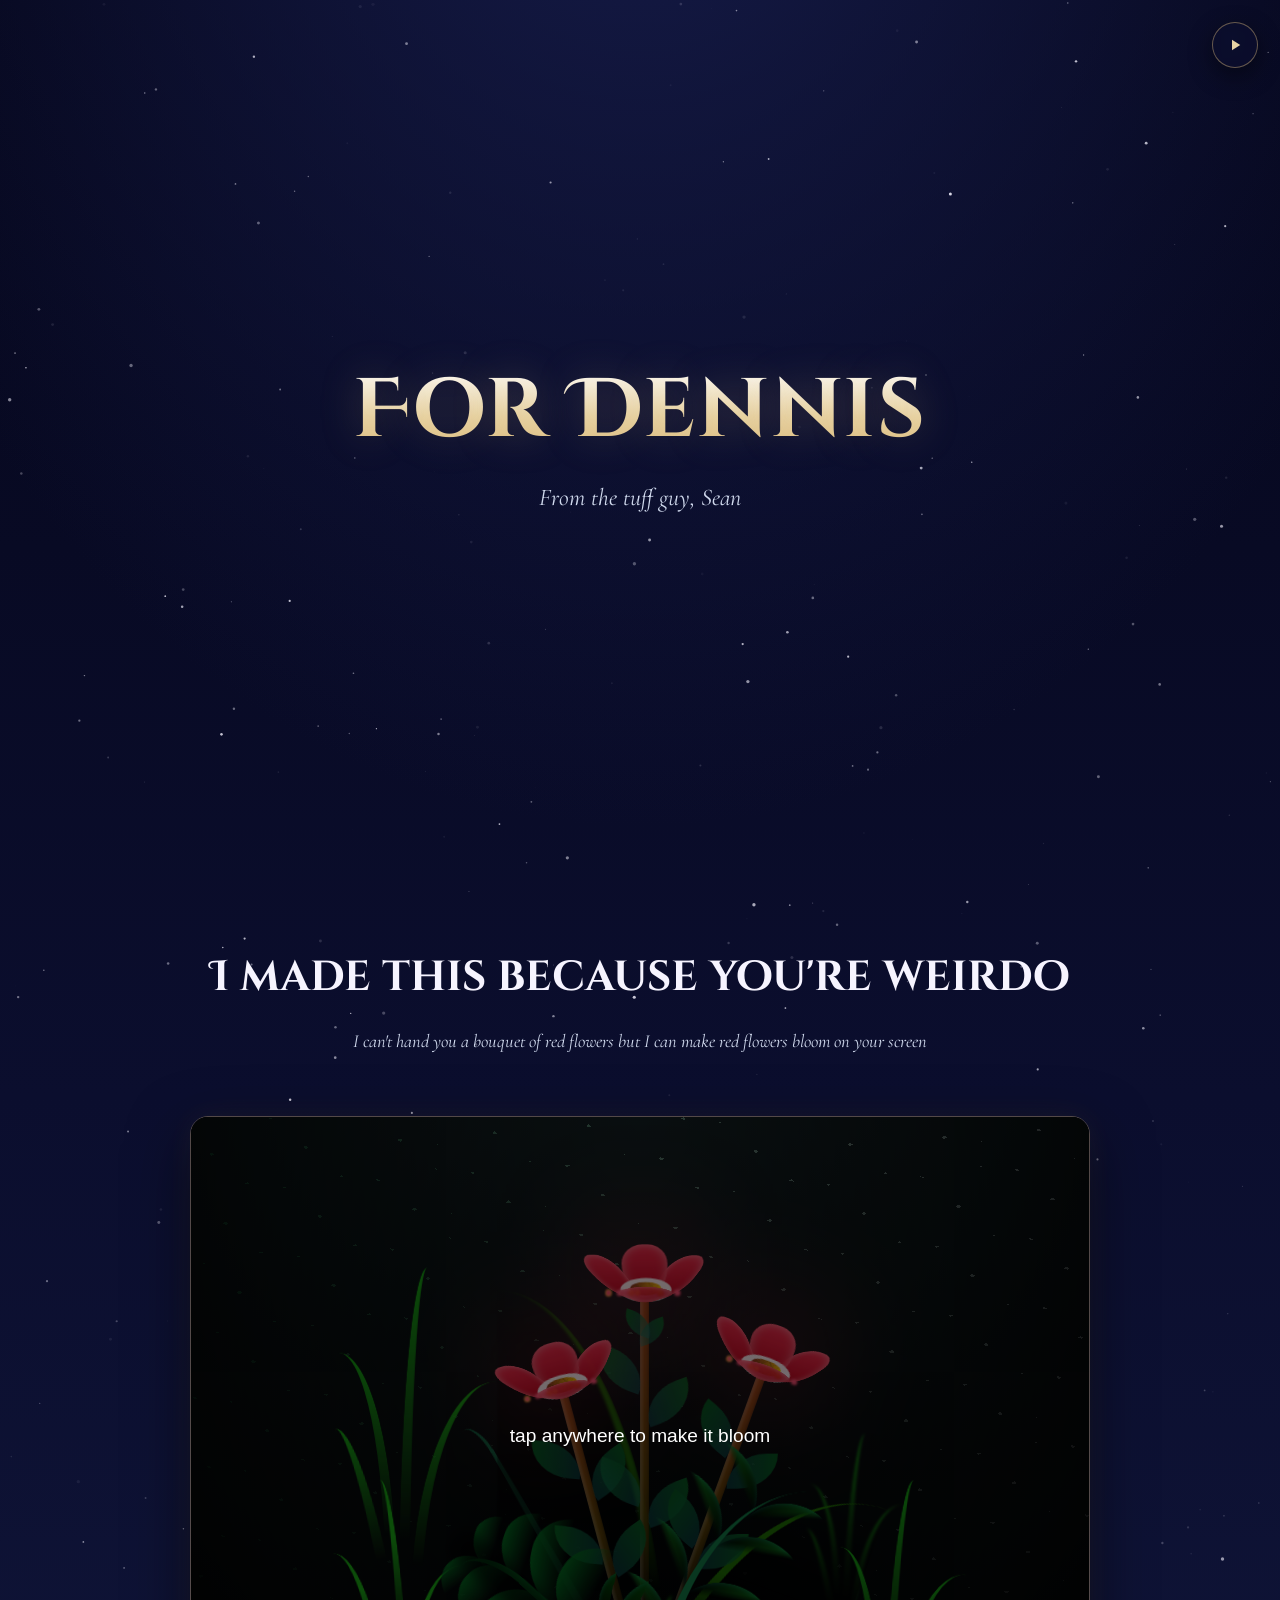
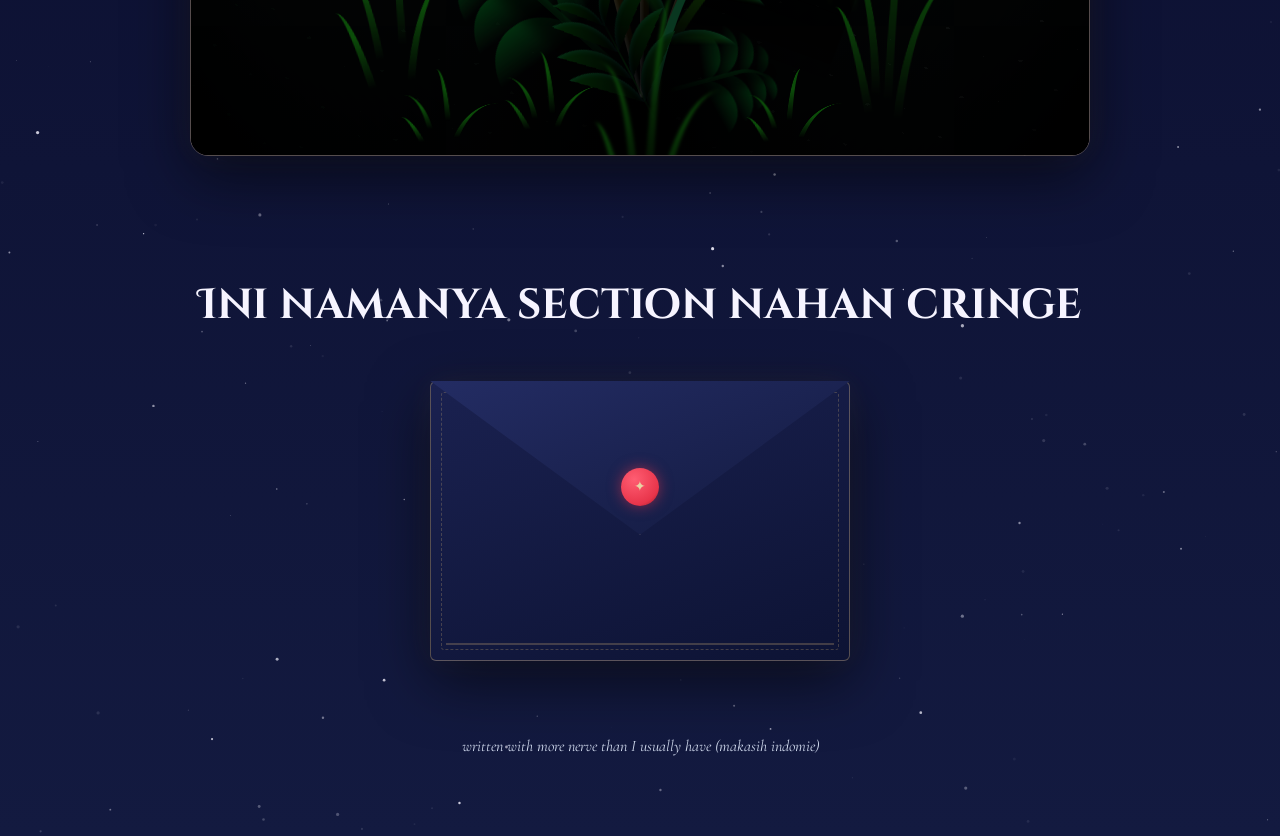
<file: index.html>
<!DOCTYPE html>
<html lang="en">
<head>
<meta charset="UTF-8" />
<meta name="viewport" content="width=device-width, initial-scale=1.0" />
<title>Buat Dennis</title>

<!-- ============================================================
     CUSTOMIZE ME
     Everything you'll want to personalize lives in two places:
     1) The CONFIG block in the <script> near the bottom (names,
        letter text, card meanings).
     2) The two .photo-placeholder blocks in the Sun and Moon cards
        below — replace each one with an <img src="your-photo.jpg">
        to put a real picture on the back of the card.
     You almost never need to touch the CSS/animation code below.
     ============================================================ -->

<link rel="preconnect" href="https://fonts.googleapis.com">
<link rel="preconnect" href="https://fonts.gstatic.com" crossorigin>
<link href="https://fonts.googleapis.com/css2?family=Cinzel:wght@500;600;700&family=Cinzel+Decorative:wght@700;900&family=Cormorant+Garamond:ital,wght@0,400;0,500;0,600;1,500&display=swap" rel="stylesheet">

<style>
  :root{
    --bg-deep: #05061a;
    --bg-mid: #0b0e2e;
    --bg-soft: #131a40;
    --star-white: #f6f4ff;
    --gold: #d9b878;
    --gold-soft: #e8d3a4;
    --red-bloom: #e8344a;
    --red-bloom-2: #ff5d72;
    --red-glow: rgba(232, 52, 74, 0.65);
    --moon-silver: #cfd8ec;
    --moon-deep: #8d99c2;
    --sun-amber: #ffb454;
    --sun-deep: #e8702f;
    --paper: #f3ead8;
    --ink: #3a2c22;
  }

  *{ box-sizing: border-box; }

  html{ scroll-behavior: smooth; }

  body{
    margin:0;
    background: var(--bg-deep);
    color: var(--star-white);
    font-family: 'Cormorant Garamond', serif;
    overflow-x: hidden;
    cursor: default;
  }

  ::selection{ background: var(--red-bloom); color: white; }

  /* ---------------- starfield canvas (fixed, behind everything) --------------- */
  #stars{
    position: fixed;
    inset: 0;
    width: 100vw;
    height: 100vh;
    z-index: 0;
    background:
      radial-gradient(ellipse 120% 80% at 50% -10%, #161c4a 0%, transparent 55%),
      linear-gradient(180deg, var(--bg-deep) 0%, var(--bg-mid) 45%, var(--bg-soft) 100%);
  }

  main{ position: relative; z-index: 1; }

  section{
    position: relative;
    min-height: 100vh;
    display: flex;
    flex-direction: column;
    align-items: center;
    justify-content: center;
    padding: 6vh 6vw;
    text-align: center;
  }

  .eyebrow{
    font-family: 'Cinzel', serif;
    font-size: 0.72rem;
    letter-spacing: 0.42em;
    text-transform: uppercase;
    color: var(--gold-soft);
    opacity: 0.85;
    margin: 0 0 1.4rem;
  }

  h1, h2{
    font-family: 'Cinzel Decorative', 'Cinzel', serif;
    font-weight: 700;
    margin: 0;
    line-height: 1.15;
  }

  /* ---------------------------- HERO ---------------------------- */
  .hero h1{
    font-size: clamp(2.4rem, 7vw, 5.2rem);
    background: linear-gradient(180deg, #ffffff 0%, var(--gold-soft) 55%, var(--gold) 100%);
    -webkit-background-clip: text;
    background-clip: text;
    color: transparent;
    text-shadow: 0 0 40px rgba(217, 184, 120, 0.25);
    letter-spacing: 0.02em;
  }

  .hero .subtitle{
    margin-top: 1.4rem;
    font-style: italic;
    font-size: clamp(1.1rem, 2.4vw, 1.5rem);
    color: var(--moon-silver);
    font-weight: 400;
  }

  .hero-sky-deco{
    position: absolute;
    inset: 0;
    pointer-events: none;
    z-index: -1;
  }

  .scroll-cue{
    margin-top: 4rem;
    font-family: 'Cinzel', serif;
    font-size: 0.7rem;
    letter-spacing: 0.3em;
    text-transform: uppercase;
    color: var(--gold-soft);
    opacity: 0.7;
    animation: floatCue 2.6s ease-in-out infinite;
  }

  @keyframes floatCue{
    0%, 100%{ transform: translateY(0); opacity:0.55; }
    50%{ transform: translateY(10px); opacity:0.95; }
  }

  /* ------------------------- FLOWER GARDEN ------------------------- */
  .garden-heading{
    font-size: clamp(1.7rem, 4.2vw, 2.6rem);
    color: var(--star-white);
    margin-bottom: 0.6rem;
  }
  .garden-sub{
    font-style: italic;
    color: var(--moon-silver);
    margin-bottom: 4rem;
    font-size: 1.15rem;
  }

  .garden-embed{
    width: min(100%, 900px);
    height: min(80vh, 640px);
    border-radius: 18px;
    overflow: hidden;
    border: 1px solid rgba(217,184,120,0.35);
    box-shadow: 0 20px 60px rgba(0,0,0,0.55), 0 0 30px rgba(217,184,120,0.08);
  }

  .garden-embed iframe{
    width: 100%;
    height: 100%;
    border: 0;
    display: block;
  }

  .flower-wrap{
    width: 86px;
    height: 150px;
    display: flex;
    flex-direction: column;
    align-items: center;
    justify-content: flex-end;
  }

  .stem{
    width: 3px;
    height: 56px;
    background: linear-gradient(180deg, #6e8f5e, #2f4226);
    border-radius: 3px;
    opacity: 0;
    animation: stemGrow 1.1s ease-out forwards;
    transform-origin: bottom center;
  }

  .leaf{
    position: absolute;
    width: 22px;
    height: 12px;
    background: linear-gradient(120deg, #6e8f5e, #3a4f2e);
    border-radius: 0 100% 0 100%;
    bottom: 28px;
    opacity: 0;
    animation: leafFade 1s ease-out forwards;
  }
  .leaf.left{ left: -6px; transform: rotate(-20deg); animation-delay: .5s;}
  .leaf.right{ right: -6px; transform: rotate(20deg) scaleX(-1); animation-delay: .65s;}

  .flower{
    position: relative;
    width: 78px;
    height: 78px;
    margin-bottom: -6px;
    transform: scale(0);
    animation: bloom 1.4s cubic-bezier(.2,1.4,.4,1) forwards;
  }

  .petal{
    position: absolute;
    top: 50%; left: 50%;
    width: 30px;
    height: 46px;
    margin-top: -46px;
    margin-left: -15px;
    background: radial-gradient(ellipse at 32% 25%, var(--red-bloom-2) 0%, var(--red-bloom) 55%, #9c1c2c 100%);
    border-radius: 50% 50% 50% 50% / 65% 65% 35% 35%;
    transform-origin: 50% 100%;
    filter: drop-shadow(0 0 0 rgba(232,52,74,0));
    animation: shine 3.2s ease-in-out infinite;
  }
  .petal:nth-child(1){ transform: rotate(0deg); }
  .petal:nth-child(2){ transform: rotate(60deg); }
  .petal:nth-child(3){ transform: rotate(120deg); }
  .petal:nth-child(4){ transform: rotate(180deg); }
  .petal:nth-child(5){ transform: rotate(240deg); }
  .petal:nth-child(6){ transform: rotate(300deg); }

  .flower-center{
    position: absolute;
    top: 50%; left: 50%;
    width: 22px; height: 22px;
    margin: -11px 0 0 -11px;
    border-radius: 50%;
    background: radial-gradient(circle at 35% 30%, #ffeec3, var(--gold) 70%);
    box-shadow: 0 0 12px rgba(217,184,120,0.7);
    z-index: 2;
  }

  @keyframes stemGrow{
    from{ opacity:0; height:0; }
    to{ opacity:1; height:56px; }
  }
  @keyframes leafFade{
    from{ opacity:0; transform: scale(.3) rotate(0); }
    to{ opacity:1; }
  }
  @keyframes bloom{
    0%{ transform: scale(0) rotate(-8deg); }
    70%{ transform: scale(1.08) rotate(2deg); }
    100%{ transform: scale(1) rotate(0deg); }
  }
  @keyframes shine{
    0%, 100%{ filter: drop-shadow(0 0 2px var(--red-glow)) brightness(1); }
    50%{ filter: drop-shadow(0 0 16px var(--red-glow)) brightness(1.25); }
  }

  /* stagger garden + shine timings via inline custom props, see HTML */
  .flower-wrap{ animation-delay: var(--d, 0s); }
  .flower-wrap .flower{ animation-delay: var(--d, 0s); }
  .flower-wrap .petal{ animation-delay: var(--shine-d, 0s); }

  /* ----------------------------- LETTER ----------------------------- */
  .letter-heading{
    font-size: clamp(1.7rem, 4.2vw, 2.6rem);
    margin-bottom: 3.2rem;
  }

  .letter-section{
    min-height: auto;
    padding-top: 8vh;
    padding-bottom: 3vh;
  }

  .envelope-stage{
    perspective: 1400px;
    width: min(420px, 86vw);
    transition: width 1s cubic-bezier(.2,.9,.25,1);
  }

  .envelope-stage.is-open{
    width: min(640px, 92vw);
  }

  .envelope{
    position: relative;
    width: 100%;
    aspect-ratio: 3/2;
    cursor: pointer;
    user-select: none;
    transition: height 1s cubic-bezier(.2,.9,.25,1);
  }

  .envelope.open{
    aspect-ratio: unset;
    height: min(72vh, 620px);
  }

  .env-back{
    position:absolute; inset:0;
    background: linear-gradient(160deg, #1a2150, #0d1334);
    border: 1px solid rgba(217,184,120,0.35);
    border-radius: 6px;
    box-shadow: 0 20px 60px rgba(0,0,0,0.55), 0 0 30px rgba(217,184,120,0.08);
  }

  .env-back::before{
    content:'';
    position:absolute; inset:10px;
    border: 1px dashed rgba(217,184,120,0.25);
    border-radius: 3px;
  }

  .letter-paper{
    position:absolute;
    left: 4%; right: 4%;
    bottom: 6%;
    height: 0%;
    background:
      linear-gradient(var(--paper), var(--paper)) padding-box;
    border-radius: 6px;
    box-shadow: 0 20px 50px rgba(0,0,0,0.45), 0 0 0 1px rgba(217,184,120,0.25);
    overflow: hidden;
    transition: height 1.1s cubic-bezier(.2,.9,.25,1), bottom 1.1s cubic-bezier(.2,.9,.25,1);
    z-index: 2;
  }

  .envelope.open .letter-paper{
    height: 90%;
    bottom: 5%;
    left: 0; right: 0;
  }

  .letter-paper-inner{
    height: 100%;
    box-sizing: border-box;
    padding: clamp(1.6rem, 5vw, 3.2rem) clamp(1.5rem, 5vw, 3rem);
    color: var(--ink);
    font-family: 'Cormorant Garamond', serif;
    font-style: normal;
    font-weight: 500;
    font-size: clamp(1.05rem, 2vw, 1.28rem);
    line-height: 1.85;
    letter-spacing: 0.01em;
    text-align: left;
    opacity: 0;
    transition: opacity .7s ease .45s;
    white-space: pre-line;
    overflow-y: auto;
    scrollbar-width: thin;
    scrollbar-color: var(--gold) transparent;
  }

  .letter-paper-inner::-webkit-scrollbar{ width: 6px; }
  .letter-paper-inner::-webkit-scrollbar-thumb{
    background: var(--gold);
    border-radius: 3px;
  }

  .letter-paper-inner::first-letter{
    font-family: 'Cinzel Decorative', serif;
    font-size: 2.3em;
    float: left;
    line-height: 0.85;
    padding: 0.06em 0.1em 0 0;
    color: var(--red-bloom);
  }

  .envelope.open .letter-paper-inner{ opacity: 1; }

  .env-flap{
    position: absolute;
    top: 0; left: 0; right: 0;
    height: 55%;
    background: linear-gradient(160deg, #232c63, #131a40);
    clip-path: polygon(0 0, 100% 0, 50% 100%);
    transform-origin: top center;
    transition: transform 0.9s cubic-bezier(.3,.9,.3,1);
    z-index: 4;
    border-bottom: 1px solid rgba(217,184,120,0.25);
  }

  .envelope.open .env-flap{
    transform: rotateX(180deg);
    z-index: 1;
  }

  .env-seal{
    position:absolute;
    top: 38%; left: 50%;
    width: 38px; height: 38px;
    margin: -19px 0 0 -19px;
    border-radius: 50%;
    background: radial-gradient(circle at 35% 30%, var(--red-bloom-2), var(--red-bloom) 70%, #7e1622 100%);
    box-shadow: 0 0 14px rgba(232,52,74,0.55);
    display:flex; align-items:center; justify-content:center;
    font-family: 'Cinzel', serif;
    font-size: 0.85rem;
    color: var(--gold-soft);
    z-index: 5;
    transition: opacity .4s ease, transform .4s ease;
  }
  .envelope.open .env-seal{ opacity:0; transform: scale(0.4); }

  .open-hint{
    margin-top: 1.6rem;
    font-family: 'Cinzel', serif;
    font-size: 0.7rem;
    letter-spacing: 0.28em;
    text-transform: uppercase;
    color: var(--gold-soft);
    opacity: 0.75;
  }

  /* ----------------------------- FOOTER ----------------------------- */
  footer{
    min-height: auto;
    display:flex;
    flex-direction: column;
    align-items:center;
    justify-content:center;
    gap: 0.6rem;
    padding: 2rem 6vw 4rem;
  }
  .footer-mark{
    font-family: 'Cinzel Decorative', serif;
    font-size: 1.6rem;
    color: var(--gold-soft);
  }
  .footer-note{
    font-style: italic;
    color: var(--moon-silver);
    font-size: 1rem;
  }

  @media (prefers-reduced-motion: reduce){
    *{ animation-duration: 0.001ms !important; animation-iteration-count: 1 !important; transition-duration: 0.001ms !important; }
  }

  /* ----------------------------- PLAY BUTTON ----------------------------- */
  .play-btn{
    position: fixed;
    top: 1.4rem;
    right: 1.4rem;
    z-index: 50;
    width: 46px;
    height: 46px;
    border-radius: 50%;
    border: 1px solid rgba(217,184,120,0.45);
    background: rgba(11,14,46,0.75);
    backdrop-filter: blur(6px);
    color: var(--gold-soft);
    display: flex;
    align-items: center;
    justify-content: center;
    cursor: pointer;
    box-shadow: 0 8px 24px rgba(0,0,0,0.45), 0 0 0 rgba(217,184,120,0.4);
    transition: box-shadow .3s ease, transform .3s ease, border-color .3s ease;
  }
  .play-btn:hover{ transform: scale(1.06); border-color: rgba(217,184,120,0.8); }
  .play-btn.playing{ box-shadow: 0 8px 24px rgba(0,0,0,0.45), 0 0 18px rgba(217,184,120,0.55); }
  .play-btn svg{ width: 18px; height: 18px; }
</style>
</head>
<body>

<canvas id="stars"></canvas>

<!-- ============ MUSIC PLAYER ============
     Replace the src below with the raw GitHub link to your uploaded mp3,
     e.g. https://raw.githubusercontent.com/USERNAME/REPO/main/song.mp3 -->
<audio id="bgAudio" src="https://raw.githubusercontent.com/notyourlocalman/Denn/main/bruno_nothing.mp3" loop preload="none"></audio>
<button id="playBtn" class="play-btn" aria-label="play song" type="button">
  <svg id="playIcon" viewBox="0 0 24 24" fill="currentColor"><path d="M8 5v14l11-7z"/></svg>
  <svg id="pauseIcon" viewBox="0 0 24 24" fill="currentColor" style="display:none"><path d="M6 5h4v14H6zM14 5h4v14h-4z"/></svg>
</button>

<main>

  <!-- ============ HERO ============ -->
  <section class="hero">
    <h1 id="heroTitle">For Dennis</h1>
    <p class="subtitle" id="heroSubtitle">From the tuff guy, Sean oWrath</p>
  </section>

  <!-- ============ FLOWER GARDEN ============ -->
  <section class="garden-section">
    <h2 class="garden-heading">I made this because you're weirdo</h2>
    <p class="garden-sub">I can't hand you a bouquet of red flowers but I can make red flowers bloom on your screen</p>
    <div class="garden-embed">
      <iframe src="garden.html" title="a little garden" loading="lazy"></iframe>
    </div>
  </section>

  <!-- ============ LETTER ============ -->
  <section class="letter-section">
    <h2 class="letter-heading">Ini namanya section nahan cringe</h2>
    <div class="envelope-stage" id="envelopeStage">
      <div class="envelope" id="envelope">
        <div class="letter-paper">
          <div class="letter-paper-inner" id="letterText"></div>
        </div>
        <div class="env-back"></div>
        <div class="env-flap"></div>
        <div class="env-seal">✦</div>
      </div>
    </div>
  </section>

  <footer>
    <p class="footer-note" id="footerNote">written with more nerve than I usually have (makasih indomie)</p>
  </footer>

</main>

<script>
/* =================================================================
   CONFIG — edit the text below to personalize the page.
   Nothing else in this file needs to change for basic customization.
   ================================================================= */
const CONFIG = {
  pageTitle: "For Dennis",
  heroTitle: "For Dennis",
  heroSubtitle: "From the tuff guy, Sean",

  // The letter — use \n for line breaks (paragraphs are separated by a blank line).
  letterText:
`Jauh sebelum dunia sempat mengeja namamu, semesta telah lebih dahulu memeluk kemungkinan tentang keberadaanmu. Gugusan-gugusan bintang mengorbankan dirinya berpijar, sementara langit menunaikan sebuah ikrar yang purba untuk dilafalkan, yaitu menghadirkanmu. Kehadiranmu adalah simpul tempat beribu-ribu kemungkinan akhirnya bersua, sesuatu yang terlalu megah untuk diperangkap ke dalam kata 'kebetulan'.

Maka, jangan lekas-lekas menjatuhkan murka kepada dirimu sendiri hanya lantaran dunia berkali-kali lalai memperlakukanmu dengan kelayakan yang semestinya. Dunia lebih gemar menghakimi daripada berusaha menyelami, lebih fasih menyematkan nama daripada mengenali hakikat. Bernapaslah untuk jiwamu sendiri. Jadilah dirimu yang paling utuh. Rajutlah kehidupanmu sendiri. Lakukan apa-apa yang membuat hatimu berdegup dalam bahagia.

Ketika kesunyian menjadi penghuni paling setia di keraguan yang menjalar seperti akar mencari celah, barangkali kamu akan merasa seolah tak pernah benar-benar menjadi pelabuhan, melupakan bahwa di sanalah ruang yang sengaja disediakan semesta agar seseorang akhirnya sanggup mendengar denyut jiwanya sendiri. Kesedihan adalah manuskrip yang ditulis kehidupan dengan tinta paling getir membuat siapa pun yang kelak membacanya mengerti bahwa keteguhan tidak pernah dan tidak akan terlahir dari hidup yang mudah.

Apabila suatu hari tiba, kamu kembali mempertanyakan nilai keberadaanmu, jangan lupakan bahwa ada satu hal yang tak mampu disangkal oleh waktu yaitu, semesta telah menghabiskan usia yang bahkan tak sanggup dibayangkan oleh nalar hanya untuk memastikan bahwa pada sebuah pagi yang telah lama ditakdirkan, kamu akan menarik napas pertamamu. Kamu hadir. Kamu ada. Sejak hari pertama semesta menitipkan napas itu ke dalam tubuhmu, dunia telah menjadi sedikit lebih teduh daripada sebelumnya.

- Sean`,

  footerNote: "written with more nerve than I usually have (makasih indomie)"
};

document.title = CONFIG.pageTitle;
document.getElementById('heroTitle').textContent = CONFIG.heroTitle;
document.getElementById('heroSubtitle').textContent = CONFIG.heroSubtitle;
document.getElementById('letterText').textContent = CONFIG.letterText;
document.getElementById('footerNote').textContent = CONFIG.footerNote;

/* ================= starfield + shooting stars (canvas) ================= */
const canvas = document.getElementById('stars');
const ctx = canvas.getContext('2d');
let W, H, stars = [];
const STAR_COUNT_BASE = 0.00065; // stars per px^2, scaled by area

function resize(){
  W = canvas.width = window.innerWidth;
  H = canvas.height = document.documentElement.scrollHeight;
  canvas.style.height = H + 'px';
  buildStars();
}

function buildStars(){
  const count = Math.min(420, Math.floor(W * H * STAR_COUNT_BASE));
  stars = [];
  for(let i=0;i<count;i++){
    stars.push({
      x: Math.random()*W,
      y: Math.random()*H,
      r: Math.random()*1.4 + 0.3,
      phase: Math.random()*Math.PI*2,
      speed: Math.random()*0.015 + 0.006,
      baseAlpha: Math.random()*0.5 + 0.4
    });
  }
}

let shootingStars = [];
function maybeSpawnShootingStar(){
  if(Math.random() < 0.006 && shootingStars.length < 2){
    const startX = Math.random()*W*0.6;
    const startY = Math.random()*H*0.4;
    shootingStars.push({
      x: startX, y: startY,
      vx: 6 + Math.random()*4,
      vy: 3 + Math.random()*2,
      life: 0,
      maxLife: 60 + Math.random()*30
    });
  }
}

function draw(){
  ctx.clearRect(0,0,W,H);

  // twinkling stars
  for(const s of stars){
    s.phase += s.speed;
    const a = s.baseAlpha * (0.55 + 0.45*Math.sin(s.phase));
    ctx.beginPath();
    ctx.arc(s.x, s.y, s.r, 0, Math.PI*2);
    ctx.fillStyle = `rgba(246,244,255,${a.toFixed(3)})`;
    ctx.fill();
  }

  // shooting stars
  maybeSpawnShootingStar();
  shootingStars.forEach(sh => {
    sh.x += sh.vx;
    sh.y += sh.vy;
    sh.life++;
    const alpha = 1 - sh.life/sh.maxLife;
    const grad = ctx.createLinearGradient(sh.x, sh.y, sh.x - sh.vx*8, sh.y - sh.vy*8);
    grad.addColorStop(0, `rgba(255,255,255,${Math.max(alpha,0)})`);
    grad.addColorStop(1, 'rgba(255,255,255,0)');
    ctx.strokeStyle = grad;
    ctx.lineWidth = 2;
    ctx.beginPath();
    ctx.moveTo(sh.x, sh.y);
    ctx.lineTo(sh.x - sh.vx*8, sh.y - sh.vy*8);
    ctx.stroke();
  });
  shootingStars = shootingStars.filter(sh => sh.life < sh.maxLife && sh.y < H + 50);

  requestAnimationFrame(draw);
}

window.addEventListener('resize', resize);
window.addEventListener('load', () => { resize(); draw(); });
// also re-measure after fonts/content settle
setTimeout(resize, 600);

/* ============================= music play button ============================= */
const bgAudio = document.getElementById('bgAudio');
const playBtn = document.getElementById('playBtn');
const playIcon = document.getElementById('playIcon');
const pauseIcon = document.getElementById('pauseIcon');

playBtn.addEventListener('click', () => {
  if(bgAudio.paused){
    bgAudio.play().catch(() => {});
    playIcon.style.display = 'none';
    pauseIcon.style.display = '';
    playBtn.classList.add('playing');
  } else {
    bgAudio.pause();
    playIcon.style.display = '';
    pauseIcon.style.display = 'none';
    playBtn.classList.remove('playing');
  }
});

/* ============================= envelope ============================= */
const envelope = document.getElementById('envelope');
const envelopeStage = document.getElementById('envelopeStage');
envelope.addEventListener('click', () => {
  const willOpen = !envelope.classList.contains('open');
  if(willOpen){
    envelopeStage.classList.add('is-open');
    envelope.classList.add('open');
  } else {
    envelope.classList.remove('open');
    setTimeout(() => envelopeStage.classList.remove('is-open'), 1100);
  }
});

</script>

</body>
</html>
</file>
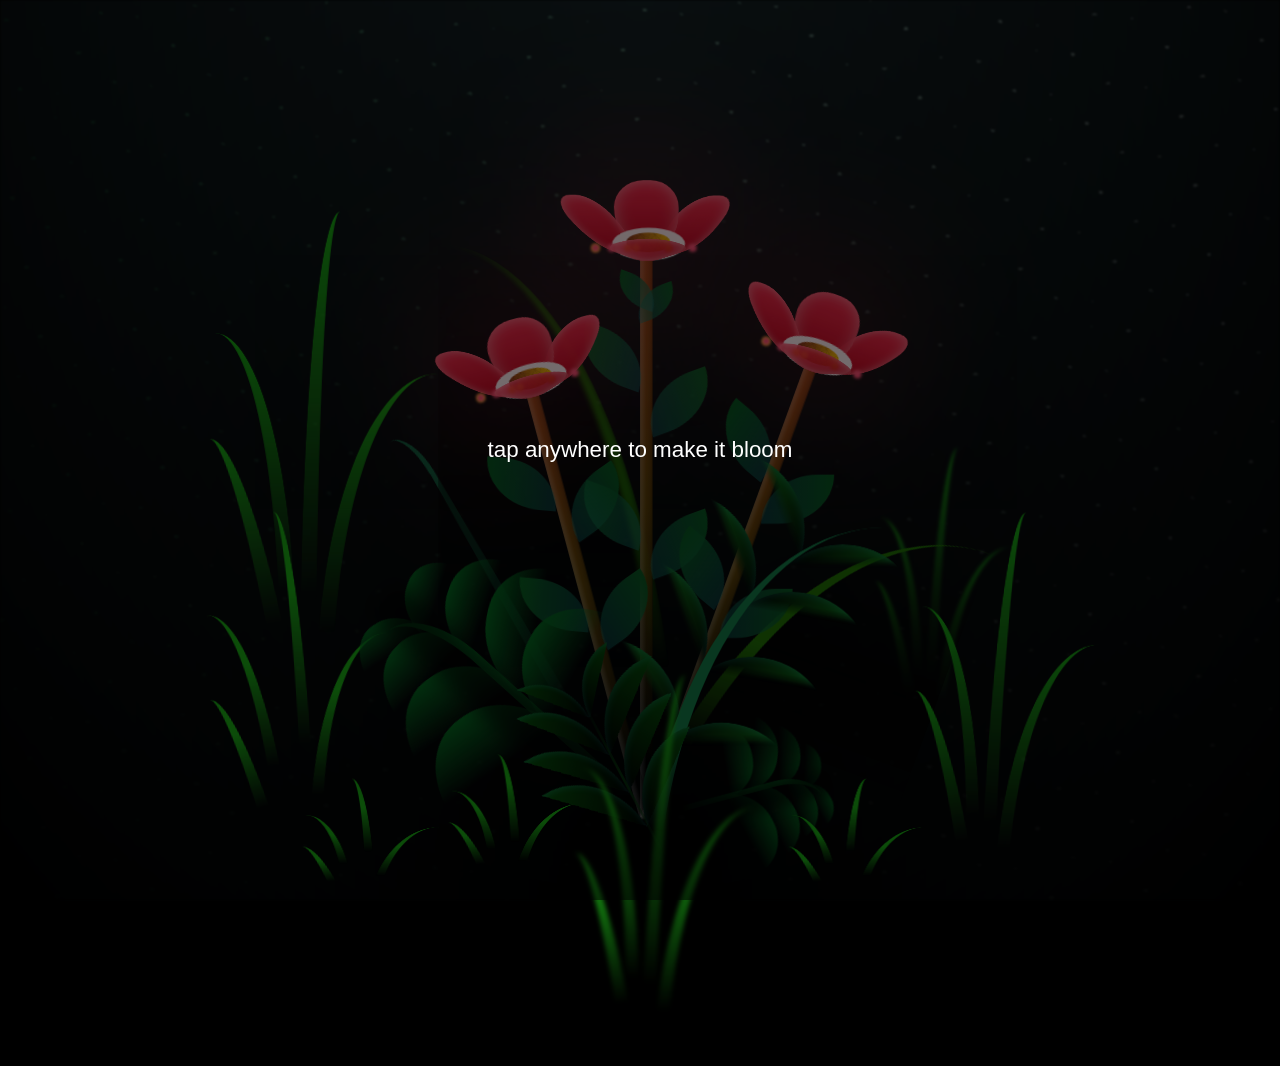
<file: garden (1).html>
<!DOCTYPE html>
<html lang="en">
<head>
    <meta charset="UTF-8">
    <meta http-equiv="X-UA-Compatible" content="IE=edge">
    <meta name="viewport" content="width=device-width, initial-scale=1.0">
    <link rel="stylesheet" href="garden-main.css">
    <title>flowers</title>
</head>
<body class="container">
    <div class="stars"></div>
    <div class="night"></div>

    <div class="overlay" id="overlay">
      <div class="overlay__text">tap anywhere to make it bloom</div>
    </div>

    <div class="flowers">
      <div class="flower flower--1">
        <div class="flower__leafs flower__leafs--1">
          <div class="flower__leaf flower__leaf--1"></div>
          <div class="flower__leaf flower__leaf--2"></div>
          <div class="flower__leaf flower__leaf--3"></div>
          <div class="flower__leaf flower__leaf--4"></div>
          <div class="flower__white-circle"></div>
  
          <div class="flower__light flower__light--1"></div>
          <div class="flower__light flower__light--2"></div>
          <div class="flower__light flower__light--3"></div>
          <div class="flower__light flower__light--4"></div>
          <div class="flower__light flower__light--5"></div>
          <div class="flower__light flower__light--6"></div>
          <div class="flower__light flower__light--7"></div>
          <div class="flower__light flower__light--8"></div>
  
        </div>
        <div class="flower__line">
          <div class="flower__line__leaf flower__line__leaf--1"></div>
          <div class="flower__line__leaf flower__line__leaf--2"></div>
          <div class="flower__line__leaf flower__line__leaf--3"></div>
          <div class="flower__line__leaf flower__line__leaf--4"></div>
          <div class="flower__line__leaf flower__line__leaf--5"></div>
          <div class="flower__line__leaf flower__line__leaf--6"></div>
        </div>
      </div>
  
      <div class="flower flower--2">
        <div class="flower__leafs flower__leafs--2">
          <div class="flower__leaf flower__leaf--1"></div>
          <div class="flower__leaf flower__leaf--2"></div>
          <div class="flower__leaf flower__leaf--3"></div>
          <div class="flower__leaf flower__leaf--4"></div>
          <div class="flower__white-circle"></div>
  
          <div class="flower__light flower__light--1"></div>
          <div class="flower__light flower__light--2"></div>
          <div class="flower__light flower__light--3"></div>
          <div class="flower__light flower__light--4"></div>
          <div class="flower__light flower__light--5"></div>
          <div class="flower__light flower__light--6"></div>
          <div class="flower__light flower__light--7"></div>
          <div class="flower__light flower__light--8"></div>
  
        </div>
        <div class="flower__line">
          <div class="flower__line__leaf flower__line__leaf--1"></div>
          <div class="flower__line__leaf flower__line__leaf--2"></div>
          <div class="flower__line__leaf flower__line__leaf--3"></div>
          <div class="flower__line__leaf flower__line__leaf--4"></div>
        </div>
      </div>
  
      <div class="flower flower--3">
        <div class="flower__leafs flower__leafs--3">
          <div class="flower__leaf flower__leaf--1"></div>
          <div class="flower__leaf flower__leaf--2"></div>
          <div class="flower__leaf flower__leaf--3"></div>
          <div class="flower__leaf flower__leaf--4"></div>
          <div class="flower__white-circle"></div>
  
          <div class="flower__light flower__light--1"></div>
          <div class="flower__light flower__light--2"></div>
          <div class="flower__light flower__light--3"></div>
          <div class="flower__light flower__light--4"></div>
          <div class="flower__light flower__light--5"></div>
          <div class="flower__light flower__light--6"></div>
          <div class="flower__light flower__light--7"></div>
          <div class="flower__light flower__light--8"></div>
  
        </div>
        <div class="flower__line">
          <div class="flower__line__leaf flower__line__leaf--1"></div>
          <div class="flower__line__leaf flower__line__leaf--2"></div>
          <div class="flower__line__leaf flower__line__leaf--3"></div>
          <div class="flower__line__leaf flower__line__leaf--4"></div>
        </div>
      </div>
  
      <div class="grow-ans" style="--d:1.2s">
        <div class="flower__g-long">
          <div class="flower__g-long__top"></div>
          <div class="flower__g-long__bottom"></div>
        </div>
      </div>
  
      <div class="growing-grass">
        <div class="flower__grass flower__grass--1">
          <div class="flower__grass--top"></div>
          <div class="flower__grass--bottom"></div>
          <div class="flower__grass__leaf flower__grass__leaf--1"></div>
          <div class="flower__grass__leaf flower__grass__leaf--2"></div>
          <div class="flower__grass__leaf flower__grass__leaf--3"></div>
          <div class="flower__grass__leaf flower__grass__leaf--4"></div>
          <div class="flower__grass__leaf flower__grass__leaf--5"></div>
          <div class="flower__grass__leaf flower__grass__leaf--6"></div>
          <div class="flower__grass__leaf flower__grass__leaf--7"></div>
          <div class="flower__grass__leaf flower__grass__leaf--8"></div>
          <div class="flower__grass__overlay"></div>
        </div>
      </div>
  
      <div class="growing-grass">
        <div class="flower__grass flower__grass--2">
          <div class="flower__grass--top"></div>
          <div class="flower__grass--bottom"></div>
          <div class="flower__grass__leaf flower__grass__leaf--1"></div>
          <div class="flower__grass__leaf flower__grass__leaf--2"></div>
          <div class="flower__grass__leaf flower__grass__leaf--3"></div>
          <div class="flower__grass__leaf flower__grass__leaf--4"></div>
          <div class="flower__grass__leaf flower__grass__leaf--5"></div>
          <div class="flower__grass__leaf flower__grass__leaf--6"></div>
          <div class="flower__grass__leaf flower__grass__leaf--7"></div>
          <div class="flower__grass__leaf flower__grass__leaf--8"></div>
          <div class="flower__grass__overlay"></div>
        </div>
      </div>
  
      <div class="grow-ans" style="--d:2.4s">
        <div class="flower__g-right flower__g-right--1">
          <div class="leaf"></div>
        </div>
      </div>
  
      <div class="grow-ans" style="--d:2.8s">
        <div class="flower__g-right flower__g-right--2">
          <div class="leaf"></div>
        </div>
      </div>
  
      <div class="grow-ans" style="--d:2.8s">
        <div class="flower__g-front">
          <div class="flower__g-front__leaf-wrapper flower__g-front__leaf-wrapper--1">
            <div class="flower__g-front__leaf"></div>
          </div>
          <div class="flower__g-front__leaf-wrapper flower__g-front__leaf-wrapper--2">
            <div class="flower__g-front__leaf"></div>
          </div>
          <div class="flower__g-front__leaf-wrapper flower__g-front__leaf-wrapper--3">
            <div class="flower__g-front__leaf"></div>
          </div>
          <div class="flower__g-front__leaf-wrapper flower__g-front__leaf-wrapper--4">
            <div class="flower__g-front__leaf"></div>
          </div>
          <div class="flower__g-front__leaf-wrapper flower__g-front__leaf-wrapper--5">
            <div class="flower__g-front__leaf"></div>
          </div>
          <div class="flower__g-front__leaf-wrapper flower__g-front__leaf-wrapper--6">
            <div class="flower__g-front__leaf"></div>
          </div>
          <div class="flower__g-front__leaf-wrapper flower__g-front__leaf-wrapper--7">
            <div class="flower__g-front__leaf"></div>
          </div>
          <div class="flower__g-front__leaf-wrapper flower__g-front__leaf-wrapper--8">
            <div class="flower__g-front__leaf"></div>
          </div>
          <div class="flower__g-front__line"></div>
        </div>
      </div>
  
      <div class="grow-ans" style="--d:3.2s">
        <div class="flower__g-fr">
          <div class="leaf"></div>
          <div class="flower__g-fr__leaf flower__g-fr__leaf--1"></div>
          <div class="flower__g-fr__leaf flower__g-fr__leaf--2"></div>
          <div class="flower__g-fr__leaf flower__g-fr__leaf--3"></div>
          <div class="flower__g-fr__leaf flower__g-fr__leaf--4"></div>
          <div class="flower__g-fr__leaf flower__g-fr__leaf--5"></div>
          <div class="flower__g-fr__leaf flower__g-fr__leaf--6"></div>
          <div class="flower__g-fr__leaf flower__g-fr__leaf--7"></div>
          <div class="flower__g-fr__leaf flower__g-fr__leaf--8"></div>
        </div>
      </div>
  
      <div class="long-g long-g--0">
        <div class="grow-ans" style="--d:3s">
          <div class="leaf leaf--0"></div>
        </div>
        <div class="grow-ans" style="--d:2.2s">
          <div class="leaf leaf--1"></div>
        </div>
        <div class="grow-ans" style="--d:3.4s">
          <div class="leaf leaf--2"></div>
        </div>
        <div class="grow-ans" style="--d:3.6s">
          <div class="leaf leaf--3"></div>
        </div>
      </div>
  
      <div class="long-g long-g--1">
        <div class="grow-ans" style="--d:3.6s">
          <div class="leaf leaf--0"></div>
        </div>
        <div class="grow-ans" style="--d:3.8s">
          <div class="leaf leaf--1"></div>
        </div>
        <div class="grow-ans" style="--d:4s">
          <div class="leaf leaf--2"></div>
        </div>
        <div class="grow-ans" style="--d:4.2s">
          <div class="leaf leaf--3"></div>
        </div>
      </div>
  
      <div class="long-g long-g--2">
        <div class="grow-ans" style="--d:4s">
          <div class="leaf leaf--0"></div>
        </div>
        <div class="grow-ans" style="--d:4.2s">
          <div class="leaf leaf--1"></div>
        </div>
        <div class="grow-ans" style="--d:4.4s">
          <div class="leaf leaf--2"></div>
        </div>
        <div class="grow-ans" style="--d:4.6s">
          <div class="leaf leaf--3"></div>
        </div>
      </div>
  
      <div class="long-g long-g--3">
        <div class="grow-ans" style="--d:4s">
          <div class="leaf leaf--0"></div>
        </div>
        <div class="grow-ans" style="--d:4.2s">
          <div class="leaf leaf--1"></div>
        </div>
        <div class="grow-ans" style="--d:3s">
          <div class="leaf leaf--2"></div>
        </div>
        <div class="grow-ans" style="--d:3.6s">
          <div class="leaf leaf--3"></div>
        </div>
      </div>
  
      <div class="long-g long-g--4">
        <div class="grow-ans" style="--d:4s">
          <div class="leaf leaf--0"></div>
        </div>
        <div class="grow-ans" style="--d:4.2s">
          <div class="leaf leaf--1"></div>
        </div>
        <div class="grow-ans" style="--d:3s">
          <div class="leaf leaf--2"></div>
        </div>
        <div class="grow-ans" style="--d:3.6s">
          <div class="leaf leaf--3"></div>
        </div>
      </div>
  
      <div class="long-g long-g--5">
        <div class="grow-ans" style="--d:4s">
          <div class="leaf leaf--0"></div>
        </div>
        <div class="grow-ans" style="--d:4.2s">
          <div class="leaf leaf--1"></div>
        </div>
        <div class="grow-ans" style="--d:3s">
          <div class="leaf leaf--2"></div>
        </div>
        <div class="grow-ans" style="--d:3.6s">
          <div class="leaf leaf--3"></div>
        </div>
      </div>
  
      <div class="long-g long-g--6">
        <div class="grow-ans" style="--d:4.2s">
          <div class="leaf leaf--0"></div>
        </div>
        <div class="grow-ans" style="--d:4.4s">
          <div class="leaf leaf--1"></div>
        </div>
        <div class="grow-ans" style="--d:4.6s">
          <div class="leaf leaf--2"></div>
        </div>
        <div class="grow-ans" style="--d:4.8s">
          <div class="leaf leaf--3"></div>
        </div>
      </div>
  
      <div class="long-g long-g--7">
        <div class="grow-ans" style="--d:3s">
          <div class="leaf leaf--0"></div>
        </div>
        <div class="grow-ans" style="--d:3.2s">
          <div class="leaf leaf--1"></div>
        </div>
        <div class="grow-ans" style="--d:3.5s">
          <div class="leaf leaf--2"></div>
        </div>
        <div class="grow-ans" style="--d:3.6s">
          <div class="leaf leaf--3"></div>
        </div>
      </div>
    </div>
    
    <script src="garden-main.js"></script>
  </body>
</html>
</file>
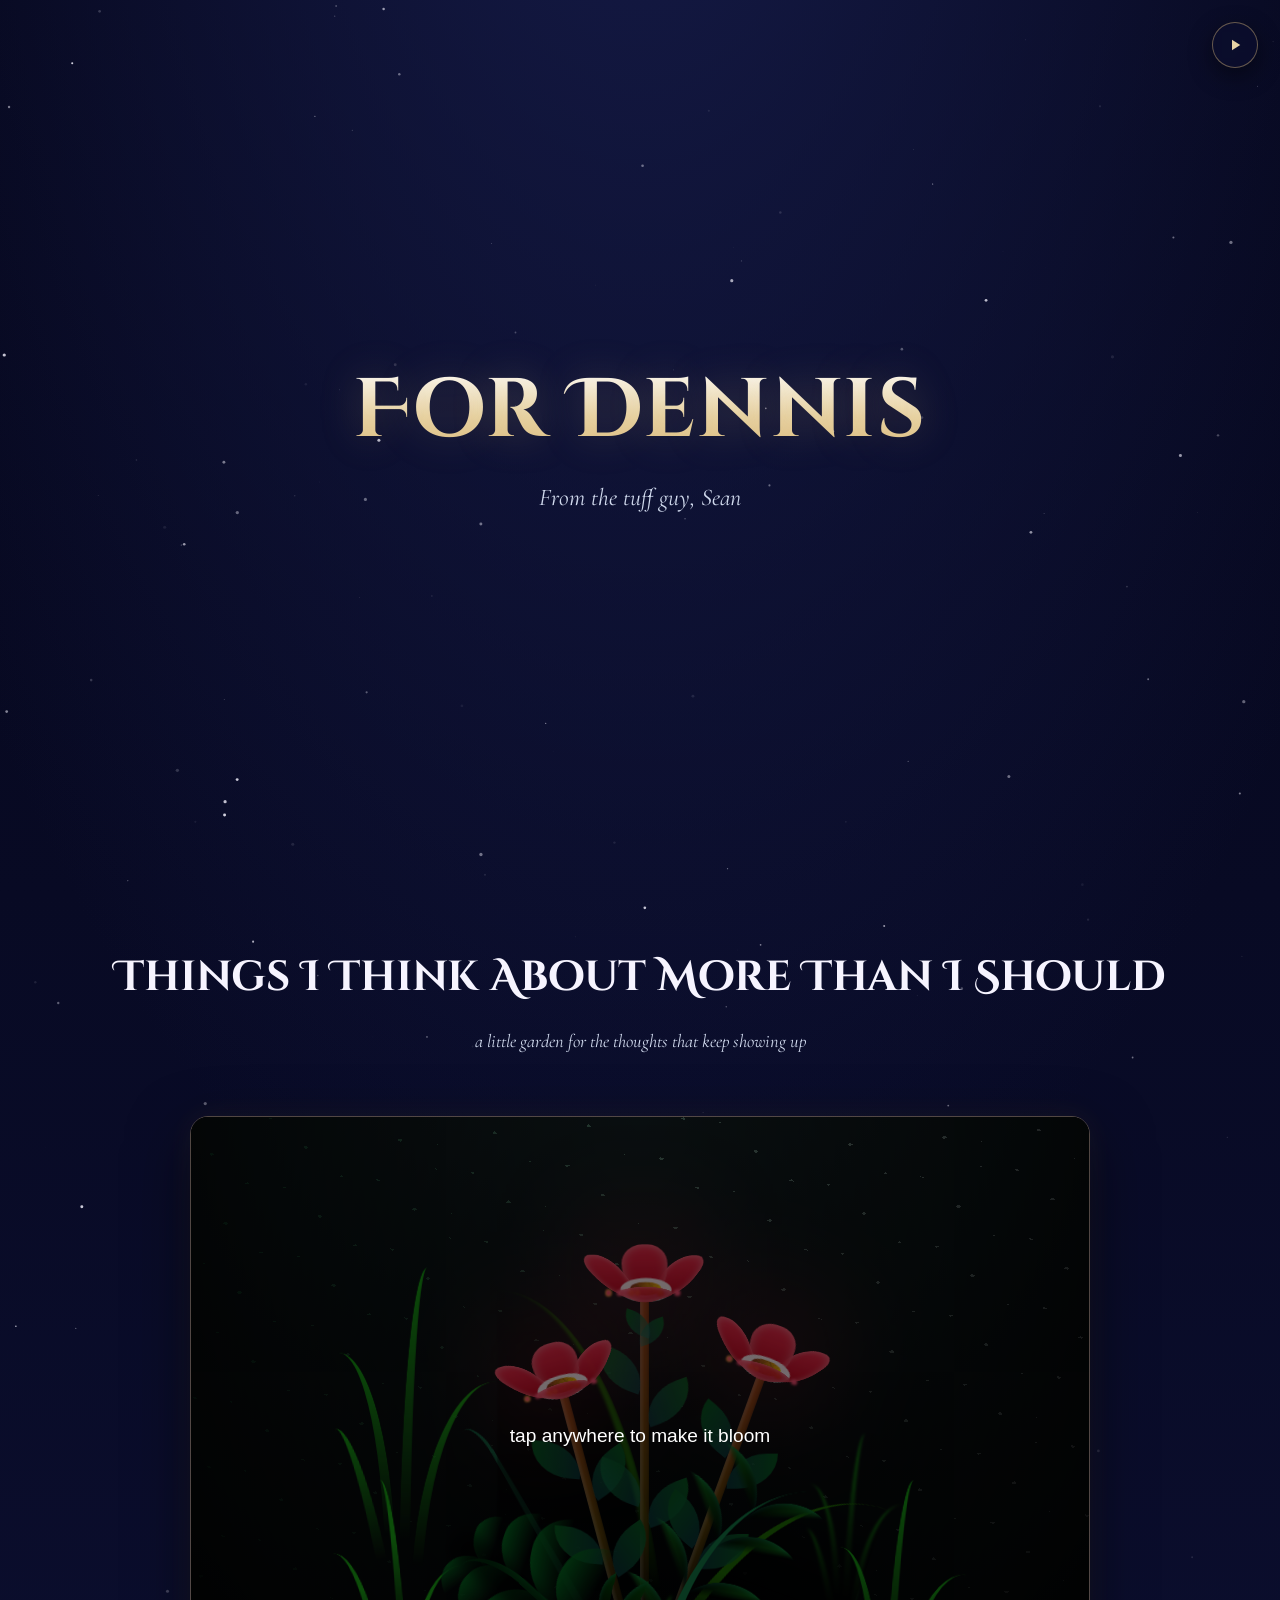
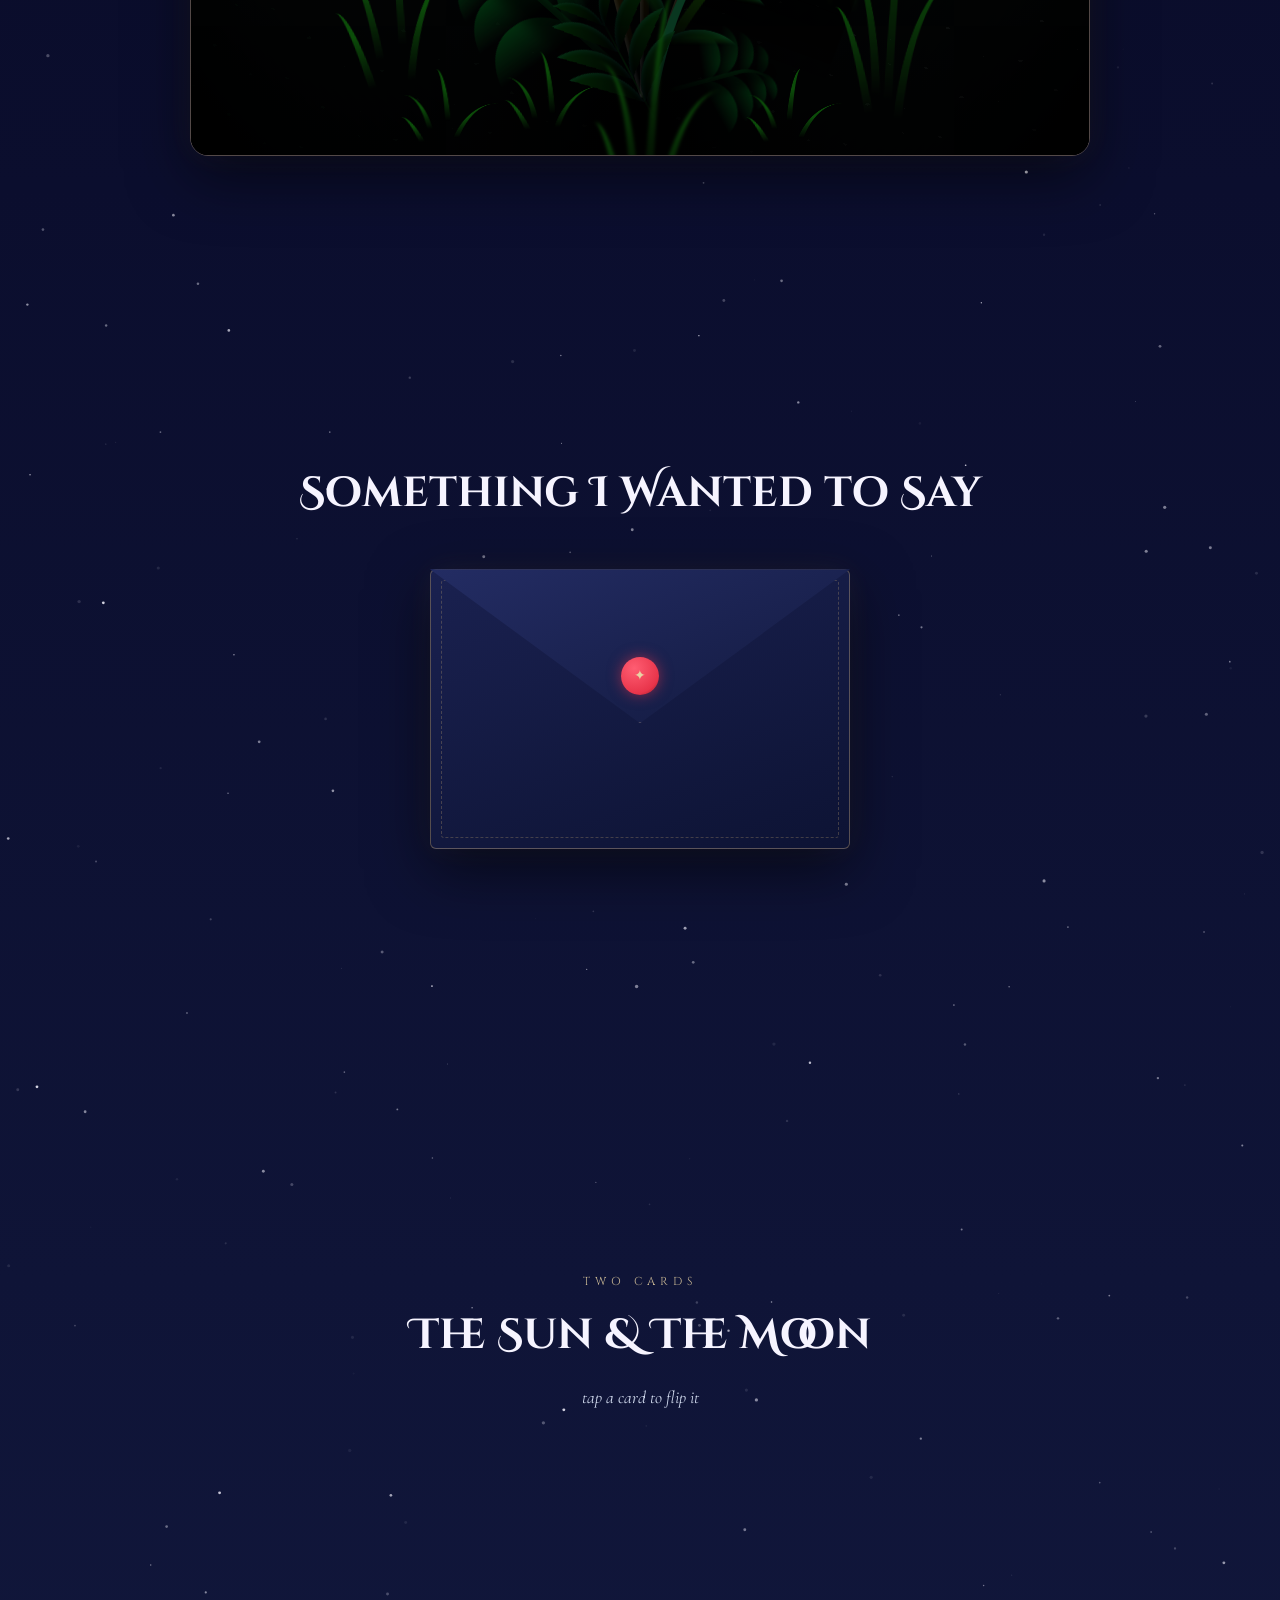
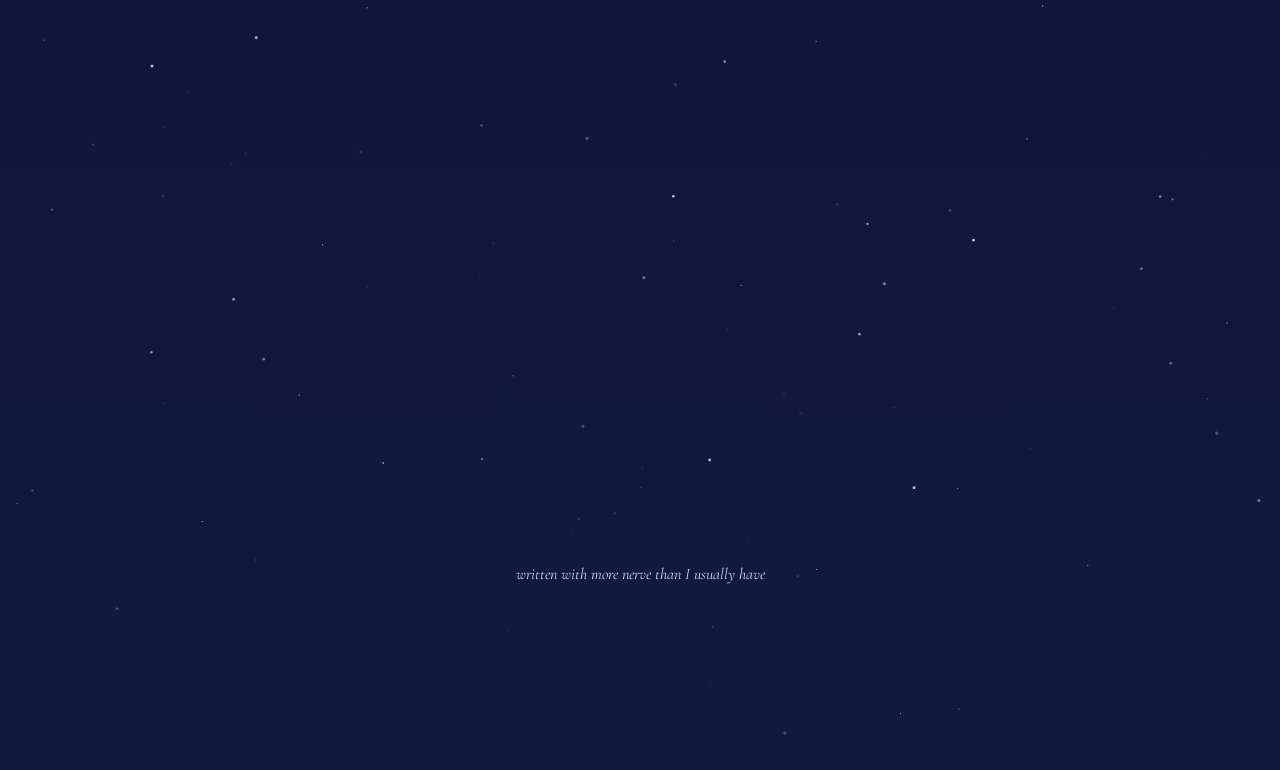
<file: index (12).html>
<!DOCTYPE html>
<html lang="en">
<head>
<meta charset="UTF-8" />
<meta name="viewport" content="width=device-width, initial-scale=1.0" />
<title>For Dennis</title>

<!-- ============================================================
     CUSTOMIZE ME
     Everything you'll want to personalize lives in two places:
     1) The CONFIG block in the <script> near the bottom (names,
        letter text, card meanings).
     2) The two .photo-placeholder blocks in the Sun and Moon cards
        below — replace each one with an <img src="your-photo.jpg">
        to put a real picture on the back of the card.
     You almost never need to touch the CSS/animation code below.
     ============================================================ -->

<link rel="preconnect" href="https://fonts.googleapis.com">
<link rel="preconnect" href="https://fonts.gstatic.com" crossorigin>
<link href="https://fonts.googleapis.com/css2?family=Cinzel:wght@500;600;700&family=Cinzel+Decorative:wght@700;900&family=Cormorant+Garamond:ital,wght@0,400;0,500;0,600;1,500&display=swap" rel="stylesheet">

<style>
  :root{
    --bg-deep: #05061a;
    --bg-mid: #0b0e2e;
    --bg-soft: #131a40;
    --star-white: #f6f4ff;
    --gold: #d9b878;
    --gold-soft: #e8d3a4;
    --red-bloom: #e8344a;
    --red-bloom-2: #ff5d72;
    --red-glow: rgba(232, 52, 74, 0.65);
    --moon-silver: #cfd8ec;
    --moon-deep: #8d99c2;
    --sun-amber: #ffb454;
    --sun-deep: #e8702f;
    --paper: #f3ead8;
    --ink: #3a2c22;
  }

  *{ box-sizing: border-box; }

  html{ scroll-behavior: smooth; }

  body{
    margin:0;
    background: var(--bg-deep);
    color: var(--star-white);
    font-family: 'Cormorant Garamond', serif;
    overflow-x: hidden;
    cursor: default;
  }

  ::selection{ background: var(--red-bloom); color: white; }

  /* ---------------- starfield canvas (fixed, behind everything) --------------- */
  #stars{
    position: fixed;
    inset: 0;
    width: 100vw;
    height: 100vh;
    z-index: 0;
    background:
      radial-gradient(ellipse 120% 80% at 50% -10%, #161c4a 0%, transparent 55%),
      linear-gradient(180deg, var(--bg-deep) 0%, var(--bg-mid) 45%, var(--bg-soft) 100%);
  }

  main{ position: relative; z-index: 1; }

  section{
    position: relative;
    min-height: 100vh;
    display: flex;
    flex-direction: column;
    align-items: center;
    justify-content: center;
    padding: 6vh 6vw;
    text-align: center;
  }

  .eyebrow{
    font-family: 'Cinzel', serif;
    font-size: 0.72rem;
    letter-spacing: 0.42em;
    text-transform: uppercase;
    color: var(--gold-soft);
    opacity: 0.85;
    margin: 0 0 1.4rem;
  }

  h1, h2{
    font-family: 'Cinzel Decorative', 'Cinzel', serif;
    font-weight: 700;
    margin: 0;
    line-height: 1.15;
  }

  /* ---------------------------- HERO ---------------------------- */
  .hero h1{
    font-size: clamp(2.4rem, 7vw, 5.2rem);
    background: linear-gradient(180deg, #ffffff 0%, var(--gold-soft) 55%, var(--gold) 100%);
    -webkit-background-clip: text;
    background-clip: text;
    color: transparent;
    text-shadow: 0 0 40px rgba(217, 184, 120, 0.25);
    letter-spacing: 0.02em;
  }

  .hero .subtitle{
    margin-top: 1.4rem;
    font-style: italic;
    font-size: clamp(1.1rem, 2.4vw, 1.5rem);
    color: var(--moon-silver);
    font-weight: 400;
  }

  .hero-sky-deco{
    position: absolute;
    inset: 0;
    pointer-events: none;
    z-index: -1;
  }

  .scroll-cue{
    margin-top: 4rem;
    font-family: 'Cinzel', serif;
    font-size: 0.7rem;
    letter-spacing: 0.3em;
    text-transform: uppercase;
    color: var(--gold-soft);
    opacity: 0.7;
    animation: floatCue 2.6s ease-in-out infinite;
  }

  @keyframes floatCue{
    0%, 100%{ transform: translateY(0); opacity:0.55; }
    50%{ transform: translateY(10px); opacity:0.95; }
  }

  /* ------------------------- FLOWER GARDEN ------------------------- */
  .garden-heading{
    font-size: clamp(1.7rem, 4.2vw, 2.6rem);
    color: var(--star-white);
    margin-bottom: 0.6rem;
  }
  .garden-sub{
    font-style: italic;
    color: var(--moon-silver);
    margin-bottom: 4rem;
    font-size: 1.15rem;
  }

  .garden-embed{
    width: min(100%, 900px);
    height: min(80vh, 640px);
    border-radius: 18px;
    overflow: hidden;
    border: 1px solid rgba(217,184,120,0.35);
    box-shadow: 0 20px 60px rgba(0,0,0,0.55), 0 0 30px rgba(217,184,120,0.08);
  }

  .garden-embed iframe{
    width: 100%;
    height: 100%;
    border: 0;
    display: block;
  }

  .flower-wrap{
    width: 86px;
    height: 150px;
    display: flex;
    flex-direction: column;
    align-items: center;
    justify-content: flex-end;
  }

  .stem{
    width: 3px;
    height: 56px;
    background: linear-gradient(180deg, #6e8f5e, #2f4226);
    border-radius: 3px;
    opacity: 0;
    animation: stemGrow 1.1s ease-out forwards;
    transform-origin: bottom center;
  }

  .leaf{
    position: absolute;
    width: 22px;
    height: 12px;
    background: linear-gradient(120deg, #6e8f5e, #3a4f2e);
    border-radius: 0 100% 0 100%;
    bottom: 28px;
    opacity: 0;
    animation: leafFade 1s ease-out forwards;
  }
  .leaf.left{ left: -6px; transform: rotate(-20deg); animation-delay: .5s;}
  .leaf.right{ right: -6px; transform: rotate(20deg) scaleX(-1); animation-delay: .65s;}

  .flower{
    position: relative;
    width: 78px;
    height: 78px;
    margin-bottom: -6px;
    transform: scale(0);
    animation: bloom 1.4s cubic-bezier(.2,1.4,.4,1) forwards;
  }

  .petal{
    position: absolute;
    top: 50%; left: 50%;
    width: 30px;
    height: 46px;
    margin-top: -46px;
    margin-left: -15px;
    background: radial-gradient(ellipse at 32% 25%, var(--red-bloom-2) 0%, var(--red-bloom) 55%, #9c1c2c 100%);
    border-radius: 50% 50% 50% 50% / 65% 65% 35% 35%;
    transform-origin: 50% 100%;
    filter: drop-shadow(0 0 0 rgba(232,52,74,0));
    animation: shine 3.2s ease-in-out infinite;
  }
  .petal:nth-child(1){ transform: rotate(0deg); }
  .petal:nth-child(2){ transform: rotate(60deg); }
  .petal:nth-child(3){ transform: rotate(120deg); }
  .petal:nth-child(4){ transform: rotate(180deg); }
  .petal:nth-child(5){ transform: rotate(240deg); }
  .petal:nth-child(6){ transform: rotate(300deg); }

  .flower-center{
    position: absolute;
    top: 50%; left: 50%;
    width: 22px; height: 22px;
    margin: -11px 0 0 -11px;
    border-radius: 50%;
    background: radial-gradient(circle at 35% 30%, #ffeec3, var(--gold) 70%);
    box-shadow: 0 0 12px rgba(217,184,120,0.7);
    z-index: 2;
  }

  @keyframes stemGrow{
    from{ opacity:0; height:0; }
    to{ opacity:1; height:56px; }
  }
  @keyframes leafFade{
    from{ opacity:0; transform: scale(.3) rotate(0); }
    to{ opacity:1; }
  }
  @keyframes bloom{
    0%{ transform: scale(0) rotate(-8deg); }
    70%{ transform: scale(1.08) rotate(2deg); }
    100%{ transform: scale(1) rotate(0deg); }
  }
  @keyframes shine{
    0%, 100%{ filter: drop-shadow(0 0 2px var(--red-glow)) brightness(1); }
    50%{ filter: drop-shadow(0 0 16px var(--red-glow)) brightness(1.25); }
  }

  /* stagger garden + shine timings via inline custom props, see HTML */
  .flower-wrap{ animation-delay: var(--d, 0s); }
  .flower-wrap .flower{ animation-delay: var(--d, 0s); }
  .flower-wrap .petal{ animation-delay: var(--shine-d, 0s); }

  /* ----------------------------- LETTER ----------------------------- */
  .letter-heading{
    font-size: clamp(1.7rem, 4.2vw, 2.6rem);
    margin-bottom: 3.2rem;
  }

  .envelope-stage{
    perspective: 1400px;
    width: min(420px, 86vw);
  }

  .envelope{
    position: relative;
    width: 100%;
    aspect-ratio: 3/2;
    cursor: pointer;
    user-select: none;
  }

  .env-back{
    position:absolute; inset:0;
    background: linear-gradient(160deg, #1a2150, #0d1334);
    border: 1px solid rgba(217,184,120,0.35);
    border-radius: 6px;
    box-shadow: 0 20px 60px rgba(0,0,0,0.55), 0 0 30px rgba(217,184,120,0.08);
  }

  .env-back::before{
    content:'';
    position:absolute; inset:10px;
    border: 1px dashed rgba(217,184,120,0.25);
    border-radius: 3px;
  }

  .letter-paper{
    position:absolute;
    left: 6%; right: 6%;
    bottom: 6%;
    height: 0%;
    background: var(--paper);
    border-radius: 4px;
    box-shadow: 0 10px 30px rgba(0,0,0,0.4);
    overflow: hidden;
    transition: height 1.1s cubic-bezier(.2,.9,.25,1), bottom 1.1s cubic-bezier(.2,.9,.25,1);
    z-index: 2;
  }

  .envelope.open .letter-paper{
    height: 150%;
    bottom: 46%;
  }

  .letter-paper-inner{
    height: 100%;
    box-sizing: border-box;
    padding: clamp(1.3rem, 4vw, 2.3rem);
    color: var(--ink);
    font-family: 'Cormorant Garamond', serif;
    font-style: italic;
    font-weight: 500;
    font-size: clamp(1.15rem, 2.6vw, 1.4rem);
    line-height: 1.75;
    letter-spacing: 0.01em;
    text-align: left;
    opacity: 0;
    transition: opacity .6s ease .4s;
    white-space: pre-line;
    overflow-y: auto;
  }

  .envelope.open .letter-paper-inner{ opacity: 1; }

  .env-flap{
    position: absolute;
    top: 0; left: 0; right: 0;
    height: 55%;
    background: linear-gradient(160deg, #232c63, #131a40);
    clip-path: polygon(0 0, 100% 0, 50% 100%);
    transform-origin: top center;
    transition: transform 0.9s cubic-bezier(.3,.9,.3,1);
    z-index: 4;
    border-bottom: 1px solid rgba(217,184,120,0.25);
  }

  .envelope.open .env-flap{
    transform: rotateX(180deg);
    z-index: 1;
  }

  .env-seal{
    position:absolute;
    top: 38%; left: 50%;
    width: 38px; height: 38px;
    margin: -19px 0 0 -19px;
    border-radius: 50%;
    background: radial-gradient(circle at 35% 30%, var(--red-bloom-2), var(--red-bloom) 70%, #7e1622 100%);
    box-shadow: 0 0 14px rgba(232,52,74,0.55);
    display:flex; align-items:center; justify-content:center;
    font-family: 'Cinzel', serif;
    font-size: 0.85rem;
    color: var(--gold-soft);
    z-index: 5;
    transition: opacity .4s ease, transform .4s ease;
  }
  .envelope.open .env-seal{ opacity:0; transform: scale(0.4); }

  .open-hint{
    margin-top: 1.6rem;
    font-family: 'Cinzel', serif;
    font-size: 0.7rem;
    letter-spacing: 0.28em;
    text-transform: uppercase;
    color: var(--gold-soft);
    opacity: 0.75;
  }

  /* ----------------------------- TAROT ----------------------------- */
  .tarot-heading{
    font-size: clamp(1.7rem, 4.2vw, 2.6rem);
    margin-bottom: .6rem;
  }
  .tarot-sub{
    font-style: italic;
    color: var(--moon-silver);
    margin-bottom: 3.6rem;
    font-size: 1.1rem;
  }

  .cards{
    display: flex;
    flex-wrap: wrap;
    gap: clamp(1.6rem, 5vw, 3.4rem);
    justify-content: center;
  }

  .card-stage{
    perspective: 1600px;
    width: 230px;
    height: 380px;
  }

  .card{
    position: relative;
    width: 100%; height: 100%;
    transform-style: preserve-3d;
    transition: transform 0.9s cubic-bezier(.3,.9,.25,1);
    cursor: pointer;
  }
  .card-stage.flipped .card{ transform: rotateY(180deg); }

  .card-face{
    position: absolute; inset: 0;
    border-radius: 14px;
    backface-visibility: hidden;
    display: flex;
    flex-direction: column;
    align-items: center;
    justify-content: space-between;
    padding: 1.2rem 1rem 1.4rem;
    border: 2px solid var(--gold);
    box-shadow: 0 18px 50px rgba(0,0,0,0.55);
  }

  .card-back{
    background: linear-gradient(180deg, #0e1336, #161c4a);
  }

  .card-front{
    transform: rotateY(180deg);
    background:
      radial-gradient(circle at 50% 50%, #1c2456 0%, #0c1130 70%);
  }

  .photo-window{
    width: 100%;
    flex: 1;
    border: 1.5px dashed rgba(217,184,120,0.55);
    border-radius: 8px;
    display: flex;
    align-items: center;
    justify-content: center;
    overflow: hidden;
    position: relative;
    background: rgba(217,184,120,0.04);
  }

  .photo-window img{
    width: 100%;
    height: 100%;
    object-fit: cover;
    display: block;
  }

  .photo-placeholder{
    display: flex;
    flex-direction: column;
    align-items: center;
    gap: 0.6rem;
    color: var(--gold-soft);
    opacity: 0.75;
    padding: 1rem;
  }

  .photo-placeholder svg{
    width: 34px;
    height: 34px;
    opacity: 0.85;
  }

  .photo-placeholder span{
    font-family: 'Cinzel', serif;
    font-size: 0.6rem;
    letter-spacing: 0.18em;
    text-transform: uppercase;
    text-align: center;
  }

  .photo-label{
    margin-top: 0.9rem;
    font-family: 'Cormorant Garamond', serif;
    font-style: italic;
    font-size: 0.95rem;
    color: var(--moon-silver);
  }

  .card-name{
    font-family: 'Cinzel', serif;
    font-size: 0.95rem;
    letter-spacing: 0.22em;
    text-transform: uppercase;
    color: var(--gold-soft);
  }

  .card-art{
    width: 120px; height: 120px;
    position: relative;
  }

  .card-caption{
    font-family: 'Cormorant Garamond', serif;
    font-style: italic;
    font-size: 1.05rem;
    color: var(--star-white);
  }

  .card-meaning{
    font-size: 0.92rem;
    line-height: 1.4;
    color: var(--moon-silver);
  }

  .card-hint{
    margin-top: 1.1rem;
    font-family: 'Cinzel', serif;
    font-size: 0.62rem;
    letter-spacing: 0.25em;
    text-transform: uppercase;
    color: var(--gold-soft);
    opacity: 0.7;
  }

  /* sun art */
  .sun-core{
    position:absolute; inset: 18%;
    border-radius: 50%;
    background: radial-gradient(circle at 35% 30%, #fff2cf, var(--sun-amber) 55%, var(--sun-deep) 100%);
    box-shadow: 0 0 30px rgba(255,180,84,0.65);
    animation: sunPulse 3.4s ease-in-out infinite;
  }
  @keyframes sunPulse{
    0%,100%{ box-shadow: 0 0 22px rgba(255,180,84,0.5); }
    50%{ box-shadow: 0 0 40px rgba(255,180,84,0.85); }
  }
  .sun-ray{
    position:absolute;
    top:50%; left:50%;
    width: 4px; height: 30%;
    margin-left: -2px;
    margin-top: -50%;
    background: linear-gradient(180deg, var(--sun-amber), transparent);
    transform-origin: 50% 100%;
    border-radius: 2px;
  }

  /* moon art */
  .moon-body{
    position:absolute; inset: 14%;
    border-radius: 50%;
    background: radial-gradient(circle at 38% 32%, #f3f6ff, var(--moon-silver) 60%, var(--moon-deep) 100%);
    box-shadow: 0 0 26px rgba(207,216,236,0.55);
  }
  .moon-shadow{
    position:absolute; inset: 14%;
    border-radius: 50%;
    background: var(--bg-deep);
    transform: translate(26%, -8%);
  }
  .moon-spark{
    position:absolute;
    width: 5px; height: 5px;
    background: var(--star-white);
    border-radius: 50%;
    box-shadow: 0 0 6px white;
    animation: twinkleSmall 2.4s ease-in-out infinite;
  }
  @keyframes twinkleSmall{
    0%,100%{ opacity: .3; transform: scale(.8); }
    50%{ opacity: 1; transform: scale(1.2); }
  }

  /* ----------------------------- FOOTER ----------------------------- */
  footer{
    min-height: 40vh;
    display:flex;
    flex-direction: column;
    align-items:center;
    justify-content:center;
    gap: 0.6rem;
    padding: 4rem 6vw 6rem;
  }
  .footer-mark{
    font-family: 'Cinzel Decorative', serif;
    font-size: 1.6rem;
    color: var(--gold-soft);
  }
  .footer-note{
    font-style: italic;
    color: var(--moon-silver);
    font-size: 1rem;
  }

  @media (max-width: 480px){
    .cards{ gap: 1.4rem; }
    .card-stage{ width: 78vw; max-width: 250px; height: 360px; }
  }

  @media (prefers-reduced-motion: reduce){
    *{ animation-duration: 0.001ms !important; animation-iteration-count: 1 !important; transition-duration: 0.001ms !important; }
  }

  /* ----------------------------- PLAY BUTTON ----------------------------- */
  .play-btn{
    position: fixed;
    top: 1.4rem;
    right: 1.4rem;
    z-index: 50;
    width: 46px;
    height: 46px;
    border-radius: 50%;
    border: 1px solid rgba(217,184,120,0.45);
    background: rgba(11,14,46,0.75);
    backdrop-filter: blur(6px);
    color: var(--gold-soft);
    display: flex;
    align-items: center;
    justify-content: center;
    cursor: pointer;
    box-shadow: 0 8px 24px rgba(0,0,0,0.45), 0 0 0 rgba(217,184,120,0.4);
    transition: box-shadow .3s ease, transform .3s ease, border-color .3s ease;
  }
  .play-btn:hover{ transform: scale(1.06); border-color: rgba(217,184,120,0.8); }
  .play-btn.playing{ box-shadow: 0 8px 24px rgba(0,0,0,0.45), 0 0 18px rgba(217,184,120,0.55); }
  .play-btn svg{ width: 18px; height: 18px; }
</style>
</head>
<body>

<canvas id="stars"></canvas>

<!-- ============ MUSIC PLAYER ============
     Replace the src below with the raw GitHub link to your uploaded mp3,
     e.g. https://raw.githubusercontent.com/USERNAME/REPO/main/song.mp3 -->
<audio id="bgAudio" src="https://raw.githubusercontent.com/notyourlocalman/Denn/main/bruno_nothing.mp3" loop preload="none"></audio>
<button id="playBtn" class="play-btn" aria-label="play song" type="button">
  <svg id="playIcon" viewBox="0 0 24 24" fill="currentColor"><path d="M8 5v14l11-7z"/></svg>
  <svg id="pauseIcon" viewBox="0 0 24 24" fill="currentColor" style="display:none"><path d="M6 5h4v14H6zM14 5h4v14h-4z"/></svg>
</button>

<main>

  <!-- ============ HERO ============ -->
  <section class="hero">
    <h1 id="heroTitle">For Dennis</h1>
    <p class="subtitle" id="heroSubtitle">From the tuff guy, Sean</p>
  </section>

  <!-- ============ FLOWER GARDEN ============ -->
  <section class="garden-section">
    <h2 class="garden-heading">Things I Think About More Than I Should</h2>
    <p class="garden-sub">a little garden for the thoughts that keep showing up</p>
    <div class="garden-embed">
      <iframe src="garden.html" title="a little garden" loading="lazy"></iframe>
    </div>
  </section>

  <!-- ============ LETTER ============ -->
  <section class="letter-section">
    <h2 class="letter-heading">Something I Wanted to Say</h2>
    <div class="envelope-stage">
      <div class="envelope" id="envelope">
        <div class="letter-paper">
          <div class="letter-paper-inner" id="letterText"></div>
        </div>
        <div class="env-back"></div>
        <div class="env-flap"></div>
        <div class="env-seal">✦</div>
      </div>
    </div>
  </section>

  <!-- ============ TAROT ============ -->
  <section class="tarot-section">
    <p class="eyebrow">two cards</p>
    <h2 class="tarot-heading">The Sun &amp; The Moon</h2>
    <p class="tarot-sub">tap a card to flip it</p>

    <div class="cards">

      <!-- SUN CARD -->
      <div class="card-stage" id="sunStage">
        <div class="card">
          <div class="card-face card-back">
            <div class="card-name">XIX · The Sun</div>
            <div class="card-art" id="sunArt"></div>
            <div class="card-caption" id="sunCaption">my little sunshine</div>
            <div class="card-meaning" id="sunMeaning">Joy. Warmth. The brightest beginning — you light up every room you enter.</div>
          </div>
          <div class="card-face card-front">
            <div class="card-name" id="sunPhotoLabel">a picture of him</div>
            <div class="photo-window">
              <img src="denji.jpeg" alt="Denji">
            </div>
            <div class="photo-label">tap to flip back</div>
          </div>
        </div>
      </div>

      <!-- MOON CARD -->
      <div class="card-stage" id="moonStage">
        <div class="card">
          <div class="card-face card-back">
            <div class="card-name">XVIII · The Moon</div>
            <div class="card-art" id="moonArt"></div>
            <div class="card-caption" id="moonCaption">always watching over you</div>
            <div class="card-meaning" id="moonMeaning">Quiet devotion. The one who loves you through every night and every light.</div>
          </div>
          <div class="card-face card-front">
            <div class="card-name" id="moonPhotoLabel">a picture of us</div>
            <div class="photo-window">
              <img src="woowon.jpeg" alt="Woowon">
            </div>
            <div class="photo-label">tap to flip back</div>
          </div>
        </div>
      </div>

    </div>
  </section>

  <footer>
    <p class="footer-note" id="footerNote">written with more nerve than I usually have</p>
  </footer>

</main>

<script>
/* =================================================================
   CONFIG — edit the text below to personalize the page.
   Nothing else in this file needs to change for basic customization.
   ================================================================= */
const CONFIG = {
  pageTitle: "For Dennis",
  heroTitle: "For Dennis",
  heroSubtitle: "From the tuff guy, Sean",

  // The letter — use \n for line breaks.
  letterText:
`Dennis,

I've been trying to figure out how to say this for a while, and there's
no clean way to do it, so I'm just going to write it down.

I like you. Not in a casual, in-passing kind of way - in a way where I
notice when you're not around, and I catch myself wanting to tell you
about things that happened in my day. You make ordinary days better
just by being part of them.

I don't know what this means or where it goes from here, and that's
okay. I just didn't want to keep carrying it around without saying
anything.

Take your time with this. I'm not going anywhere.

- Me`,

  // Sun card = Dennis
  sunCaption: "the one who makes ordinary days better",
  sunMeaning: "Warmth. The kind of presence that's hard to ignore, even when I try.",
  sunPhotoLabel: "a picture of him",

  // Moon card = the two of them / quiet thoughts
  moonCaption: "the one I keep thinking about",
  moonMeaning: "Quiet pull. The thought that's still there long after the day ends.",
  moonPhotoLabel: "a picture of us",

  footerNote: "written with more nerve than I usually have"
};

document.title = CONFIG.pageTitle;
document.getElementById('heroTitle').textContent = CONFIG.heroTitle;
document.getElementById('heroSubtitle').textContent = CONFIG.heroSubtitle;
document.getElementById('letterText').textContent = CONFIG.letterText;
document.getElementById('sunCaption').textContent = CONFIG.sunCaption;
document.getElementById('sunMeaning').textContent = CONFIG.sunMeaning;
document.getElementById('sunPhotoLabel').textContent = CONFIG.sunPhotoLabel;
document.getElementById('moonCaption').textContent = CONFIG.moonCaption;
document.getElementById('moonMeaning').textContent = CONFIG.moonMeaning;
document.getElementById('moonPhotoLabel').textContent = CONFIG.moonPhotoLabel;
document.getElementById('footerNote').textContent = CONFIG.footerNote;

/* ================= starfield + shooting stars (canvas) ================= */
const canvas = document.getElementById('stars');
const ctx = canvas.getContext('2d');
let W, H, stars = [];
const STAR_COUNT_BASE = 0.00065; // stars per px^2, scaled by area

function resize(){
  W = canvas.width = window.innerWidth;
  H = canvas.height = document.documentElement.scrollHeight;
  canvas.style.height = H + 'px';
  buildStars();
}

function buildStars(){
  const count = Math.min(420, Math.floor(W * H * STAR_COUNT_BASE));
  stars = [];
  for(let i=0;i<count;i++){
    stars.push({
      x: Math.random()*W,
      y: Math.random()*H,
      r: Math.random()*1.4 + 0.3,
      phase: Math.random()*Math.PI*2,
      speed: Math.random()*0.015 + 0.006,
      baseAlpha: Math.random()*0.5 + 0.4
    });
  }
}

let shootingStars = [];
function maybeSpawnShootingStar(){
  if(Math.random() < 0.006 && shootingStars.length < 2){
    const startX = Math.random()*W*0.6;
    const startY = Math.random()*H*0.4;
    shootingStars.push({
      x: startX, y: startY,
      vx: 6 + Math.random()*4,
      vy: 3 + Math.random()*2,
      life: 0,
      maxLife: 60 + Math.random()*30
    });
  }
}

function draw(){
  ctx.clearRect(0,0,W,H);

  // twinkling stars
  for(const s of stars){
    s.phase += s.speed;
    const a = s.baseAlpha * (0.55 + 0.45*Math.sin(s.phase));
    ctx.beginPath();
    ctx.arc(s.x, s.y, s.r, 0, Math.PI*2);
    ctx.fillStyle = `rgba(246,244,255,${a.toFixed(3)})`;
    ctx.fill();
  }

  // shooting stars
  maybeSpawnShootingStar();
  shootingStars.forEach(sh => {
    sh.x += sh.vx;
    sh.y += sh.vy;
    sh.life++;
    const alpha = 1 - sh.life/sh.maxLife;
    const grad = ctx.createLinearGradient(sh.x, sh.y, sh.x - sh.vx*8, sh.y - sh.vy*8);
    grad.addColorStop(0, `rgba(255,255,255,${Math.max(alpha,0)})`);
    grad.addColorStop(1, 'rgba(255,255,255,0)');
    ctx.strokeStyle = grad;
    ctx.lineWidth = 2;
    ctx.beginPath();
    ctx.moveTo(sh.x, sh.y);
    ctx.lineTo(sh.x - sh.vx*8, sh.y - sh.vy*8);
    ctx.stroke();
  });
  shootingStars = shootingStars.filter(sh => sh.life < sh.maxLife && sh.y < H + 50);

  requestAnimationFrame(draw);
}

window.addEventListener('resize', resize);
window.addEventListener('load', () => { resize(); draw(); });
// also re-measure after fonts/content settle
setTimeout(resize, 600);

/* ============================= music play button ============================= */
const bgAudio = document.getElementById('bgAudio');
const playBtn = document.getElementById('playBtn');
const playIcon = document.getElementById('playIcon');
const pauseIcon = document.getElementById('pauseIcon');

playBtn.addEventListener('click', () => {
  if(bgAudio.paused){
    bgAudio.play().catch(() => {});
    playIcon.style.display = 'none';
    pauseIcon.style.display = '';
    playBtn.classList.add('playing');
  } else {
    bgAudio.pause();
    playIcon.style.display = '';
    pauseIcon.style.display = 'none';
    playBtn.classList.remove('playing');
  }
});

/* ============================= envelope ============================= */
const envelope = document.getElementById('envelope');
envelope.addEventListener('click', () => {
  envelope.classList.toggle('open');
});

/* ============================= tarot cards ============================= */
document.getElementById('sunStage').addEventListener('click', function(){
  this.classList.toggle('flipped');
});
document.getElementById('moonStage').addEventListener('click', function(){
  this.classList.toggle('flipped');
});

/* sun art */
const sunArt = document.getElementById('sunArt');
sunArt.innerHTML = '<div class="sun-core"></div>';
for(let i=0;i<12;i++){
  const ray = document.createElement('div');
  ray.className = 'sun-ray';
  ray.style.transform = `rotate(${i*30}deg)`;
  sunArt.appendChild(ray);
}

/* moon art */
const moonArt = document.getElementById('moonArt');
moonArt.innerHTML = '<div class="moon-body"></div><div class="moon-shadow"></div>';
for(let i=0;i<6;i++){
  const spark = document.createElement('div');
  spark.className = 'moon-spark';
  spark.style.left = (10 + Math.random()*100) + 'px';
  spark.style.top = (5 + Math.random()*110) + 'px';
  spark.style.animationDelay = (Math.random()*2) + 's';
  moonArt.appendChild(spark);
}
</script>

</body>
</html>
</file>
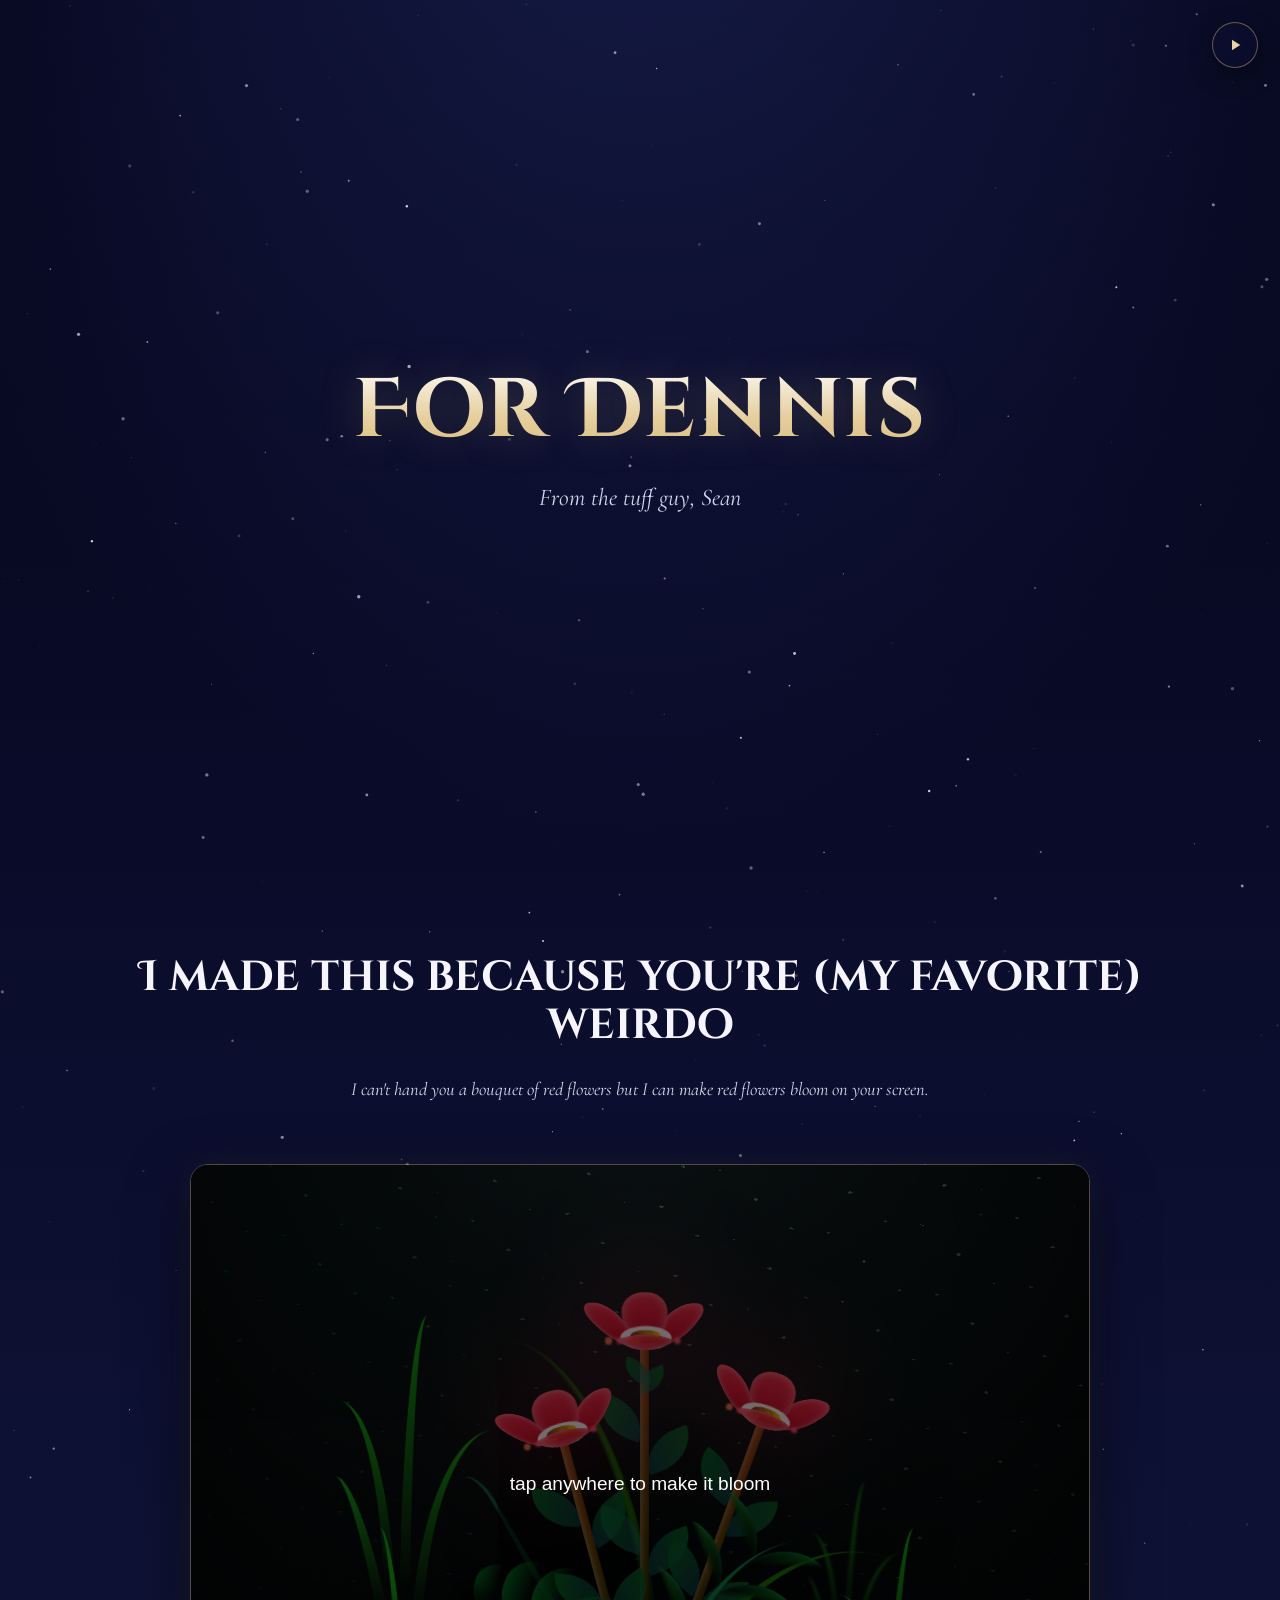
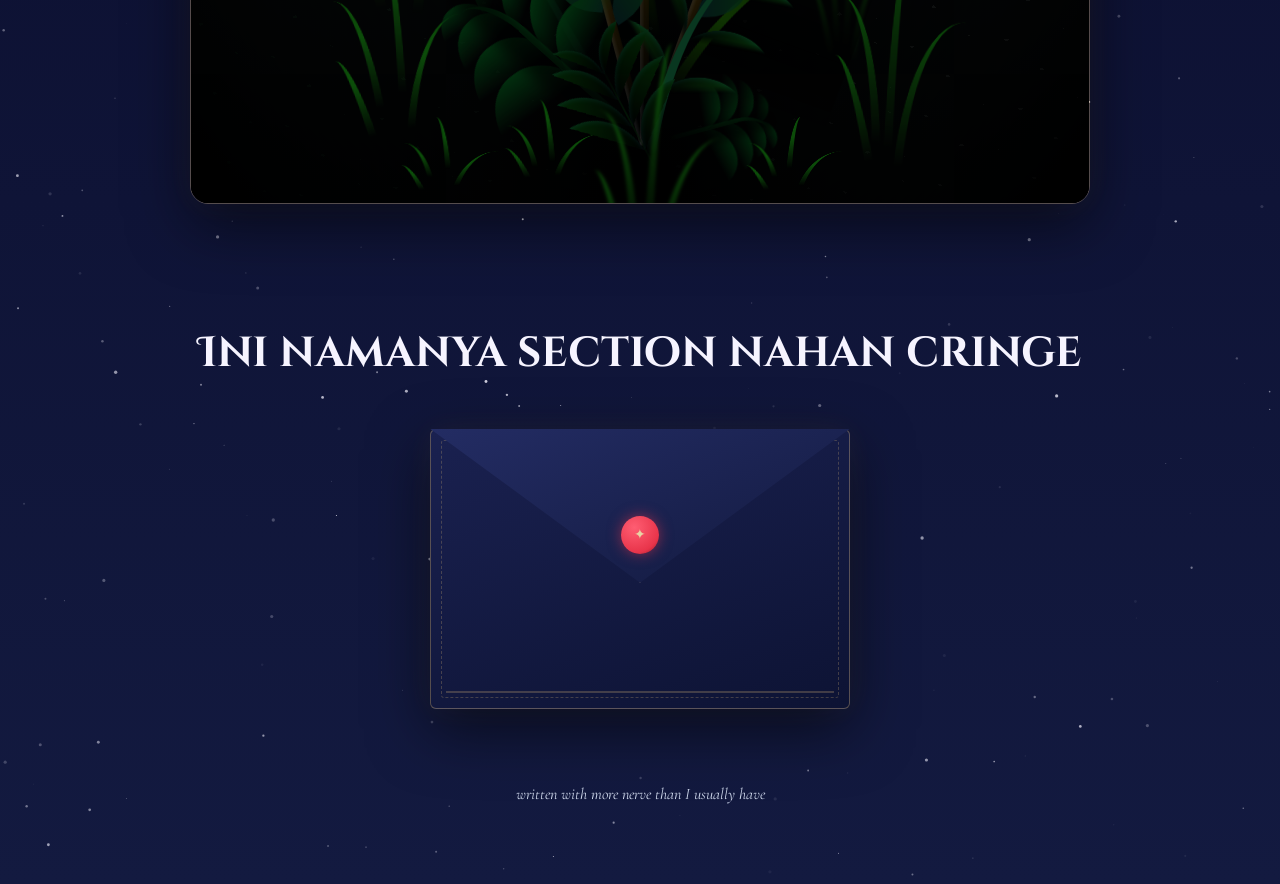
<file: index (14).html>
<!DOCTYPE html>
<html lang="en">
<head>
<meta charset="UTF-8" />
<meta name="viewport" content="width=device-width, initial-scale=1.0" />
<title>Buat Dennis</title>

<!-- ============================================================
     CUSTOMIZE ME
     Everything you'll want to personalize lives in two places:
     1) The CONFIG block in the <script> near the bottom (names,
        letter text, card meanings).
     2) The two .photo-placeholder blocks in the Sun and Moon cards
        below — replace each one with an <img src="your-photo.jpg">
        to put a real picture on the back of the card.
     You almost never need to touch the CSS/animation code below.
     ============================================================ -->

<link rel="preconnect" href="https://fonts.googleapis.com">
<link rel="preconnect" href="https://fonts.gstatic.com" crossorigin>
<link href="https://fonts.googleapis.com/css2?family=Cinzel:wght@500;600;700&family=Cinzel+Decorative:wght@700;900&family=Cormorant+Garamond:ital,wght@0,400;0,500;0,600;1,500&display=swap" rel="stylesheet">

<style>
  :root{
    --bg-deep: #05061a;
    --bg-mid: #0b0e2e;
    --bg-soft: #131a40;
    --star-white: #f6f4ff;
    --gold: #d9b878;
    --gold-soft: #e8d3a4;
    --red-bloom: #e8344a;
    --red-bloom-2: #ff5d72;
    --red-glow: rgba(232, 52, 74, 0.65);
    --moon-silver: #cfd8ec;
    --moon-deep: #8d99c2;
    --sun-amber: #ffb454;
    --sun-deep: #e8702f;
    --paper: #f3ead8;
    --ink: #3a2c22;
  }

  *{ box-sizing: border-box; }

  html{ scroll-behavior: smooth; }

  body{
    margin:0;
    background: var(--bg-deep);
    color: var(--star-white);
    font-family: 'Cormorant Garamond', serif;
    overflow-x: hidden;
    cursor: default;
  }

  ::selection{ background: var(--red-bloom); color: white; }

  /* ---------------- starfield canvas (fixed, behind everything) --------------- */
  #stars{
    position: fixed;
    inset: 0;
    width: 100vw;
    height: 100vh;
    z-index: 0;
    background:
      radial-gradient(ellipse 120% 80% at 50% -10%, #161c4a 0%, transparent 55%),
      linear-gradient(180deg, var(--bg-deep) 0%, var(--bg-mid) 45%, var(--bg-soft) 100%);
  }

  main{ position: relative; z-index: 1; }

  section{
    position: relative;
    min-height: 100vh;
    display: flex;
    flex-direction: column;
    align-items: center;
    justify-content: center;
    padding: 6vh 6vw;
    text-align: center;
  }

  .eyebrow{
    font-family: 'Cinzel', serif;
    font-size: 0.72rem;
    letter-spacing: 0.42em;
    text-transform: uppercase;
    color: var(--gold-soft);
    opacity: 0.85;
    margin: 0 0 1.4rem;
  }

  h1, h2{
    font-family: 'Cinzel Decorative', 'Cinzel', serif;
    font-weight: 700;
    margin: 0;
    line-height: 1.15;
  }

  /* ---------------------------- HERO ---------------------------- */
  .hero h1{
    font-size: clamp(2.4rem, 7vw, 5.2rem);
    background: linear-gradient(180deg, #ffffff 0%, var(--gold-soft) 55%, var(--gold) 100%);
    -webkit-background-clip: text;
    background-clip: text;
    color: transparent;
    text-shadow: 0 0 40px rgba(217, 184, 120, 0.25);
    letter-spacing: 0.02em;
  }

  .hero .subtitle{
    margin-top: 1.4rem;
    font-style: italic;
    font-size: clamp(1.1rem, 2.4vw, 1.5rem);
    color: var(--moon-silver);
    font-weight: 400;
  }

  .hero-sky-deco{
    position: absolute;
    inset: 0;
    pointer-events: none;
    z-index: -1;
  }

  .scroll-cue{
    margin-top: 4rem;
    font-family: 'Cinzel', serif;
    font-size: 0.7rem;
    letter-spacing: 0.3em;
    text-transform: uppercase;
    color: var(--gold-soft);
    opacity: 0.7;
    animation: floatCue 2.6s ease-in-out infinite;
  }

  @keyframes floatCue{
    0%, 100%{ transform: translateY(0); opacity:0.55; }
    50%{ transform: translateY(10px); opacity:0.95; }
  }

  /* ------------------------- FLOWER GARDEN ------------------------- */
  .garden-heading{
    font-size: clamp(1.7rem, 4.2vw, 2.6rem);
    color: var(--star-white);
    margin-bottom: 0.6rem;
  }
  .garden-sub{
    font-style: italic;
    color: var(--moon-silver);
    margin-bottom: 4rem;
    font-size: 1.15rem;
  }

  .garden-embed{
    width: min(100%, 900px);
    height: min(80vh, 640px);
    border-radius: 18px;
    overflow: hidden;
    border: 1px solid rgba(217,184,120,0.35);
    box-shadow: 0 20px 60px rgba(0,0,0,0.55), 0 0 30px rgba(217,184,120,0.08);
  }

  .garden-embed iframe{
    width: 100%;
    height: 100%;
    border: 0;
    display: block;
  }

  .flower-wrap{
    width: 86px;
    height: 150px;
    display: flex;
    flex-direction: column;
    align-items: center;
    justify-content: flex-end;
  }

  .stem{
    width: 3px;
    height: 56px;
    background: linear-gradient(180deg, #6e8f5e, #2f4226);
    border-radius: 3px;
    opacity: 0;
    animation: stemGrow 1.1s ease-out forwards;
    transform-origin: bottom center;
  }

  .leaf{
    position: absolute;
    width: 22px;
    height: 12px;
    background: linear-gradient(120deg, #6e8f5e, #3a4f2e);
    border-radius: 0 100% 0 100%;
    bottom: 28px;
    opacity: 0;
    animation: leafFade 1s ease-out forwards;
  }
  .leaf.left{ left: -6px; transform: rotate(-20deg); animation-delay: .5s;}
  .leaf.right{ right: -6px; transform: rotate(20deg) scaleX(-1); animation-delay: .65s;}

  .flower{
    position: relative;
    width: 78px;
    height: 78px;
    margin-bottom: -6px;
    transform: scale(0);
    animation: bloom 1.4s cubic-bezier(.2,1.4,.4,1) forwards;
  }

  .petal{
    position: absolute;
    top: 50%; left: 50%;
    width: 30px;
    height: 46px;
    margin-top: -46px;
    margin-left: -15px;
    background: radial-gradient(ellipse at 32% 25%, var(--red-bloom-2) 0%, var(--red-bloom) 55%, #9c1c2c 100%);
    border-radius: 50% 50% 50% 50% / 65% 65% 35% 35%;
    transform-origin: 50% 100%;
    filter: drop-shadow(0 0 0 rgba(232,52,74,0));
    animation: shine 3.2s ease-in-out infinite;
  }
  .petal:nth-child(1){ transform: rotate(0deg); }
  .petal:nth-child(2){ transform: rotate(60deg); }
  .petal:nth-child(3){ transform: rotate(120deg); }
  .petal:nth-child(4){ transform: rotate(180deg); }
  .petal:nth-child(5){ transform: rotate(240deg); }
  .petal:nth-child(6){ transform: rotate(300deg); }

  .flower-center{
    position: absolute;
    top: 50%; left: 50%;
    width: 22px; height: 22px;
    margin: -11px 0 0 -11px;
    border-radius: 50%;
    background: radial-gradient(circle at 35% 30%, #ffeec3, var(--gold) 70%);
    box-shadow: 0 0 12px rgba(217,184,120,0.7);
    z-index: 2;
  }

  @keyframes stemGrow{
    from{ opacity:0; height:0; }
    to{ opacity:1; height:56px; }
  }
  @keyframes leafFade{
    from{ opacity:0; transform: scale(.3) rotate(0); }
    to{ opacity:1; }
  }
  @keyframes bloom{
    0%{ transform: scale(0) rotate(-8deg); }
    70%{ transform: scale(1.08) rotate(2deg); }
    100%{ transform: scale(1) rotate(0deg); }
  }
  @keyframes shine{
    0%, 100%{ filter: drop-shadow(0 0 2px var(--red-glow)) brightness(1); }
    50%{ filter: drop-shadow(0 0 16px var(--red-glow)) brightness(1.25); }
  }

  /* stagger garden + shine timings via inline custom props, see HTML */
  .flower-wrap{ animation-delay: var(--d, 0s); }
  .flower-wrap .flower{ animation-delay: var(--d, 0s); }
  .flower-wrap .petal{ animation-delay: var(--shine-d, 0s); }

  /* ----------------------------- LETTER ----------------------------- */
  .letter-heading{
    font-size: clamp(1.7rem, 4.2vw, 2.6rem);
    margin-bottom: 3.2rem;
  }

  .letter-section{
    min-height: auto;
    padding-top: 8vh;
    padding-bottom: 3vh;
  }

  .envelope-stage{
    perspective: 1400px;
    width: min(420px, 86vw);
    transition: width 1s cubic-bezier(.2,.9,.25,1);
  }

  .envelope-stage.is-open{
    width: min(640px, 92vw);
  }

  .envelope{
    position: relative;
    width: 100%;
    aspect-ratio: 3/2;
    cursor: pointer;
    user-select: none;
    transition: height 1s cubic-bezier(.2,.9,.25,1);
  }

  .envelope.open{
    aspect-ratio: unset;
    height: min(72vh, 620px);
  }

  .env-back{
    position:absolute; inset:0;
    background: linear-gradient(160deg, #1a2150, #0d1334);
    border: 1px solid rgba(217,184,120,0.35);
    border-radius: 6px;
    box-shadow: 0 20px 60px rgba(0,0,0,0.55), 0 0 30px rgba(217,184,120,0.08);
  }

  .env-back::before{
    content:'';
    position:absolute; inset:10px;
    border: 1px dashed rgba(217,184,120,0.25);
    border-radius: 3px;
  }

  .letter-paper{
    position:absolute;
    left: 4%; right: 4%;
    bottom: 6%;
    height: 0%;
    background:
      linear-gradient(var(--paper), var(--paper)) padding-box;
    border-radius: 6px;
    box-shadow: 0 20px 50px rgba(0,0,0,0.45), 0 0 0 1px rgba(217,184,120,0.25);
    overflow: hidden;
    transition: height 1.1s cubic-bezier(.2,.9,.25,1), bottom 1.1s cubic-bezier(.2,.9,.25,1);
    z-index: 2;
  }

  .envelope.open .letter-paper{
    height: 90%;
    bottom: 5%;
    left: 0; right: 0;
  }

  .letter-paper-inner{
    height: 100%;
    box-sizing: border-box;
    padding: clamp(1.6rem, 5vw, 3.2rem) clamp(1.5rem, 5vw, 3rem);
    color: var(--ink);
    font-family: 'Cormorant Garamond', serif;
    font-style: normal;
    font-weight: 500;
    font-size: clamp(1.05rem, 2vw, 1.28rem);
    line-height: 1.85;
    letter-spacing: 0.01em;
    text-align: left;
    opacity: 0;
    transition: opacity .7s ease .45s;
    white-space: pre-line;
    overflow-y: auto;
    scrollbar-width: thin;
    scrollbar-color: var(--gold) transparent;
  }

  .letter-paper-inner::-webkit-scrollbar{ width: 6px; }
  .letter-paper-inner::-webkit-scrollbar-thumb{
    background: var(--gold);
    border-radius: 3px;
  }

  .letter-paper-inner::first-letter{
    font-family: 'Cinzel Decorative', serif;
    font-size: 2.3em;
    float: left;
    line-height: 0.85;
    padding: 0.06em 0.1em 0 0;
    color: var(--red-bloom);
  }

  .envelope.open .letter-paper-inner{ opacity: 1; }

  .env-flap{
    position: absolute;
    top: 0; left: 0; right: 0;
    height: 55%;
    background: linear-gradient(160deg, #232c63, #131a40);
    clip-path: polygon(0 0, 100% 0, 50% 100%);
    transform-origin: top center;
    transition: transform 0.9s cubic-bezier(.3,.9,.3,1);
    z-index: 4;
    border-bottom: 1px solid rgba(217,184,120,0.25);
  }

  .envelope.open .env-flap{
    transform: rotateX(180deg);
    z-index: 1;
  }

  .env-seal{
    position:absolute;
    top: 38%; left: 50%;
    width: 38px; height: 38px;
    margin: -19px 0 0 -19px;
    border-radius: 50%;
    background: radial-gradient(circle at 35% 30%, var(--red-bloom-2), var(--red-bloom) 70%, #7e1622 100%);
    box-shadow: 0 0 14px rgba(232,52,74,0.55);
    display:flex; align-items:center; justify-content:center;
    font-family: 'Cinzel', serif;
    font-size: 0.85rem;
    color: var(--gold-soft);
    z-index: 5;
    transition: opacity .4s ease, transform .4s ease;
  }
  .envelope.open .env-seal{ opacity:0; transform: scale(0.4); }

  .open-hint{
    margin-top: 1.6rem;
    font-family: 'Cinzel', serif;
    font-size: 0.7rem;
    letter-spacing: 0.28em;
    text-transform: uppercase;
    color: var(--gold-soft);
    opacity: 0.75;
  }

  /* ----------------------------- FOOTER ----------------------------- */
  footer{
    min-height: auto;
    display:flex;
    flex-direction: column;
    align-items:center;
    justify-content:center;
    gap: 0.6rem;
    padding: 2rem 6vw 4rem;
  }
  .footer-mark{
    font-family: 'Cinzel Decorative', serif;
    font-size: 1.6rem;
    color: var(--gold-soft);
  }
  .footer-note{
    font-style: italic;
    color: var(--moon-silver);
    font-size: 1rem;
  }

  @media (prefers-reduced-motion: reduce){
    *{ animation-duration: 0.001ms !important; animation-iteration-count: 1 !important; transition-duration: 0.001ms !important; }
  }

  /* ----------------------------- PLAY BUTTON ----------------------------- */
  .play-btn{
    position: fixed;
    top: 1.4rem;
    right: 1.4rem;
    z-index: 50;
    width: 46px;
    height: 46px;
    border-radius: 50%;
    border: 1px solid rgba(217,184,120,0.45);
    background: rgba(11,14,46,0.75);
    backdrop-filter: blur(6px);
    color: var(--gold-soft);
    display: flex;
    align-items: center;
    justify-content: center;
    cursor: pointer;
    box-shadow: 0 8px 24px rgba(0,0,0,0.45), 0 0 0 rgba(217,184,120,0.4);
    transition: box-shadow .3s ease, transform .3s ease, border-color .3s ease;
  }
  .play-btn:hover{ transform: scale(1.06); border-color: rgba(217,184,120,0.8); }
  .play-btn.playing{ box-shadow: 0 8px 24px rgba(0,0,0,0.45), 0 0 18px rgba(217,184,120,0.55); }
  .play-btn svg{ width: 18px; height: 18px; }
</style>
</head>
<body>

<canvas id="stars"></canvas>

<!-- ============ MUSIC PLAYER ============
     Replace the src below with the raw GitHub link to your uploaded mp3,
     e.g. https://raw.githubusercontent.com/USERNAME/REPO/main/song.mp3 -->
<audio id="bgAudio" src="https://raw.githubusercontent.com/notyourlocalman/Denn/main/bruno_nothing.mp3" loop preload="none"></audio>
<button id="playBtn" class="play-btn" aria-label="play song" type="button">
  <svg id="playIcon" viewBox="0 0 24 24" fill="currentColor"><path d="M8 5v14l11-7z"/></svg>
  <svg id="pauseIcon" viewBox="0 0 24 24" fill="currentColor" style="display:none"><path d="M6 5h4v14H6zM14 5h4v14h-4z"/></svg>
</button>

<main>

  <!-- ============ HERO ============ -->
  <section class="hero">
    <h1 id="heroTitle">To Dennis</h1>
    <p class="subtitle" id="heroSubtitle">From the tuff guy, Sean oWrath</p>
  </section>

  <!-- ============ FLOWER GARDEN ============ -->
  <section class="garden-section">
    <h2 class="garden-heading">I made this because you're (my favorite) weirdo</h2>
    <p class="garden-sub">I can't hand you a bouquet of red flowers but I can make red flowers bloom on your screen.</p>
    <div class="garden-embed">
      <iframe src="garden.html" title="a little garden" loading="lazy"></iframe>
    </div>
  </section>

  <!-- ============ LETTER ============ -->
  <section class="letter-section">
    <h2 class="letter-heading">Ini namanya section nahan cringe</h2>
    <div class="envelope-stage" id="envelopeStage">
      <div class="envelope" id="envelope">
        <div class="letter-paper">
          <div class="letter-paper-inner" id="letterText"></div>
        </div>
        <div class="env-back"></div>
        <div class="env-flap"></div>
        <div class="env-seal">✦</div>
      </div>
    </div>
  </section>

  <footer>
    <p class="footer-note" id="footerNote">written with more nerve than I usually have</p>
  </footer>

</main>

<script>
/* =================================================================
   CONFIG — edit the text below to personalize the page.
   Nothing else in this file needs to change for basic customization.
   ================================================================= */
const CONFIG = {
  pageTitle: "For Dennis",
  heroTitle: "For Dennis",
  heroSubtitle: "From the tuff guy, Sean",

  // The letter — use \n for line breaks (paragraphs are separated by a blank line).
  letterText:
`Jauh sebelum dunia sempat mengeja namamu, semesta telah lebih dahulu memeluk kemungkinan tentang keberadaanmu. Gugusan-gugusan bintang mengorbankan dirinya berpijar, sementara langit menunaikan sebuah ikrar yang purba untuk dilafalkan, yaitu menghadirkanmu. Kehadiranmu adalah simpul tempat beribu-ribu kemungkinan akhirnya bersua, sesuatu yang terlalu megah untuk diperangkap ke dalam kata 'kebetulan'.

Maka, jangan lekas-lekas menjatuhkan murka kepada dirimu sendiri hanya lantaran dunia berkali-kali lalai memperlakukanmu dengan kelayakan yang semestinya. Dunia lebih gemar menghakimi daripada berusaha menyelami, lebih fasih menyematkan nama daripada mengenali hakikat. Bernapaslah untuk jiwamu sendiri. Jadilah dirimu yang paling utuh. Rajutlah kehidupanmu sendiri. Lakukan apa-apa yang membuat hatimu berdegup dalam bahagia.

Ketika kesunyian menjadi penghuni paling setia di keraguan yang menjalar seperti akar mencari celah, barangkali kamu akan merasa seolah tak pernah benar-benar menjadi pelabuhan, melupakan bahwa di sanalah ruang yang sengaja disediakan semesta agar seseorang akhirnya sanggup mendengar denyut jiwanya sendiri. Kesedihan adalah manuskrip yang ditulis kehidupan dengan tinta paling getir membuat siapa pun yang kelak membacanya mengerti bahwa keteguhan tidak pernah dan tidak akan terlahir dari hidup yang mudah.

Apabila suatu hari tiba, kamu kembali mempertanyakan nilai keberadaanmu, jangan lupakan bahwa ada satu hal yang tak mampu disangkal oleh waktu yaitu, semesta telah menghabiskan usia yang bahkan tak sanggup dibayangkan oleh nalar hanya untuk memastikan bahwa pada sebuah pagi yang telah lama ditakdirkan, kamu akan menarik napas pertamamu. Kamu hadir. Kamu ada. Sejak hari pertama semesta menitipkan napas itu ke dalam tubuhmu, dunia telah menjadi sedikit lebih teduh daripada sebelumnya.

-Sean`,

  footerNote: "written with more nerve than I usually have"
};

document.title = CONFIG.pageTitle;
document.getElementById('heroTitle').textContent = CONFIG.heroTitle;
document.getElementById('heroSubtitle').textContent = CONFIG.heroSubtitle;
document.getElementById('letterText').textContent = CONFIG.letterText;
document.getElementById('footerNote').textContent = CONFIG.footerNote;

/* ================= starfield + shooting stars (canvas) ================= */
const canvas = document.getElementById('stars');
const ctx = canvas.getContext('2d');
let W, H, stars = [];
const STAR_COUNT_BASE = 0.00065; // stars per px^2, scaled by area

function resize(){
  W = canvas.width = window.innerWidth;
  H = canvas.height = document.documentElement.scrollHeight;
  canvas.style.height = H + 'px';
  buildStars();
}

function buildStars(){
  const count = Math.min(420, Math.floor(W * H * STAR_COUNT_BASE));
  stars = [];
  for(let i=0;i<count;i++){
    stars.push({
      x: Math.random()*W,
      y: Math.random()*H,
      r: Math.random()*1.4 + 0.3,
      phase: Math.random()*Math.PI*2,
      speed: Math.random()*0.015 + 0.006,
      baseAlpha: Math.random()*0.5 + 0.4
    });
  }
}

let shootingStars = [];
function maybeSpawnShootingStar(){
  if(Math.random() < 0.006 && shootingStars.length < 2){
    const startX = Math.random()*W*0.6;
    const startY = Math.random()*H*0.4;
    shootingStars.push({
      x: startX, y: startY,
      vx: 6 + Math.random()*4,
      vy: 3 + Math.random()*2,
      life: 0,
      maxLife: 60 + Math.random()*30
    });
  }
}

function draw(){
  ctx.clearRect(0,0,W,H);

  // twinkling stars
  for(const s of stars){
    s.phase += s.speed;
    const a = s.baseAlpha * (0.55 + 0.45*Math.sin(s.phase));
    ctx.beginPath();
    ctx.arc(s.x, s.y, s.r, 0, Math.PI*2);
    ctx.fillStyle = `rgba(246,244,255,${a.toFixed(3)})`;
    ctx.fill();
  }

  // shooting stars
  maybeSpawnShootingStar();
  shootingStars.forEach(sh => {
    sh.x += sh.vx;
    sh.y += sh.vy;
    sh.life++;
    const alpha = 1 - sh.life/sh.maxLife;
    const grad = ctx.createLinearGradient(sh.x, sh.y, sh.x - sh.vx*8, sh.y - sh.vy*8);
    grad.addColorStop(0, `rgba(255,255,255,${Math.max(alpha,0)})`);
    grad.addColorStop(1, 'rgba(255,255,255,0)');
    ctx.strokeStyle = grad;
    ctx.lineWidth = 2;
    ctx.beginPath();
    ctx.moveTo(sh.x, sh.y);
    ctx.lineTo(sh.x - sh.vx*8, sh.y - sh.vy*8);
    ctx.stroke();
  });
  shootingStars = shootingStars.filter(sh => sh.life < sh.maxLife && sh.y < H + 50);

  requestAnimationFrame(draw);
}

window.addEventListener('resize', resize);
window.addEventListener('load', () => { resize(); draw(); });
// also re-measure after fonts/content settle
setTimeout(resize, 600);

/* ============================= music play button ============================= */
const bgAudio = document.getElementById('bgAudio');
const playBtn = document.getElementById('playBtn');
const playIcon = document.getElementById('playIcon');
const pauseIcon = document.getElementById('pauseIcon');

playBtn.addEventListener('click', () => {
  if(bgAudio.paused){
    bgAudio.play().catch(() => {});
    playIcon.style.display = 'none';
    pauseIcon.style.display = '';
    playBtn.classList.add('playing');
  } else {
    bgAudio.pause();
    playIcon.style.display = '';
    pauseIcon.style.display = 'none';
    playBtn.classList.remove('playing');
  }
});

/* ============================= envelope ============================= */
const envelope = document.getElementById('envelope');
const envelopeStage = document.getElementById('envelopeStage');
envelope.addEventListener('click', () => {
  const willOpen = !envelope.classList.contains('open');
  if(willOpen){
    envelopeStage.classList.add('is-open');
    envelope.classList.add('open');
  } else {
    envelope.classList.remove('open');
    setTimeout(() => envelopeStage.classList.remove('is-open'), 1100);
  }
});

</script>

</body>
</html>
</file>
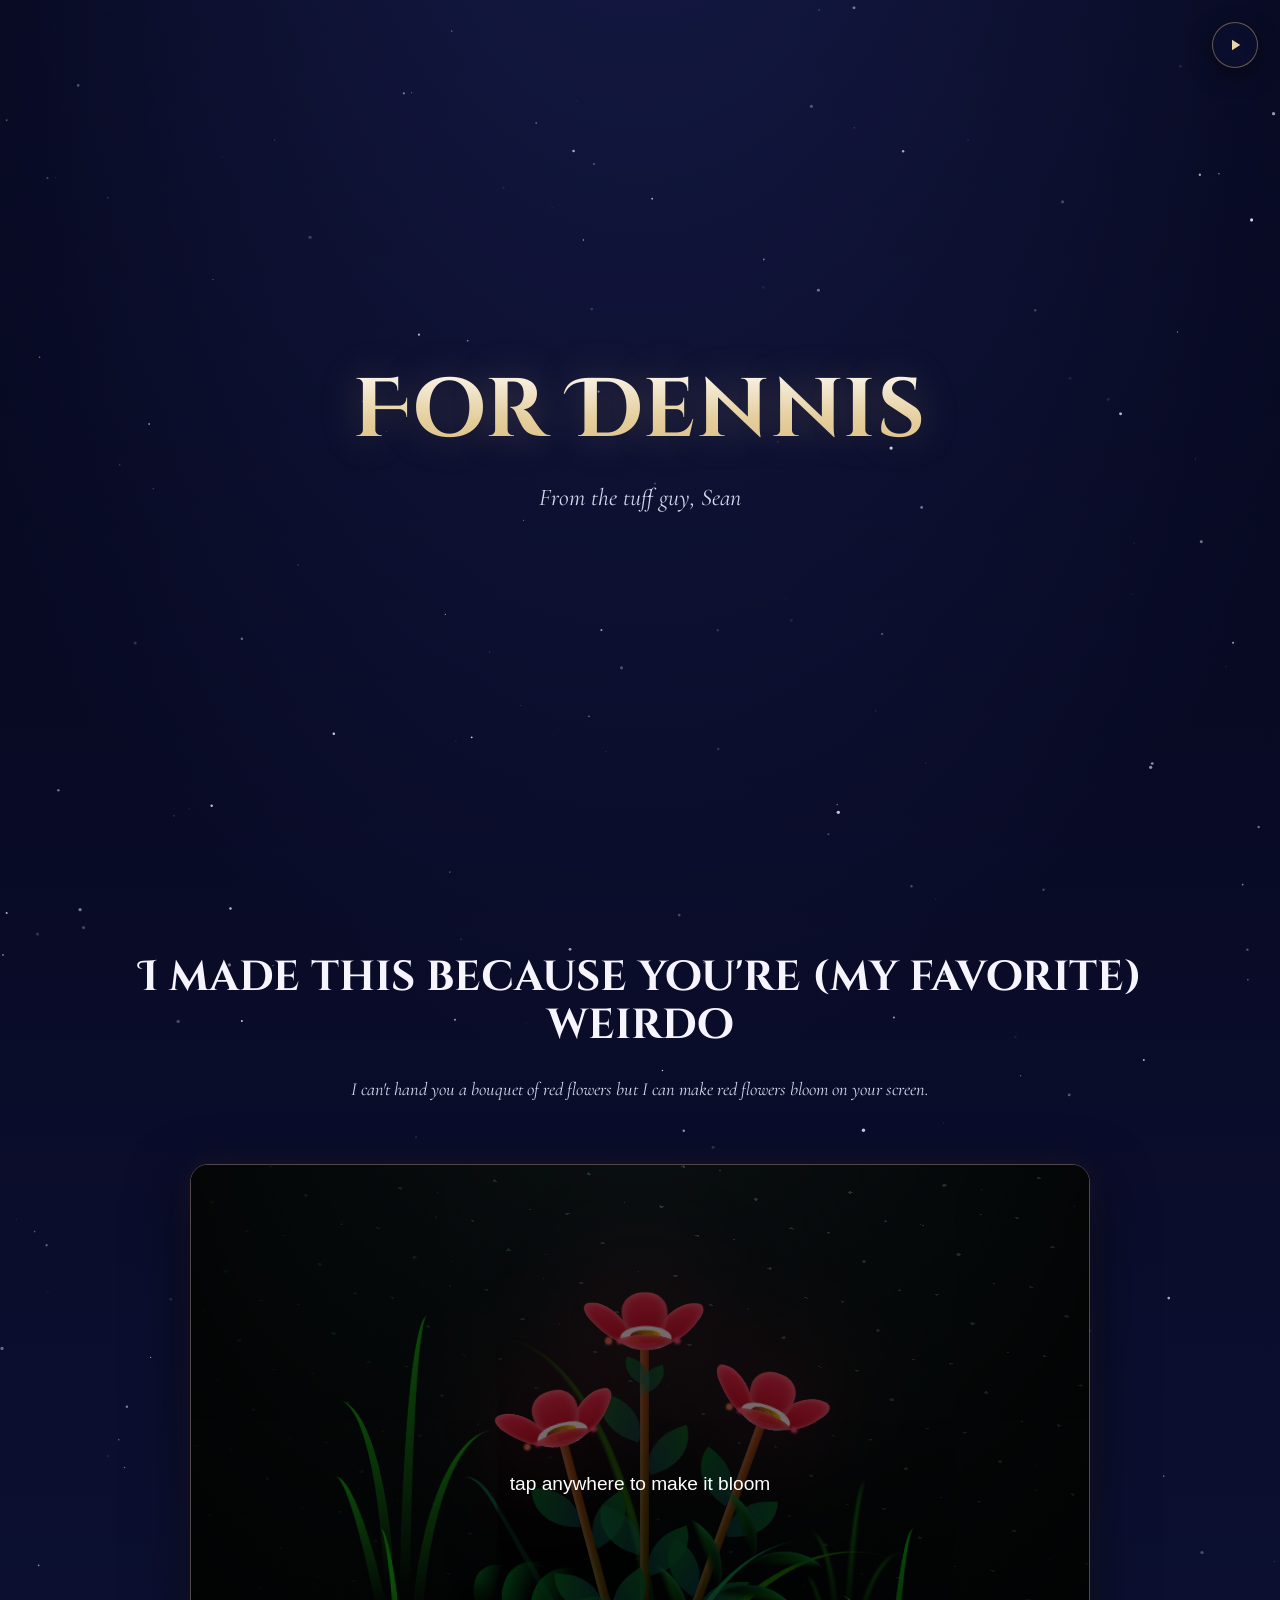
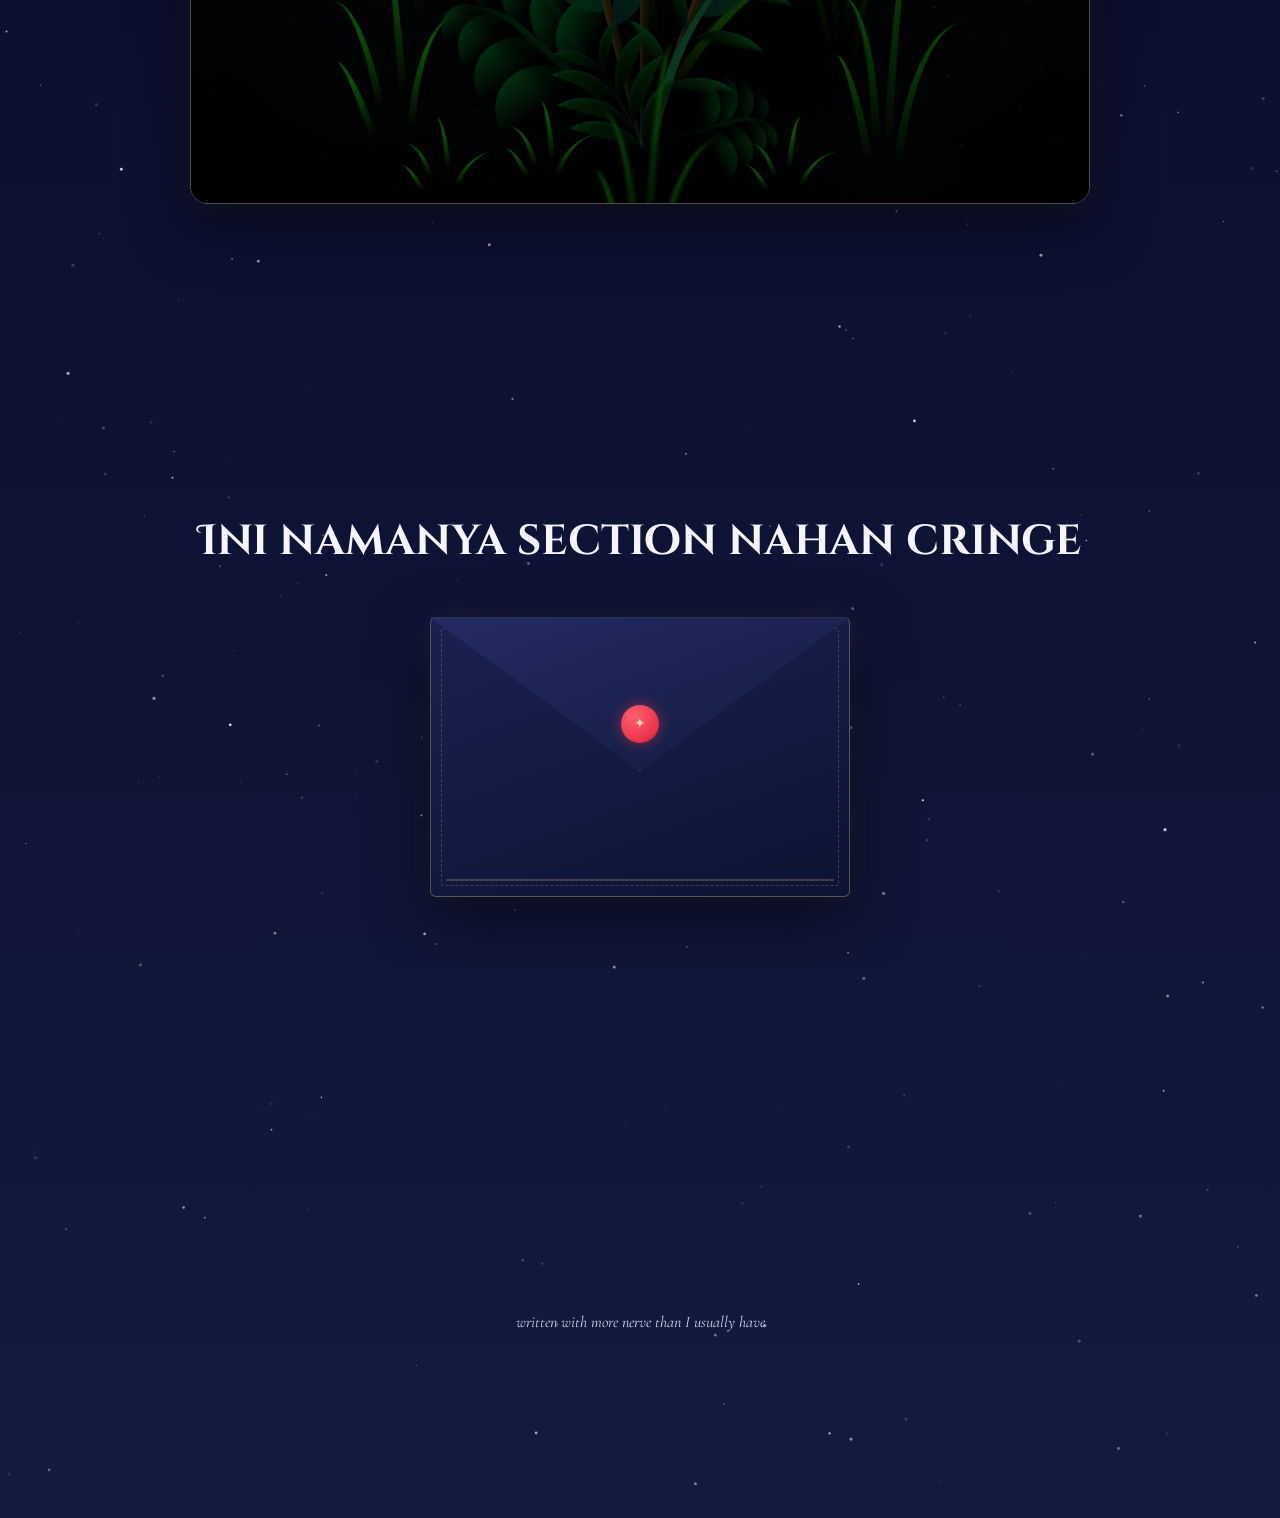
<file: index (19).html>
<!DOCTYPE html>
<html lang="en">
<head>
<meta charset="UTF-8" />
<meta name="viewport" content="width=device-width, initial-scale=1.0" />
<title>Buat Dennis</title>

<!-- ============================================================
     CUSTOMIZE ME
     Everything you'll want to personalize lives in two places:
     1) The CONFIG block in the <script> near the bottom (names,
        letter text, card meanings).
     2) The two .photo-placeholder blocks in the Sun and Moon cards
        below — replace each one with an <img src="your-photo.jpg">
        to put a real picture on the back of the card.
     You almost never need to touch the CSS/animation code below.
     ============================================================ -->

<link rel="preconnect" href="https://fonts.googleapis.com">
<link rel="preconnect" href="https://fonts.gstatic.com" crossorigin>
<link href="https://fonts.googleapis.com/css2?family=Cinzel:wght@500;600;700&family=Cinzel+Decorative:wght@700;900&family=Cormorant+Garamond:ital,wght@0,400;0,500;0,600;1,500&display=swap" rel="stylesheet">

<style>
  :root{
    --bg-deep: #05061a;
    --bg-mid: #0b0e2e;
    --bg-soft: #131a40;
    --star-white: #f6f4ff;
    --gold: #d9b878;
    --gold-soft: #e8d3a4;
    --red-bloom: #e8344a;
    --red-bloom-2: #ff5d72;
    --red-glow: rgba(232, 52, 74, 0.65);
    --moon-silver: #cfd8ec;
    --moon-deep: #8d99c2;
    --sun-amber: #ffb454;
    --sun-deep: #e8702f;
    --paper: #f3ead8;
    --ink: #3a2c22;
  }

  *{ box-sizing: border-box; }

  html{ scroll-behavior: smooth; }

  body{
    margin:0;
    background: var(--bg-deep);
    color: var(--star-white);
    font-family: 'Cormorant Garamond', serif;
    overflow-x: hidden;
    cursor: default;
  }

  ::selection{ background: var(--red-bloom); color: white; }

  /* ---------------- starfield canvas (fixed, behind everything) --------------- */
  #stars{
    position: fixed;
    inset: 0;
    width: 100vw;
    height: 100vh;
    z-index: 0;
    background:
      radial-gradient(ellipse 120% 80% at 50% -10%, #161c4a 0%, transparent 55%),
      linear-gradient(180deg, var(--bg-deep) 0%, var(--bg-mid) 45%, var(--bg-soft) 100%);
  }

  main{ position: relative; z-index: 1; }

  section{
    position: relative;
    min-height: 100vh;
    display: flex;
    flex-direction: column;
    align-items: center;
    justify-content: center;
    padding: 6vh 6vw;
    text-align: center;
  }

  .eyebrow{
    font-family: 'Cinzel', serif;
    font-size: 0.72rem;
    letter-spacing: 0.42em;
    text-transform: uppercase;
    color: var(--gold-soft);
    opacity: 0.85;
    margin: 0 0 1.4rem;
  }

  h1, h2{
    font-family: 'Cinzel Decorative', 'Cinzel', serif;
    font-weight: 700;
    margin: 0;
    line-height: 1.15;
  }

  /* ---------------------------- HERO ---------------------------- */
  .hero h1{
    font-size: clamp(2.4rem, 7vw, 5.2rem);
    background: linear-gradient(180deg, #ffffff 0%, var(--gold-soft) 55%, var(--gold) 100%);
    -webkit-background-clip: text;
    background-clip: text;
    color: transparent;
    text-shadow: 0 0 40px rgba(217, 184, 120, 0.25);
    letter-spacing: 0.02em;
  }

  .hero .subtitle{
    margin-top: 1.4rem;
    font-style: italic;
    font-size: clamp(1.1rem, 2.4vw, 1.5rem);
    color: var(--moon-silver);
    font-weight: 400;
  }

  .hero-sky-deco{
    position: absolute;
    inset: 0;
    pointer-events: none;
    z-index: -1;
  }

  .scroll-cue{
    margin-top: 4rem;
    font-family: 'Cinzel', serif;
    font-size: 0.7rem;
    letter-spacing: 0.3em;
    text-transform: uppercase;
    color: var(--gold-soft);
    opacity: 0.7;
    animation: floatCue 2.6s ease-in-out infinite;
  }

  @keyframes floatCue{
    0%, 100%{ transform: translateY(0); opacity:0.55; }
    50%{ transform: translateY(10px); opacity:0.95; }
  }

  /* ------------------------- FLOWER GARDEN ------------------------- */
  .garden-heading{
    font-size: clamp(1.7rem, 4.2vw, 2.6rem);
    color: var(--star-white);
    margin-bottom: 0.6rem;
  }
  .garden-sub{
    font-style: italic;
    color: var(--moon-silver);
    margin-bottom: 4rem;
    font-size: 1.15rem;
  }

  .garden-embed{
    width: min(100%, 900px);
    height: min(80vh, 640px);
    border-radius: 18px;
    overflow: hidden;
    border: 1px solid rgba(217,184,120,0.35);
    box-shadow: 0 20px 60px rgba(0,0,0,0.55), 0 0 30px rgba(217,184,120,0.08);
  }

  .garden-embed iframe{
    width: 100%;
    height: 100%;
    border: 0;
    display: block;
  }

  .flower-wrap{
    width: 86px;
    height: 150px;
    display: flex;
    flex-direction: column;
    align-items: center;
    justify-content: flex-end;
  }

  .stem{
    width: 3px;
    height: 56px;
    background: linear-gradient(180deg, #6e8f5e, #2f4226);
    border-radius: 3px;
    opacity: 0;
    animation: stemGrow 1.1s ease-out forwards;
    transform-origin: bottom center;
  }

  .leaf{
    position: absolute;
    width: 22px;
    height: 12px;
    background: linear-gradient(120deg, #6e8f5e, #3a4f2e);
    border-radius: 0 100% 0 100%;
    bottom: 28px;
    opacity: 0;
    animation: leafFade 1s ease-out forwards;
  }
  .leaf.left{ left: -6px; transform: rotate(-20deg); animation-delay: .5s;}
  .leaf.right{ right: -6px; transform: rotate(20deg) scaleX(-1); animation-delay: .65s;}

  .flower{
    position: relative;
    width: 78px;
    height: 78px;
    margin-bottom: -6px;
    transform: scale(0);
    animation: bloom 1.4s cubic-bezier(.2,1.4,.4,1) forwards;
  }

  .petal{
    position: absolute;
    top: 50%; left: 50%;
    width: 30px;
    height: 46px;
    margin-top: -46px;
    margin-left: -15px;
    background: radial-gradient(ellipse at 32% 25%, var(--red-bloom-2) 0%, var(--red-bloom) 55%, #9c1c2c 100%);
    border-radius: 50% 50% 50% 50% / 65% 65% 35% 35%;
    transform-origin: 50% 100%;
    filter: drop-shadow(0 0 0 rgba(232,52,74,0));
    animation: shine 3.2s ease-in-out infinite;
  }
  .petal:nth-child(1){ transform: rotate(0deg); }
  .petal:nth-child(2){ transform: rotate(60deg); }
  .petal:nth-child(3){ transform: rotate(120deg); }
  .petal:nth-child(4){ transform: rotate(180deg); }
  .petal:nth-child(5){ transform: rotate(240deg); }
  .petal:nth-child(6){ transform: rotate(300deg); }

  .flower-center{
    position: absolute;
    top: 50%; left: 50%;
    width: 22px; height: 22px;
    margin: -11px 0 0 -11px;
    border-radius: 50%;
    background: radial-gradient(circle at 35% 30%, #ffeec3, var(--gold) 70%);
    box-shadow: 0 0 12px rgba(217,184,120,0.7);
    z-index: 2;
  }

  @keyframes stemGrow{
    from{ opacity:0; height:0; }
    to{ opacity:1; height:56px; }
  }
  @keyframes leafFade{
    from{ opacity:0; transform: scale(.3) rotate(0); }
    to{ opacity:1; }
  }
  @keyframes bloom{
    0%{ transform: scale(0) rotate(-8deg); }
    70%{ transform: scale(1.08) rotate(2deg); }
    100%{ transform: scale(1) rotate(0deg); }
  }
  @keyframes shine{
    0%, 100%{ filter: drop-shadow(0 0 2px var(--red-glow)) brightness(1); }
    50%{ filter: drop-shadow(0 0 16px var(--red-glow)) brightness(1.25); }
  }

  /* stagger garden + shine timings via inline custom props, see HTML */
  .flower-wrap{ animation-delay: var(--d, 0s); }
  .flower-wrap .flower{ animation-delay: var(--d, 0s); }
  .flower-wrap .petal{ animation-delay: var(--shine-d, 0s); }

  /* ----------------------------- LETTER ----------------------------- */
  .letter-heading{
    font-size: clamp(1.7rem, 4.2vw, 2.6rem);
    margin-bottom: 3.2rem;
  }

  .envelope-stage{
    perspective: 1400px;
    width: min(420px, 86vw);
    transition: width 1s cubic-bezier(.2,.9,.25,1);
  }

  .envelope-stage.is-open{
    width: min(640px, 92vw);
  }

  .envelope{
    position: relative;
    width: 100%;
    aspect-ratio: 3/2;
    cursor: pointer;
    user-select: none;
  }

  .envelope.open{
    aspect-ratio: unset;
  }

  .env-back{
    position:absolute; inset:0;
    background: linear-gradient(160deg, #1a2150, #0d1334);
    border: 1px solid rgba(217,184,120,0.35);
    border-radius: 6px;
    box-shadow: 0 20px 60px rgba(0,0,0,0.55), 0 0 30px rgba(217,184,120,0.08);
  }

  .env-back::before{
    content:'';
    position:absolute; inset:10px;
    border: 1px dashed rgba(217,184,120,0.25);
    border-radius: 3px;
  }

  .letter-paper{
    position:absolute;
    left: 4%; right: 4%;
    bottom: 6%;
    height: 0%;
    background:
      linear-gradient(var(--paper), var(--paper)) padding-box;
    border-radius: 6px;
    box-shadow: 0 20px 50px rgba(0,0,0,0.45), 0 0 0 1px rgba(217,184,120,0.25);
    overflow: hidden;
    transition: height 1.1s cubic-bezier(.2,.9,.25,1), bottom 1.1s cubic-bezier(.2,.9,.25,1);
    z-index: 2;
  }

  .envelope.open .letter-paper{
    height: 165%;
    bottom: 50%;
    left: 0; right: 0;
  }

  .letter-paper-inner{
    height: 100%;
    box-sizing: border-box;
    padding: clamp(1.6rem, 5vw, 3.2rem) clamp(1.5rem, 5vw, 3rem);
    color: var(--ink);
    font-family: 'Cormorant Garamond', serif;
    font-style: normal;
    font-weight: 500;
    font-size: clamp(1.05rem, 2vw, 1.28rem);
    line-height: 1.85;
    letter-spacing: 0.01em;
    text-align: left;
    opacity: 0;
    transition: opacity .7s ease .45s;
    white-space: pre-line;
    overflow-y: auto;
    scrollbar-width: thin;
    scrollbar-color: var(--gold) transparent;
  }

  .letter-paper-inner::-webkit-scrollbar{ width: 6px; }
  .letter-paper-inner::-webkit-scrollbar-thumb{
    background: var(--gold);
    border-radius: 3px;
  }

  .letter-paper-inner::first-letter{
    font-family: 'Cinzel Decorative', serif;
    font-size: 2.3em;
    float: left;
    line-height: 0.85;
    padding: 0.06em 0.1em 0 0;
    color: var(--red-bloom);
  }

  .envelope.open .letter-paper-inner{ opacity: 1; }

  .env-flap{
    position: absolute;
    top: 0; left: 0; right: 0;
    height: 55%;
    background: linear-gradient(160deg, #232c63, #131a40);
    clip-path: polygon(0 0, 100% 0, 50% 100%);
    transform-origin: top center;
    transition: transform 0.9s cubic-bezier(.3,.9,.3,1);
    z-index: 4;
    border-bottom: 1px solid rgba(217,184,120,0.25);
  }

  .envelope.open .env-flap{
    transform: rotateX(180deg);
    z-index: 1;
  }

  .env-seal{
    position:absolute;
    top: 38%; left: 50%;
    width: 38px; height: 38px;
    margin: -19px 0 0 -19px;
    border-radius: 50%;
    background: radial-gradient(circle at 35% 30%, var(--red-bloom-2), var(--red-bloom) 70%, #7e1622 100%);
    box-shadow: 0 0 14px rgba(232,52,74,0.55);
    display:flex; align-items:center; justify-content:center;
    font-family: 'Cinzel', serif;
    font-size: 0.85rem;
    color: var(--gold-soft);
    z-index: 5;
    transition: opacity .4s ease, transform .4s ease;
  }
  .envelope.open .env-seal{ opacity:0; transform: scale(0.4); }

  .open-hint{
    margin-top: 1.6rem;
    font-family: 'Cinzel', serif;
    font-size: 0.7rem;
    letter-spacing: 0.28em;
    text-transform: uppercase;
    color: var(--gold-soft);
    opacity: 0.75;
  }

  /* ----------------------------- FOOTER ----------------------------- */
  footer{
    min-height: 40vh;
    display:flex;
    flex-direction: column;
    align-items:center;
    justify-content:center;
    gap: 0.6rem;
    padding: 4rem 6vw 6rem;
  }
  .footer-mark{
    font-family: 'Cinzel Decorative', serif;
    font-size: 1.6rem;
    color: var(--gold-soft);
  }
  .footer-note{
    font-style: italic;
    color: var(--moon-silver);
    font-size: 1rem;
  }

  @media (prefers-reduced-motion: reduce){
    *{ animation-duration: 0.001ms !important; animation-iteration-count: 1 !important; transition-duration: 0.001ms !important; }
  }

  /* ----------------------------- PLAY BUTTON ----------------------------- */
  .play-btn{
    position: fixed;
    top: 1.4rem;
    right: 1.4rem;
    z-index: 50;
    width: 46px;
    height: 46px;
    border-radius: 50%;
    border: 1px solid rgba(217,184,120,0.45);
    background: rgba(11,14,46,0.75);
    backdrop-filter: blur(6px);
    color: var(--gold-soft);
    display: flex;
    align-items: center;
    justify-content: center;
    cursor: pointer;
    box-shadow: 0 8px 24px rgba(0,0,0,0.45), 0 0 0 rgba(217,184,120,0.4);
    transition: box-shadow .3s ease, transform .3s ease, border-color .3s ease;
  }
  .play-btn:hover{ transform: scale(1.06); border-color: rgba(217,184,120,0.8); }
  .play-btn.playing{ box-shadow: 0 8px 24px rgba(0,0,0,0.45), 0 0 18px rgba(217,184,120,0.55); }
  .play-btn svg{ width: 18px; height: 18px; }
</style>
</head>
<body>

<canvas id="stars"></canvas>

<!-- ============ MUSIC PLAYER ============
     Replace the src below with the raw GitHub link to your uploaded mp3,
     e.g. https://raw.githubusercontent.com/USERNAME/REPO/main/song.mp3 -->
<audio id="bgAudio" src="https://raw.githubusercontent.com/notyourlocalman/Denn/main/bruno_nothing.mp3" loop preload="none"></audio>
<button id="playBtn" class="play-btn" aria-label="play song" type="button">
  <svg id="playIcon" viewBox="0 0 24 24" fill="currentColor"><path d="M8 5v14l11-7z"/></svg>
  <svg id="pauseIcon" viewBox="0 0 24 24" fill="currentColor" style="display:none"><path d="M6 5h4v14H6zM14 5h4v14h-4z"/></svg>
</button>

<main>

  <!-- ============ HERO ============ -->
  <section class="hero">
    <h1 id="heroTitle">To Dennis</h1>
    <p class="subtitle" id="heroSubtitle">From the tuff guy, Sean oWrath</p>
  </section>

  <!-- ============ FLOWER GARDEN ============ -->
  <section class="garden-section">
    <h2 class="garden-heading">I made this because you're (my favorite) weirdo</h2>
    <p class="garden-sub">I can't hand you a bouquet of red flowers but I can make red flowers bloom on your screen.</p>
    <div class="garden-embed">
      <iframe src="garden.html" title="a little garden" loading="lazy"></iframe>
    </div>
  </section>

  <!-- ============ LETTER ============ -->
  <section class="letter-section">
    <h2 class="letter-heading">Ini namanya section nahan cringe</h2>
    <div class="envelope-stage" id="envelopeStage">
      <div class="envelope" id="envelope">
        <div class="letter-paper">
          <div class="letter-paper-inner" id="letterText"></div>
        </div>
        <div class="env-back"></div>
        <div class="env-flap"></div>
        <div class="env-seal">✦</div>
      </div>
    </div>
  </section>

  <footer>
    <p class="footer-note" id="footerNote">written with more nerve than I usually have</p>
  </footer>

</main>

<script>
/* =================================================================
   CONFIG — edit the text below to personalize the page.
   Nothing else in this file needs to change for basic customization.
   ================================================================= */
const CONFIG = {
  pageTitle: "For Dennis",
  heroTitle: "For Dennis",
  heroSubtitle: "From the tuff guy, Sean",

  // The letter — use \n for line breaks (paragraphs are separated by a blank line).
  letterText:
`Jauh sebelum dunia sempat mengeja namamu, semesta telah lebih dahulu memeluk kemungkinan tentang keberadaanmu. Gugusan-gugusan bintang mengorbankan dirinya berpijar, sementara langit menunaikan sebuah ikrar yang purba untuk dilafalkan, yaitu menghadirkanmu. Kehadiranmu adalah simpul tempat beribu-ribu kemungkinan akhirnya bersua, sesuatu yang terlalu megah untuk diperangkap ke dalam kata 'kebetulan'.

Maka, jangan lekas-lekas menjatuhkan murka kepada dirimu sendiri hanya lantaran dunia berkali-kali lalai memperlakukanmu dengan kelayakan yang semestinya. Dunia lebih gemar menghakimi daripada berusaha menyelami, lebih fasih menyematkan nama daripada mengenali hakikat. Bernapaslah untuk jiwamu sendiri. Jadilah dirimu yang paling utuh. Rajutlah kehidupanmu sendiri. Lakukan apa-apa yang membuat hatimu berdegup dalam bahagia.

Ketika kesunyian menjadi penghuni paling setia di keraguan yang menjalar seperti akar mencari celah, barangkali kamu akan merasa seolah tak pernah benar-benar menjadi pelabuhan, melupakan bahwa di sanalah ruang yang sengaja disediakan semesta agar seseorang akhirnya sanggup mendengar denyut jiwanya sendiri. Kesedihan adalah manuskrip yang ditulis kehidupan dengan tinta paling getir membuat siapa pun yang kelak membacanya mengerti bahwa keteguhan tidak pernah dan tidak akan terlahir dari hidup yang mudah.

Apabila suatu hari tiba, kamu kembali mempertanyakan nilai keberadaanmu, jangan lupakan bahwa ada satu hal yang tak mampu disangkal oleh waktu yaitu, semesta telah menghabiskan usia yang bahkan tak sanggup dibayangkan oleh nalar hanya untuk memastikan bahwa pada sebuah pagi yang telah lama ditakdirkan, kamu akan menarik napas pertamamu. Kamu hadir. Kamu ada. Sejak hari pertama semesta menitipkan napas itu ke dalam tubuhmu, dunia telah menjadi sedikit lebih teduh daripada sebelumnya.

-Sean`,

  footerNote: "written with more nerve than I usually have"
};

document.title = CONFIG.pageTitle;
document.getElementById('heroTitle').textContent = CONFIG.heroTitle;
document.getElementById('heroSubtitle').textContent = CONFIG.heroSubtitle;
document.getElementById('letterText').textContent = CONFIG.letterText;
document.getElementById('footerNote').textContent = CONFIG.footerNote;

/* ================= starfield + shooting stars (canvas) ================= */
const canvas = document.getElementById('stars');
const ctx = canvas.getContext('2d');
let W, H, stars = [];
const STAR_COUNT_BASE = 0.00065; // stars per px^2, scaled by area

function resize(){
  W = canvas.width = window.innerWidth;
  H = canvas.height = document.documentElement.scrollHeight;
  canvas.style.height = H + 'px';
  buildStars();
}

function buildStars(){
  const count = Math.min(420, Math.floor(W * H * STAR_COUNT_BASE));
  stars = [];
  for(let i=0;i<count;i++){
    stars.push({
      x: Math.random()*W,
      y: Math.random()*H,
      r: Math.random()*1.4 + 0.3,
      phase: Math.random()*Math.PI*2,
      speed: Math.random()*0.015 + 0.006,
      baseAlpha: Math.random()*0.5 + 0.4
    });
  }
}

let shootingStars = [];
function maybeSpawnShootingStar(){
  if(Math.random() < 0.006 && shootingStars.length < 2){
    const startX = Math.random()*W*0.6;
    const startY = Math.random()*H*0.4;
    shootingStars.push({
      x: startX, y: startY,
      vx: 6 + Math.random()*4,
      vy: 3 + Math.random()*2,
      life: 0,
      maxLife: 60 + Math.random()*30
    });
  }
}

function draw(){
  ctx.clearRect(0,0,W,H);

  // twinkling stars
  for(const s of stars){
    s.phase += s.speed;
    const a = s.baseAlpha * (0.55 + 0.45*Math.sin(s.phase));
    ctx.beginPath();
    ctx.arc(s.x, s.y, s.r, 0, Math.PI*2);
    ctx.fillStyle = `rgba(246,244,255,${a.toFixed(3)})`;
    ctx.fill();
  }

  // shooting stars
  maybeSpawnShootingStar();
  shootingStars.forEach(sh => {
    sh.x += sh.vx;
    sh.y += sh.vy;
    sh.life++;
    const alpha = 1 - sh.life/sh.maxLife;
    const grad = ctx.createLinearGradient(sh.x, sh.y, sh.x - sh.vx*8, sh.y - sh.vy*8);
    grad.addColorStop(0, `rgba(255,255,255,${Math.max(alpha,0)})`);
    grad.addColorStop(1, 'rgba(255,255,255,0)');
    ctx.strokeStyle = grad;
    ctx.lineWidth = 2;
    ctx.beginPath();
    ctx.moveTo(sh.x, sh.y);
    ctx.lineTo(sh.x - sh.vx*8, sh.y - sh.vy*8);
    ctx.stroke();
  });
  shootingStars = shootingStars.filter(sh => sh.life < sh.maxLife && sh.y < H + 50);

  requestAnimationFrame(draw);
}

window.addEventListener('resize', resize);
window.addEventListener('load', () => { resize(); draw(); });
// also re-measure after fonts/content settle
setTimeout(resize, 600);

/* ============================= music play button ============================= */
const bgAudio = document.getElementById('bgAudio');
const playBtn = document.getElementById('playBtn');
const playIcon = document.getElementById('playIcon');
const pauseIcon = document.getElementById('pauseIcon');

playBtn.addEventListener('click', () => {
  if(bgAudio.paused){
    bgAudio.play().catch(() => {});
    playIcon.style.display = 'none';
    pauseIcon.style.display = '';
    playBtn.classList.add('playing');
  } else {
    bgAudio.pause();
    playIcon.style.display = '';
    pauseIcon.style.display = 'none';
    playBtn.classList.remove('playing');
  }
});

/* ============================= envelope ============================= */
const envelope = document.getElementById('envelope');
const envelopeStage = document.getElementById('envelopeStage');
envelope.addEventListener('click', () => {
  const willOpen = !envelope.classList.contains('open');
  if(willOpen){
    envelopeStage.classList.add('is-open');
    envelope.classList.add('open');
  } else {
    envelope.classList.remove('open');
    setTimeout(() => envelopeStage.classList.remove('is-open'), 1100);
  }
});

</script>

</body>
</html>
</file>
<file: garden-main.css>
*,
*::after,
*::before {
  padding: 0;
  margin: 0;
  box-sizing: border-box;
}

:root {
  --dark-color: #000;
}

body {
  display: flex;
  align-items: flex-end;
  justify-content: center;
  min-height: 100vh;
  background-color: var(--dark-color);
  overflow: hidden;
  perspective: 1000px;
}

.night {
  position: fixed;
  left: 50%;
  top: 0;
  transform: translateX(-50%);
  width: 100%;
  height: 100%;
  filter: blur(0.1vmin);
  background-image: radial-gradient(ellipse at top, transparent 0%, var(--dark-color)), radial-gradient(ellipse at bottom, var(--dark-color), rgba(145, 233, 255, 0.2)), repeating-linear-gradient(220deg, rgb(0, 0, 0) 0px, rgb(0, 0, 0) 19px, transparent 19px, transparent 22px), repeating-linear-gradient(189deg, rgb(0, 0, 0) 0px, rgb(0, 0, 0) 19px, transparent 19px, transparent 22px), repeating-linear-gradient(148deg, rgb(0, 0, 0) 0px, rgb(0, 0, 0) 19px, transparent 19px, transparent 22px), linear-gradient(90deg, rgb(7, 107, 42), rgb(240, 240, 240));
}

.flowers {
  position: relative;
  transform: scale(0.9);
}

.flower {
  position: absolute;
  bottom: 10vmin;
  transform-origin: bottom center;
  z-index: 10;
  --fl-speed: 0.3s;
}
.flower--1 {
  -webkit-animation: moving-flower-1 4s linear infinite;
          animation: moving-flower-1 4s linear infinite;
}
.flower--1 .flower__line {
  height: 70vmin;
  -webkit-animation-delay: 0.3s;
          animation-delay: 0.3s;
}
.flower--1 .flower__line__leaf--1 {
  -webkit-animation: blooming-leaf-right var(--fl-speed) 1.6s backwards;
          animation: blooming-leaf-right var(--fl-speed) 1.6s backwards;
}
.flower--1 .flower__line__leaf--2 {
  -webkit-animation: blooming-leaf-right var(--fl-speed) 1.4s backwards;
          animation: blooming-leaf-right var(--fl-speed) 1.4s backwards;
}
.flower--1 .flower__line__leaf--3 {
  -webkit-animation: blooming-leaf-left var(--fl-speed) 1.2s backwards;
          animation: blooming-leaf-left var(--fl-speed) 1.2s backwards;
}
.flower--1 .flower__line__leaf--4 {
  -webkit-animation: blooming-leaf-left var(--fl-speed) 1s backwards;
          animation: blooming-leaf-left var(--fl-speed) 1s backwards;
}
.flower--1 .flower__line__leaf--5 {
  -webkit-animation: blooming-leaf-right var(--fl-speed) 1.8s backwards;
          animation: blooming-leaf-right var(--fl-speed) 1.8s backwards;
}
.flower--1 .flower__line__leaf--6 {
  -webkit-animation: blooming-leaf-left var(--fl-speed) 2s backwards;
          animation: blooming-leaf-left var(--fl-speed) 2s backwards;
}
.flower--2 {
  left: 50%;
  transform: rotate(20deg);
  -webkit-animation: moving-flower-2 4s linear infinite;
          animation: moving-flower-2 4s linear infinite;
}
.flower--2 .flower__line {
  height: 60vmin;
  -webkit-animation-delay: 0.6s;
          animation-delay: 0.6s;
}
.flower--2 .flower__line__leaf--1 {
  -webkit-animation: blooming-leaf-right var(--fl-speed) 1.9s backwards;
          animation: blooming-leaf-right var(--fl-speed) 1.9s backwards;
}
.flower--2 .flower__line__leaf--2 {
  -webkit-animation: blooming-leaf-right var(--fl-speed) 1.7s backwards;
          animation: blooming-leaf-right var(--fl-speed) 1.7s backwards;
}
.flower--2 .flower__line__leaf--3 {
  -webkit-animation: blooming-leaf-left var(--fl-speed) 1.5s backwards;
          animation: blooming-leaf-left var(--fl-speed) 1.5s backwards;
}
.flower--2 .flower__line__leaf--4 {
  -webkit-animation: blooming-leaf-left var(--fl-speed) 1.3s backwards;
          animation: blooming-leaf-left var(--fl-speed) 1.3s backwards;
}
.flower--3 {
  left: 50%;
  transform: rotate(-15deg);
  -webkit-animation: moving-flower-3 4s linear infinite;
          animation: moving-flower-3 4s linear infinite;
}
.flower--3 .flower__line {
  -webkit-animation-delay: 0.9s;
          animation-delay: 0.9s;
}
.flower--3 .flower__line__leaf--1 {
  -webkit-animation: blooming-leaf-right var(--fl-speed) 2.5s backwards;
          animation: blooming-leaf-right var(--fl-speed) 2.5s backwards;
}
.flower--3 .flower__line__leaf--2 {
  -webkit-animation: blooming-leaf-right var(--fl-speed) 2.3s backwards;
          animation: blooming-leaf-right var(--fl-speed) 2.3s backwards;
}
.flower--3 .flower__line__leaf--3 {
  -webkit-animation: blooming-leaf-left var(--fl-speed) 2.1s backwards;
          animation: blooming-leaf-left var(--fl-speed) 2.1s backwards;
}
.flower--3 .flower__line__leaf--4 {
  -webkit-animation: blooming-leaf-left var(--fl-speed) 1.9s backwards;
          animation: blooming-leaf-left var(--fl-speed) 1.9s backwards;
}
.flower__leafs {
  position: relative;
  -webkit-animation: blooming-flower 2s backwards;
          animation: blooming-flower 2s backwards;
}
.flower__leafs--1 {
  -webkit-animation-delay: 1.1s;
          animation-delay: 1.1s;
}
.flower__leafs--2 {
  -webkit-animation-delay: 1.4s;
          animation-delay: 1.4s;
}
.flower__leafs--3 {
  -webkit-animation-delay: 1.7s;
          animation-delay: 1.7s;
}
.flower__leafs::after {
  content: "";
  position: absolute;
  left: 0;
  top: 0;
  transform: translate(-50%, -100%);
  width: 8vmin;
  height: 8vmin;
  background-color: #ff3b5c;
  filter: blur(10vmin);
}
.flower__leaf {
  position: absolute;
  bottom: 0;
  left: 50%;
  width: 8vmin;
  height: 11vmin;
  border-radius: 51% 49% 47% 53%/44% 45% 55% 69%;
  background-color: #ff4d6d;
  background-image: linear-gradient(to top, #c4001a, #ff2d4d);
  transform-origin: bottom center;
  opacity: 0.95;
  box-shadow: inset 0 0 2vmin rgba(255, 255, 255, 0.5);
}
.flower__leaf--1 {
  transform: translate(-10%, 1%) rotateY(40deg) rotateX(-50deg);
}
.flower__leaf--2 {
  transform: translate(-50%, -4%) rotateX(40deg);
}
.flower__leaf--3 {
  transform: translate(-90%, 0%) rotateY(45deg) rotateX(50deg);
}
.flower__leaf--4 {
  width: 8vmin;
  height: 8vmin;
  transform-origin: bottom left;
  border-radius: 4vmin 10vmin 4vmin 4vmin;
  transform: translate(0%, 18%) rotateX(70deg) rotate(-43deg);
  background-image: linear-gradient(to top, #c4001a, #ff2d4d);
  z-index: 1;
  opacity: 0.85;
}
.flower__white-circle {
  position: absolute;
  left: -3.5vmin;
  top: -3vmin;
  width: 9vmin;
  height: 4vmin;
  border-radius: 50%;
  background-color: #fff;
}
.flower__white-circle::after {
  content: "";
  position: absolute;
  left: 50%;
  top: 45%;
  transform: translate(-50%, -50%);
  width: 60%;
  height: 60%;
  border-radius: inherit;
  background-image: repeating-linear-gradient(135deg, rgba(0, 0, 0, 0.03) 0px, rgba(0, 0, 0, 0.03) 1px, transparent 1px, transparent 12px), repeating-linear-gradient(45deg, rgba(0, 0, 0, 0.03) 0px, rgba(0, 0, 0, 0.03) 1px, transparent 1px, transparent 12px), repeating-linear-gradient(67.5deg, rgba(0, 0, 0, 0.03) 0px, rgba(0, 0, 0, 0.03) 1px, transparent 1px, transparent 12px), repeating-linear-gradient(135deg, rgba(0, 0, 0, 0.03) 0px, rgba(0, 0, 0, 0.03) 1px, transparent 1px, transparent 12px), repeating-linear-gradient(45deg, rgba(0, 0, 0, 0.03) 0px, rgba(0, 0, 0, 0.03) 1px, transparent 1px, transparent 12px), repeating-linear-gradient(112.5deg, rgba(0, 0, 0, 0.03) 0px, rgba(0, 0, 0, 0.03) 1px, transparent 1px, transparent 12px), repeating-linear-gradient(112.5deg, rgba(0, 0, 0, 0.03) 0px, rgba(0, 0, 0, 0.03) 1px, transparent 1px, transparent 12px), repeating-linear-gradient(45deg, rgba(0, 0, 0, 0.03) 0px, rgba(0, 0, 0, 0.03) 1px, transparent 1px, transparent 12px), repeating-linear-gradient(22.5deg, rgba(0, 0, 0, 0.03) 0px, rgba(0, 0, 0, 0.03) 1px, transparent 1px, transparent 12px), repeating-linear-gradient(45deg, rgba(0, 0, 0, 0.03) 0px, rgba(0, 0, 0, 0.03) 1px, transparent 1px, transparent 12px), repeating-linear-gradient(22.5deg, rgba(0, 0, 0, 0.03) 0px, rgba(0, 0, 0, 0.03) 1px, transparent 1px, transparent 12px), repeating-linear-gradient(135deg, rgba(0, 0, 0, 0.03) 0px, rgba(0, 0, 0, 0.03) 1px, transparent 1px, transparent 12px), repeating-linear-gradient(157.5deg, rgba(0, 0, 0, 0.03) 0px, rgba(0, 0, 0, 0.03) 1px, transparent 1px, transparent 12px), repeating-linear-gradient(67.5deg, rgba(0, 0, 0, 0.03) 0px, rgba(0, 0, 0, 0.03) 1px, transparent 1px, transparent 12px), repeating-linear-gradient(67.5deg, rgba(0, 0, 0, 0.03) 0px, rgba(0, 0, 0, 0.03) 1px, transparent 1px, transparent 12px), linear-gradient(90deg, rgb(127, 47, 21), rgb(255, 206, 0));
}
.flower__line {
  height: 55vmin;
  width: 1.5vmin;
  background-image: linear-gradient(to left, rgba(0, 0, 0, 0.2), transparent, rgba(255, 255, 255, 0.2)), linear-gradient(to top, transparent 10%, #583e08, #944415);
  box-shadow: inset 0 0 2px rgba(0, 0, 0, 0.5);
  -webkit-animation: grow-flower-tree 4s backwards;
          animation: grow-flower-tree 4s backwards;
}
.flower__line__leaf {
  --w: 7vmin;
  --h: calc(var(--w) + 2vmin);
  position: absolute;
  top: 20%;
  left: 90%;
  width: var(--w);
  height: var(--h);
  border-top-right-radius: var(--h);
  border-bottom-left-radius: var(--h);
  background-image: linear-gradient(to top, rgba(20, 117, 122, 0.4), #095721);
}
.flower__line__leaf--1 {
  transform: rotate(70deg) rotateY(30deg);
}
.flower__line__leaf--2 {
  top: 45%;
  transform: rotate(70deg) rotateY(30deg);
}
.flower__line__leaf--3, .flower__line__leaf--4, .flower__line__leaf--6 {
  border-top-right-radius: 0;
  border-bottom-left-radius: 0;
  border-top-left-radius: var(--h);
  border-bottom-right-radius: var(--h);
  left: -460%;
  top: 12%;
  transform: rotate(-70deg) rotateY(30deg);
}
.flower__line__leaf--4 {
  top: 40%;
}
.flower__line__leaf--5 {
  top: 0;
  transform-origin: left;
  transform: rotate(70deg) rotateY(30deg) scale(0.6);
}
.flower__line__leaf--6 {
  top: -2%;
  left: -450%;
  transform-origin: right;
  transform: rotate(-70deg) rotateY(30deg) scale(0.6);
}
.flower__light {
  position: absolute;
  bottom: 0vmin;
  width: 1vmin;
  height: 1vmin;
  background-color: rgb(255, 251, 0);
  border-radius: 50%;
  filter: blur(0.2vmin);
  -webkit-animation: light-ans 4s linear infinite backwards;
          animation: light-ans 4s linear infinite backwards;
}
.flower__light:nth-child(odd) {
  background-color: #ff5277;
}
.flower__light--1 {
  left: -2vmin;
  -webkit-animation-delay: 1s;
          animation-delay: 1s;
}
.flower__light--2 {
  left: 3vmin;
  -webkit-animation-delay: 0.5s;
          animation-delay: 0.5s;
}
.flower__light--3 {
  left: -6vmin;
  -webkit-animation-delay: 0.3s;
          animation-delay: 0.3s;
}
.flower__light--4 {
  left: 6vmin;
  -webkit-animation-delay: 0.9s;
          animation-delay: 0.9s;
}
.flower__light--5 {
  left: -1vmin;
  -webkit-animation-delay: 1.5s;
          animation-delay: 1.5s;
}
.flower__light--6 {
  left: -4vmin;
  -webkit-animation-delay: 3s;
          animation-delay: 3s;
}
.flower__light--7 {
  left: 3vmin;
  -webkit-animation-delay: 2s;
          animation-delay: 2s;
}
.flower__light--8 {
  left: -6vmin;
  -webkit-animation-delay: 3.5s;
          animation-delay: 3.5s;
}
.flower__grass {
  --c: #04661f;
  --line-w: 1.5vmin;
  position: absolute;
  bottom: 12vmin;
  left: -7vmin;
  display: flex;
  flex-direction: column;
  align-items: flex-end;
  z-index: 20;
  transform-origin: bottom center;
  transform: rotate(-48deg) rotateY(40deg);
}
.flower__grass--1 {
  -webkit-animation: moving-grass 2s linear infinite;
          animation: moving-grass 2s linear infinite;
}
.flower__grass--2 {
  left: 2vmin;
  bottom: 10vmin;
  transform: scale(0.5) rotate(75deg) rotateX(10deg) rotateY(-200deg);
  opacity: 0.8;
  z-index: 0;
  -webkit-animation: moving-grass--2 1.5s linear infinite;
          animation: moving-grass--2 1.5s linear infinite;
}
.flower__grass--top {
  width: 7vmin;
  height: 10vmin;
  border-top-right-radius: 100%;
  border-right: var(--line-w) solid var(--c);
  transform-origin: bottom center;
  transform: rotate(-2deg);
}
.flower__grass--bottom {
  margin-top: -2px;
  width: var(--line-w);
  height: 25vmin;
  background-image: linear-gradient(to top, transparent, var(--c));
}
.flower__grass__leaf {
  --size: 10vmin;
  position: absolute;
  width: calc(var(--size) * 2.1);
  height: var(--size);
  border-top-left-radius: var(--size);
  border-top-right-radius: var(--size);
  background-image: linear-gradient(to top, transparent, transparent 30%, var(--c));
  z-index: 100;
}
.flower__grass__leaf--1 {
  top: -6%;
  left: 30%;
  --size: 6vmin;
  transform: rotate(-20deg);
  -webkit-animation: growing-grass-ans--1 2s 2.6s backwards;
          animation: growing-grass-ans--1 2s 2.6s backwards;
}
@-webkit-keyframes growing-grass-ans--1 {
  0% {
    transform-origin: bottom left;
    transform: rotate(-20deg) scale(0);
  }
}
@keyframes growing-grass-ans--1 {
  0% {
    transform-origin: bottom left;
    transform: rotate(-20deg) scale(0);
  }
}
.flower__grass__leaf--2 {
  top: -5%;
  left: -110%;
  --size: 6vmin;
  transform: rotate(10deg);
  -webkit-animation: growing-grass-ans--2 2s 2.4s linear backwards;
          animation: growing-grass-ans--2 2s 2.4s linear backwards;
}
@-webkit-keyframes growing-grass-ans--2 {
  0% {
    transform-origin: bottom right;
    transform: rotate(10deg) scale(0);
  }
}
@keyframes growing-grass-ans--2 {
  0% {
    transform-origin: bottom right;
    transform: rotate(10deg) scale(0);
  }
}
.flower__grass__leaf--3 {
  top: 5%;
  left: 60%;
  --size: 8vmin;
  transform: rotate(-18deg) rotateX(-20deg);
  -webkit-animation: growing-grass-ans--3 2s 2.2s linear backwards;
          animation: growing-grass-ans--3 2s 2.2s linear backwards;
}
@-webkit-keyframes growing-grass-ans--3 {
  0% {
    transform-origin: bottom left;
    transform: rotate(-18deg) rotateX(-20deg) scale(0);
  }
}
@keyframes growing-grass-ans--3 {
  0% {
    transform-origin: bottom left;
    transform: rotate(-18deg) rotateX(-20deg) scale(0);
  }
}
.flower__grass__leaf--4 {
  top: 6%;
  left: -135%;
  --size: 8vmin;
  transform: rotate(2deg);
  -webkit-animation: growing-grass-ans--4 2s 2s linear backwards;
          animation: growing-grass-ans--4 2s 2s linear backwards;
}
@-webkit-keyframes growing-grass-ans--4 {
  0% {
    transform-origin: bottom right;
    transform: rotate(2deg) scale(0);
  }
}
@keyframes growing-grass-ans--4 {
  0% {
    transform-origin: bottom right;
    transform: rotate(2deg) scale(0);
  }
}
.flower__grass__leaf--5 {
  top: 20%;
  left: 60%;
  --size: 10vmin;
  transform: rotate(-24deg) rotateX(-20deg);
  -webkit-animation: growing-grass-ans--5 2s 1.8s linear backwards;
          animation: growing-grass-ans--5 2s 1.8s linear backwards;
}
@-webkit-keyframes growing-grass-ans--5 {
  0% {
    transform-origin: bottom left;
    transform: rotate(-24deg) rotateX(-20deg) scale(0);
  }
}
@keyframes growing-grass-ans--5 {
  0% {
    transform-origin: bottom left;
    transform: rotate(-24deg) rotateX(-20deg) scale(0);
  }
}
.flower__grass__leaf--6 {
  top: 22%;
  left: -180%;
  --size: 10vmin;
  transform: rotate(10deg);
  -webkit-animation: growing-grass-ans--6 2s 1.6s linear backwards;
          animation: growing-grass-ans--6 2s 1.6s linear backwards;
}
@-webkit-keyframes growing-grass-ans--6 {
  0% {
    transform-origin: bottom right;
    transform: rotate(10deg) scale(0);
  }
}
@keyframes growing-grass-ans--6 {
  0% {
    transform-origin: bottom right;
    transform: rotate(10deg) scale(0);
  }
}
.flower__grass__leaf--7 {
  top: 39%;
  left: 70%;
  --size: 10vmin;
  transform: rotate(-10deg);
  -webkit-animation: growing-grass-ans--7 2s 1.4s linear backwards;
          animation: growing-grass-ans--7 2s 1.4s linear backwards;
}
@-webkit-keyframes growing-grass-ans--7 {
  0% {
    transform-origin: bottom left;
    transform: rotate(-10deg) scale(0);
  }
}
@keyframes growing-grass-ans--7 {
  0% {
    transform-origin: bottom left;
    transform: rotate(-10deg) scale(0);
  }
}
.flower__grass__leaf--8 {
  top: 40%;
  left: -215%;
  --size: 11vmin;
  transform: rotate(10deg);
  -webkit-animation: growing-grass-ans--8 2s 1.2s linear backwards;
          animation: growing-grass-ans--8 2s 1.2s linear backwards;
}
@-webkit-keyframes growing-grass-ans--8 {
  0% {
    transform-origin: bottom right;
    transform: rotate(10deg) scale(0);
  }
}
@keyframes growing-grass-ans--8 {
  0% {
    transform-origin: bottom right;
    transform: rotate(10deg) scale(0);
  }
}
.flower__grass__overlay {
  position: absolute;
  top: -10%;
  right: 0%;
  width: 100%;
  height: 100%;
  background-color: rgba(0, 0, 0, 0.6);
  filter: blur(1.5vmin);
  z-index: 100;
}
.flower__g-long {
  --w: 2vmin;
  --h: 6vmin;
  --c: #0e5b3c;
  position: absolute;
  bottom: 10vmin;
  left: -3vmin;
  transform-origin: bottom center;
  transform: rotate(-30deg) rotateY(-20deg);
  display: flex;
  flex-direction: column;
  align-items: flex-end;
  -webkit-animation: flower-g-long-ans 3s linear infinite;
          animation: flower-g-long-ans 3s linear infinite;
}
@-webkit-keyframes flower-g-long-ans {
  0%, 100% {
    transform: rotate(-30deg) rotateY(-20deg);
  }
  50% {
    transform: rotate(-32deg) rotateY(-20deg);
  }
}
@keyframes flower-g-long-ans {
  0%, 100% {
    transform: rotate(-30deg) rotateY(-20deg);
  }
  50% {
    transform: rotate(-32deg) rotateY(-20deg);
  }
}
.flower__g-long__top {
  top: calc(var(--h) * -1);
  width: calc(var(--w) + 1vmin);
  height: var(--h);
  border-top-right-radius: 100%;
  border-right: 0.7vmin solid var(--c);
  transform: translate(-0.7vmin, 1vmin);
}
.flower__g-long__bottom {
  width: var(--w);
  height: 50vmin;
  transform-origin: bottom center;
  background-image: linear-gradient(to top, transparent 30%, var(--c));
  box-shadow: inset 0 0 2px rgba(0, 0, 0, 0.5);
  -webkit-clip-path: polygon(35% 0, 65% 1%, 100% 100%, 0% 100%);
          clip-path: polygon(35% 0, 65% 1%, 100% 100%, 0% 100%);
}
.flower__g-right {
  position: absolute;
  bottom: 6vmin;
  left: -2vmin;
  transform-origin: bottom left;
  transform: rotate(20deg);
}
.flower__g-right .leaf {
  width: 30vmin;
  height: 50vmin;
  border-top-left-radius: 100%;
  border-left: 2vmin solid #217005;
  background-image: linear-gradient(to bottom, transparent, var(--dark-color) 60%);
  -webkit-mask-image: linear-gradient(to top, transparent 30%, #24803e 60%);
}
.flower__g-right--1 {
  -webkit-animation: flower-g-right-ans 2.5s linear infinite;
          animation: flower-g-right-ans 2.5s linear infinite;
}
.flower__g-right--2 {
  left: 5vmin;
  transform: rotateY(-180deg);
  -webkit-animation: flower-g-right-ans--2 3s linear infinite;
          animation: flower-g-right-ans--2 3s linear infinite;
}
.flower__g-right--2 .leaf {
  height: 75vmin;
  filter: blur(0.3vmin);
  opacity: 0.8;
}
@-webkit-keyframes flower-g-right-ans {
  0%, 100% {
    transform: rotate(20deg);
  }
  50% {
    transform: rotate(24deg) rotateX(-20deg);
  }
}
@keyframes flower-g-right-ans {
  0%, 100% {
    transform: rotate(20deg);
  }
  50% {
    transform: rotate(24deg) rotateX(-20deg);
  }
}
@-webkit-keyframes flower-g-right-ans--2 {
  0%, 100% {
    transform: rotateY(-180deg) rotate(0deg) rotateX(-20deg);
  }
  50% {
    transform: rotateY(-180deg) rotate(6deg) rotateX(-20deg);
  }
}
@keyframes flower-g-right-ans--2 {
  0%, 100% {
    transform: rotateY(-180deg) rotate(0deg) rotateX(-20deg);
  }
  50% {
    transform: rotateY(-180deg) rotate(6deg) rotateX(-20deg);
  }
}
.flower__g-front {
  position: absolute;
  bottom: 6vmin;
  left: 2.5vmin;
  z-index: 100;
  transform-origin: bottom center;
  transform: rotate(-28deg) rotateY(30deg) scale(1.04);
  -webkit-animation: flower__g-front-ans 2s linear infinite;
          animation: flower__g-front-ans 2s linear infinite;
}
@-webkit-keyframes flower__g-front-ans {
  0%, 100% {
    transform: rotate(-28deg) rotateY(30deg) scale(1.04);
  }
  50% {
    transform: rotate(-35deg) rotateY(40deg) scale(1.04);
  }
}
@keyframes flower__g-front-ans {
  0%, 100% {
    transform: rotate(-28deg) rotateY(30deg) scale(1.04);
  }
  50% {
    transform: rotate(-35deg) rotateY(40deg) scale(1.04);
  }
}
.flower__g-front__line {
  width: 0.3vmin;
  height: 20vmin;
  background-image: linear-gradient(to top, transparent, #042e0b, transparent 100%);
  position: relative;
}
.flower__g-front__leaf-wrapper {
  position: absolute;
  top: 0;
  left: 0;
  transform-origin: bottom left;
  transform: rotate(10deg);
}
.flower__g-front__leaf-wrapper:nth-child(even) {
  left: 0vmin;
  transform: rotateY(-180deg) rotate(5deg);
  -webkit-animation: flower__g-front__leaf-left-ans 1s ease-in backwards;
          animation: flower__g-front__leaf-left-ans 1s ease-in backwards;
}
.flower__g-front__leaf-wrapper:nth-child(odd) {
  -webkit-animation: flower__g-front__leaf-ans 1s ease-in backwards;
          animation: flower__g-front__leaf-ans 1s ease-in backwards;
}
.flower__g-front__leaf-wrapper--1 {
  top: -8vmin;
  transform: scale(0.7);
  -webkit-animation: flower__g-front__leaf-ans 1s 5.5s ease-in backwards !important;
          animation: flower__g-front__leaf-ans 1s 5.5s ease-in backwards !important;
}
.flower__g-front__leaf-wrapper--2 {
  top: -8vmin;
  transform: rotateY(-180deg) scale(0.7) !important;
  -webkit-animation: flower__g-front__leaf-left-ans-2 1s 4.6s ease-in backwards !important;
          animation: flower__g-front__leaf-left-ans-2 1s 4.6s ease-in backwards !important;
}
.flower__g-front__leaf-wrapper--3 {
  top: -3vmin;
  -webkit-animation: flower__g-front__leaf-ans 1s 4.6s ease-in backwards;
          animation: flower__g-front__leaf-ans 1s 4.6s ease-in backwards;
}
.flower__g-front__leaf-wrapper--4 {
  top: -3vmin;
  transform: rotateY(-180deg) scale(0.9) !important;
  -webkit-animation: flower__g-front__leaf-left-ans-2 1s 4.6s ease-in backwards !important;
          animation: flower__g-front__leaf-left-ans-2 1s 4.6s ease-in backwards !important;
}
@-webkit-keyframes flower__g-front__leaf-left-ans-2 {
  0% {
    transform: rotateY(-180deg) scale(0);
  }
}
@keyframes flower__g-front__leaf-left-ans-2 {
  0% {
    transform: rotateY(-180deg) scale(0);
  }
}
.flower__g-front__leaf-wrapper--5, .flower__g-front__leaf-wrapper--6 {
  top: 2vmin;
}
.flower__g-front__leaf-wrapper--7, .flower__g-front__leaf-wrapper--8 {
  top: 6.5vmin;
}
.flower__g-front__leaf-wrapper--2 {
  -webkit-animation-delay: 5.2s !important;
          animation-delay: 5.2s !important;
}
.flower__g-front__leaf-wrapper--3 {
  -webkit-animation-delay: 4.9s !important;
          animation-delay: 4.9s !important;
}
.flower__g-front__leaf-wrapper--5 {
  -webkit-animation-delay: 4.3s !important;
          animation-delay: 4.3s !important;
}
.flower__g-front__leaf-wrapper--6 {
  -webkit-animation-delay: 4.1s !important;
          animation-delay: 4.1s !important;
}
.flower__g-front__leaf-wrapper--7 {
  -webkit-animation-delay: 3.8s !important;
          animation-delay: 3.8s !important;
}
.flower__g-front__leaf-wrapper--8 {
  -webkit-animation-delay: 3.5s !important;
          animation-delay: 3.5s !important;
}
@-webkit-keyframes flower__g-front__leaf-ans {
  0% {
    transform: rotate(10deg) scale(0);
  }
}
@keyframes flower__g-front__leaf-ans {
  0% {
    transform: rotate(10deg) scale(0);
  }
}
@-webkit-keyframes flower__g-front__leaf-left-ans {
  0% {
    transform: rotateY(-180deg) rotate(5deg) scale(0);
  }
}
@keyframes flower__g-front__leaf-left-ans {
  0% {
    transform: rotateY(-180deg) rotate(5deg) scale(0);
  }
}
.flower__g-front__leaf {
  width: 10vmin;
  height: 10vmin;
  border-radius: 100% 0% 0% 100%/100% 100% 0% 0%;
  box-shadow: inset 0 2px 1vmin hsla(184deg, 97%, 58%, 0.2);
  background-image: linear-gradient(to bottom left, transparent, var(--dark-color)), linear-gradient(to bottom right, #064f0a 50%, transparent 50%, transparent);
  -webkit-mask-image: linear-gradient(to bottom right, #097149 50%, transparent 50%, transparent);
  mask-image: linear-gradient(to bottom right, #0e8723 50%, transparent 50%, transparent);
}
.flower__g-fr {
  position: absolute;
  bottom: -4vmin;
  left: vmin;
  transform-origin: bottom left;
  z-index: 10;
  -webkit-animation: flower__g-fr-ans 2s linear infinite;
          animation: flower__g-fr-ans 2s linear infinite;
}
@-webkit-keyframes flower__g-fr-ans {
  0%, 100% {
    transform: rotate(2deg);
  }
  50% {
    transform: rotate(4deg);
  }
}
@keyframes flower__g-fr-ans {
  0%, 100% {
    transform: rotate(2deg);
  }
  50% {
    transform: rotate(4deg);
  }
}
.flower__g-fr .leaf {
  width: 30vmin;
  height: 50vmin;
  border-top-left-radius: 100%;
  border-left: 2vmin solid #147b47;
  -webkit-mask-image: linear-gradient(to top, transparent 25%, #0e4e2a 50%);
  position: relative;
  z-index: 1;
}
.flower__g-fr__leaf {
  position: absolute;
  top: 0;
  left: 0;
  width: 10vmin;
  height: 10vmin;
  border-radius: 100% 0% 0% 100%/100% 100% 0% 0%;
  box-shadow: inset 0 2px 1vmin hsla(184deg, 97%, 58%, 0.2);
  background-image: linear-gradient(to bottom left, transparent, var(--dark-color) 98%), linear-gradient(to bottom right, #106e18 45%, transparent 50%, transparent);
  -webkit-mask-image: linear-gradient(135deg, #175f22 40%, transparent 50%, transparent);
}
.flower__g-fr__leaf--1 {
  left: 20vmin;
  transform: rotate(45deg);
  -webkit-animation: flower__g-fr-leaft-ans-1 0.5s 5.2s linear backwards;
          animation: flower__g-fr-leaft-ans-1 0.5s 5.2s linear backwards;
}
@-webkit-keyframes flower__g-fr-leaft-ans-1 {
  0% {
    transform-origin: left;
    transform: rotate(45deg) scale(0);
  }
}
@keyframes flower__g-fr-leaft-ans-1 {
  0% {
    transform-origin: left;
    transform: rotate(45deg) scale(0);
  }
}
.flower__g-fr__leaf--2 {
  left: 12vmin;
  top: -7vmin;
  transform: rotate(25deg) rotateY(-180deg);
  -webkit-animation: flower__g-fr-leaft-ans-6 0.5s 5s linear backwards;
          animation: flower__g-fr-leaft-ans-6 0.5s 5s linear backwards;
}
.flower__g-fr__leaf--3 {
  left: 15vmin;
  top: 6vmin;
  transform: rotate(55deg);
  -webkit-animation: flower__g-fr-leaft-ans-5 0.5s 4.8s linear backwards;
          animation: flower__g-fr-leaft-ans-5 0.5s 4.8s linear backwards;
}
.flower__g-fr__leaf--4 {
  left: 6vmin;
  top: -2vmin;
  transform: rotate(25deg) rotateY(-180deg);
  -webkit-animation: flower__g-fr-leaft-ans-6 0.5s 4.6s linear backwards;
          animation: flower__g-fr-leaft-ans-6 0.5s 4.6s linear backwards;
}
.flower__g-fr__leaf--5 {
  left: 10vmin;
  top: 14vmin;
  transform: rotate(55deg);
  -webkit-animation: flower__g-fr-leaft-ans-5 0.5s 4.4s linear backwards;
          animation: flower__g-fr-leaft-ans-5 0.5s 4.4s linear backwards;
}
@-webkit-keyframes flower__g-fr-leaft-ans-5 {
  0% {
    transform-origin: left;
    transform: rotate(55deg) scale(0);
  }
}
@keyframes flower__g-fr-leaft-ans-5 {
  0% {
    transform-origin: left;
    transform: rotate(55deg) scale(0);
  }
}
.flower__g-fr__leaf--6 {
  left: 0vmin;
  top: 6vmin;
  transform: rotate(25deg) rotateY(-180deg);
  -webkit-animation: flower__g-fr-leaft-ans-6 0.5s 4.2s linear backwards;
          animation: flower__g-fr-leaft-ans-6 0.5s 4.2s linear backwards;
}
@-webkit-keyframes flower__g-fr-leaft-ans-6 {
  0% {
    transform-origin: right;
    transform: rotate(25deg) rotateY(-180deg) scale(0);
  }
}
@keyframes flower__g-fr-leaft-ans-6 {
  0% {
    transform-origin: right;
    transform: rotate(25deg) rotateY(-180deg) scale(0);
  }
}
.flower__g-fr__leaf--7 {
  left: 5vmin;
  top: 22vmin;
  transform: rotate(45deg);
  -webkit-animation: flower__g-fr-leaft-ans-7 0.5s 4s linear backwards;
          animation: flower__g-fr-leaft-ans-7 0.5s 4s linear backwards;
}
@-webkit-keyframes flower__g-fr-leaft-ans-7 {
  0% {
    transform-origin: left;
    transform: rotate(45deg) scale(0);
  }
}
@keyframes flower__g-fr-leaft-ans-7 {
  0% {
    transform-origin: left;
    transform: rotate(45deg) scale(0);
  }
}
.flower__g-fr__leaf--8 {
  left: -4vmin;
  top: 15vmin;
  transform: rotate(15deg) rotateY(-180deg);
  -webkit-animation: flower__g-fr-leaft-ans-8 0.5s 3.8s linear backwards;
          animation: flower__g-fr-leaft-ans-8 0.5s 3.8s linear backwards;
}
@-webkit-keyframes flower__g-fr-leaft-ans-8 {
  0% {
    transform-origin: right;
    transform: rotate(15deg) rotateY(-180deg) scale(0);
  }
}
@keyframes flower__g-fr-leaft-ans-8 {
  0% {
    transform-origin: right;
    transform: rotate(15deg) rotateY(-180deg) scale(0);
  }
}

.long-g {
  position: absolute;
  bottom: 25vmin;
  left: -42vmin;
  transform-origin: bottom left;
}
.long-g--1 {
  bottom: 0vmin;
  transform: scale(0.8) rotate(-5deg);
}
.long-g--1 .leaf {
  -webkit-mask-image: linear-gradient(to top, transparent 40%, #196d2a 80%) !important;
}
.long-g--1 .leaf--1 {
  --w: 5vmin;
  --h: 60vmin;
  left: -2vmin;
  transform: rotate(3deg) rotateY(-180deg);
}
.long-g--2, .long-g--3 {
  bottom: -3vmin;
  left: -35vmin;
  transform-origin: center;
  transform: scale(0.6) rotateX(60deg);
}
.long-g--2 .leaf, .long-g--3 .leaf {
  -webkit-mask-image: linear-gradient(to top, transparent 50%, #176220 80%) !important;
}
.long-g--2 .leaf--1, .long-g--3 .leaf--1 {
  left: -1vmin;
  transform: rotateY(-180deg);
}
.long-g--3 {
  left: -17vmin;
  bottom: 0vmin;
}
.long-g--3 .leaf {
  -webkit-mask-image: linear-gradient(to top, transparent 40%, #176220 80%) !important;
}
.long-g--4 {
  left: 25vmin;
  bottom: -3vmin;
  transform-origin: center;
  transform: scale(0.6) rotateX(60deg);
}
.long-g--4 .leaf {
  -webkit-mask-image: linear-gradient(to top, transparent 50%, #176220 80%) !important;
}
.long-g--5 {
  left: 42vmin;
  bottom: 0vmin;
  transform: scale(0.8) rotate(2deg);
}
.long-g--6 {
  left: 0vmin;
  bottom: -20vmin;
  z-index: 100;
  filter: blur(0.3vmin);
  transform: scale(0.8) rotate(2deg);
}
.long-g--7 {
  left: 35vmin;
  bottom: 20vmin;
  z-index: -1;
  filter: blur(0.3vmin);
  transform: scale(0.6) rotate(2deg);
  opacity: 0.7;
}
.long-g .leaf {
  --w: 15vmin;
  --h: 40vmin;
  --c: #1aaa15;
  position: absolute;
  bottom: 0;
  width: var(--w);
  height: var(--h);
  border-top-left-radius: 100%;
  border-left: 2vmin solid var(--c);
  -webkit-mask-image: linear-gradient(to top, transparent 20%, var(--dark-color));
  transform-origin: bottom center;
}
.long-g .leaf--0 {
  left: 2vmin;
  -webkit-animation: leaf-ans-1 4s linear infinite;
          animation: leaf-ans-1 4s linear infinite;
}
.long-g .leaf--1 {
  --w: 5vmin;
  --h: 60vmin;
  -webkit-animation: leaf-ans-1 4s linear infinite;
          animation: leaf-ans-1 4s linear infinite;
}
.long-g .leaf--2 {
  --w: 10vmin;
  --h: 40vmin;
  left: -0.5vmin;
  bottom: 5vmin;
  transform-origin: bottom left;
  transform: rotateY(-180deg);
  -webkit-animation: leaf-ans-2 3s linear infinite;
          animation: leaf-ans-2 3s linear infinite;
}
.long-g .leaf--3 {
  --w: 5vmin;
  --h: 30vmin;
  left: -1vmin;
  bottom: 3.2vmin;
  transform-origin: bottom left;
  transform: rotate(-10deg) rotateY(-180deg);
  -webkit-animation: leaf-ans-3 3s linear infinite;
          animation: leaf-ans-3 3s linear infinite;
}

@-webkit-keyframes leaf-ans-1 {
  0%, 100% {
    transform: rotate(-5deg) scale(1);
  }
  50% {
    transform: rotate(5deg) scale(1.1);
  }
}

@keyframes leaf-ans-1 {
  0%, 100% {
    transform: rotate(-5deg) scale(1);
  }
  50% {
    transform: rotate(5deg) scale(1.1);
  }
}
@-webkit-keyframes leaf-ans-2 {
  0%, 100% {
    transform: rotateY(-180deg) rotate(5deg);
  }
  50% {
    transform: rotateY(-180deg) rotate(0deg) scale(1.1);
  }
}
@keyframes leaf-ans-2 {
  0%, 100% {
    transform: rotateY(-180deg) rotate(5deg);
  }
  50% {
    transform: rotateY(-180deg) rotate(0deg) scale(1.1);
  }
}
@-webkit-keyframes leaf-ans-3 {
  0%, 100% {
    transform: rotate(-10deg) rotateY(-180deg);
  }
  50% {
    transform: rotate(-20deg) rotateY(-180deg);
  }
}
@keyframes leaf-ans-3 {
  0%, 100% {
    transform: rotate(-10deg) rotateY(-180deg);
  }
  50% {
    transform: rotate(-20deg) rotateY(-180deg);
  }
}
.grow-ans {
  -webkit-animation: grow-ans 2s var(--d) backwards;
          animation: grow-ans 2s var(--d) backwards;
}

@-webkit-keyframes grow-ans {
  0% {
    transform: scale(0);
    opacity: 0;
  }
}

@keyframes grow-ans {
  0% {
    transform: scale(0);
    opacity: 0;
  }
}
@-webkit-keyframes light-ans {
  0% {
    opacity: 0;
    transform: translateY(0vmin);
  }
  25% {
    opacity: 1;
    transform: translateY(-5vmin) translateX(-2vmin);
  }
  50% {
    opacity: 1;
    transform: translateY(-15vmin) translateX(2vmin);
    filter: blur(0.2vmin);
  }
  75% {
    transform: translateY(-20vmin) translateX(-2vmin);
    filter: blur(0.2vmin);
  }
  100% {
    transform: translateY(-30vmin);
    opacity: 0;
    filter: blur(1vmin);
  }
}
@keyframes light-ans {
  0% {
    opacity: 0;
    transform: translateY(0vmin);
  }
  25% {
    opacity: 1;
    transform: translateY(-5vmin) translateX(-2vmin);
  }
  50% {
    opacity: 1;
    transform: translateY(-15vmin) translateX(2vmin);
    filter: blur(0.2vmin);
  }
  75% {
    transform: translateY(-20vmin) translateX(-2vmin);
    filter: blur(0.2vmin);
  }
  100% {
    transform: translateY(-30vmin);
    opacity: 0;
    filter: blur(1vmin);
  }
}
@-webkit-keyframes moving-flower-1 {
  0%, 100% {
    transform: rotate(2deg);
  }
  50% {
    transform: rotate(-2deg);
  }
}
@keyframes moving-flower-1 {
  0%, 100% {
    transform: rotate(2deg);
  }
  50% {
    transform: rotate(-2deg);
  }
}
@-webkit-keyframes moving-flower-2 {
  0%, 100% {
    transform: rotate(18deg);
  }
  50% {
    transform: rotate(14deg);
  }
}
@keyframes moving-flower-2 {
  0%, 100% {
    transform: rotate(18deg);
  }
  50% {
    transform: rotate(14deg);
  }
}
@-webkit-keyframes moving-flower-3 {
  0%, 100% {
    transform: rotate(-18deg);
  }
  50% {
    transform: rotate(-20deg) rotateY(-10deg);
  }
}
@keyframes moving-flower-3 {
  0%, 100% {
    transform: rotate(-18deg);
  }
  50% {
    transform: rotate(-20deg) rotateY(-10deg);
  }
}
@-webkit-keyframes blooming-leaf-right {
  0% {
    transform-origin: left;
    transform: rotate(70deg) rotateY(30deg) scale(0);
  }
}
@keyframes blooming-leaf-right {
  0% {
    transform-origin: left;
    transform: rotate(70deg) rotateY(30deg) scale(0);
  }
}
@-webkit-keyframes blooming-leaf-left {
  0% {
    transform-origin: right;
    transform: rotate(-70deg) rotateY(30deg) scale(0);
  }
}
@keyframes blooming-leaf-left {
  0% {
    transform-origin: right;
    transform: rotate(-70deg) rotateY(30deg) scale(0);
  }
}
@-webkit-keyframes grow-flower-tree {
  0% {
    height: 0;
    border-radius: 1vmin;
  }
}
@keyframes grow-flower-tree {
  0% {
    height: 0;
    border-radius: 1vmin;
  }
}
@-webkit-keyframes blooming-flower {
  0% {
    transform: scale(0);
  }
}
@keyframes blooming-flower {
  0% {
    transform: scale(0);
  }
}
@-webkit-keyframes moving-grass {
  0%, 100% {
    transform: rotate(-48deg) rotateY(40deg);
  }
  50% {
    transform: rotate(-50deg) rotateY(40deg);
  }
}
@keyframes moving-grass {
  0%, 100% {
    transform: rotate(-48deg) rotateY(40deg);
  }
  50% {
    transform: rotate(-50deg) rotateY(40deg);
  }
}
@-webkit-keyframes moving-grass--2 {
  0%, 100% {
    transform: scale(0.5) rotate(75deg) rotateX(10deg) rotateY(-200deg);
  }
  50% {
    transform: scale(0.5) rotate(79deg) rotateX(10deg) rotateY(-200deg);
  }
}
@keyframes moving-grass--2 {
  0%, 100% {
    transform: scale(0.5) rotate(75deg) rotateX(10deg) rotateY(-200deg);
  }
  50% {
    transform: scale(0.5) rotate(79deg) rotateX(10deg) rotateY(-200deg);
  }
}
.growing-grass {
  -webkit-animation: growing-grass-ans 1s 2s backwards;
          animation: growing-grass-ans 1s 2s backwards;
}

@-webkit-keyframes growing-grass-ans {
  0% {
    transform: scale(0);
  }
}

@keyframes growing-grass-ans {
  0% {
    transform: scale(0);
  }
}
.container * {
  -webkit-animation-play-state: paused !important;
          animation-play-state: paused !important;
}

/* ===== Starry night sky ===== */
.stars {
  position: fixed;
  inset: 0;
  z-index: 0;
  pointer-events: none;
  background-color: transparent;
  background-image:
    radial-gradient(1.5px 1.5px at 10% 20%, #fff, transparent),
    radial-gradient(1px 1px at 20% 50%, #fff, transparent),
    radial-gradient(1.5px 1.5px at 30% 80%, #fff, transparent),
    radial-gradient(1px 1px at 40% 30%, #fff, transparent),
    radial-gradient(2px 2px at 50% 60%, #fff, transparent),
    radial-gradient(1px 1px at 60% 15%, #fff, transparent),
    radial-gradient(1.5px 1.5px at 70% 45%, #fff, transparent),
    radial-gradient(1px 1px at 80% 70%, #fff, transparent),
    radial-gradient(2px 2px at 90% 25%, #fff, transparent),
    radial-gradient(1px 1px at 5% 65%, #fff, transparent),
    radial-gradient(1.5px 1.5px at 15% 90%, #fff, transparent),
    radial-gradient(1px 1px at 25% 10%, #fff, transparent),
    radial-gradient(1.5px 1.5px at 35% 55%, #fff, transparent),
    radial-gradient(1px 1px at 45% 85%, #fff, transparent),
    radial-gradient(2px 2px at 55% 35%, #fff, transparent),
    radial-gradient(1px 1px at 65% 75%, #fff, transparent),
    radial-gradient(1.5px 1.5px at 75% 5%, #fff, transparent),
    radial-gradient(1px 1px at 85% 50%, #fff, transparent),
    radial-gradient(1.5px 1.5px at 95% 85%, #fff, transparent),
    radial-gradient(1px 1px at 8% 40%, #fff, transparent);
  background-repeat: repeat;
  background-size: 100% 100%;
  -webkit-animation: twinkle 3s ease-in-out infinite alternate;
          animation: twinkle 3s ease-in-out infinite alternate;
}
@-webkit-keyframes twinkle {
  0% { opacity: 0.5; }
  50% { opacity: 1; }
  100% { opacity: 0.6; }
}
@keyframes twinkle {
  0% { opacity: 0.5; }
  50% { opacity: 1; }
  100% { opacity: 0.6; }
}

/* ===== Title / message ===== */
.message {
  position: fixed;
  top: 6vmin;
  left: 50%;
  transform: translateX(-50%);
  z-index: 30;
  text-align: center;
  width: 90vw;
  max-width: 600px;
  pointer-events: none;
}
.message__title {
  font-family: 'Brush Script MT', cursive, 'Segoe Script', sans-serif;
  color: #ff3b5c;
  font-size: clamp(2.2rem, 8vmin, 4rem);
  text-shadow: 0 0 1.5vmin rgba(255, 59, 92, 0.8), 0 0 4vmin rgba(255, 59, 92, 0.4);
  opacity: 0;
  -webkit-animation: fade-in-down 1.5s 0.5s ease forwards;
          animation: fade-in-down 1.5s 0.5s ease forwards;
}
.message__subtitle {
  margin-top: 1vmin;
  font-family: 'Segoe UI', sans-serif;
  color: #ffd6dd;
  font-size: clamp(0.9rem, 2.6vmin, 1.2rem);
  letter-spacing: 0.05em;
  opacity: 0;
  -webkit-animation: fade-in-down 1.5s 1.3s ease forwards;
          animation: fade-in-down 1.5s 1.3s ease forwards;
}
@-webkit-keyframes fade-in-down {
  0% { opacity: 0; transform: translateY(-1.5vmin); }
  100% { opacity: 1; transform: translateY(0); }
}
@keyframes fade-in-down {
  0% { opacity: 0; transform: translateY(-1.5vmin); }
  100% { opacity: 1; transform: translateY(0); }
}

/* ===== Interactive open overlay ===== */
.overlay {
  position: fixed;
  inset: 0;
  z-index: 50;
  display: flex;
  align-items: center;
  justify-content: center;
  flex-direction: column;
  gap: 2vmin;
  background-color: rgba(0, 0, 0, 0.55);
  cursor: pointer;
  -webkit-transition: opacity 0.8s ease, visibility 0.8s ease;
  transition: opacity 0.8s ease, visibility 0.8s ease;
}
.overlay__text {
  color: #fff;
  font-family: 'Segoe UI', sans-serif;
  font-size: clamp(1rem, 3vmin, 1.4rem);
  text-align: center;
  -webkit-animation: pulse 1.6s ease-in-out infinite;
          animation: pulse 1.6s ease-in-out infinite;
}
.overlay__heart {
  font-size: clamp(2rem, 6vmin, 3rem);
  color: #ff3b5c;
  -webkit-animation: pulse 1.6s ease-in-out infinite;
          animation: pulse 1.6s ease-in-out infinite;
}
@-webkit-keyframes pulse {
  0%, 100% { transform: scale(1); opacity: 0.85; }
  50% { transform: scale(1.15); opacity: 1; }
}
@keyframes pulse {
  0%, 100% { transform: scale(1); opacity: 0.85; }
  50% { transform: scale(1.15); opacity: 1; }
}
.overlay__btn {
  font-family: 'Segoe UI', sans-serif;
  font-size: clamp(1rem, 3vmin, 1.3rem);
  color: #fff;
  background: rgba(255, 59, 92, 0.18);
  border: 1.5px solid #ff3b5c;
  border-radius: 999px;
  padding: 1.2vmin 4vmin;
  cursor: pointer;
  -webkit-animation: pulse 1.6s ease-in-out infinite;
          animation: pulse 1.6s ease-in-out infinite;
  -webkit-transition: background 0.3s ease;
  transition: background 0.3s ease;
}
.overlay__btn:hover {
  background: rgba(255, 59, 92, 0.32);
}
.overlay--hidden {
  opacity: 0;
  visibility: hidden;
}
</file>
